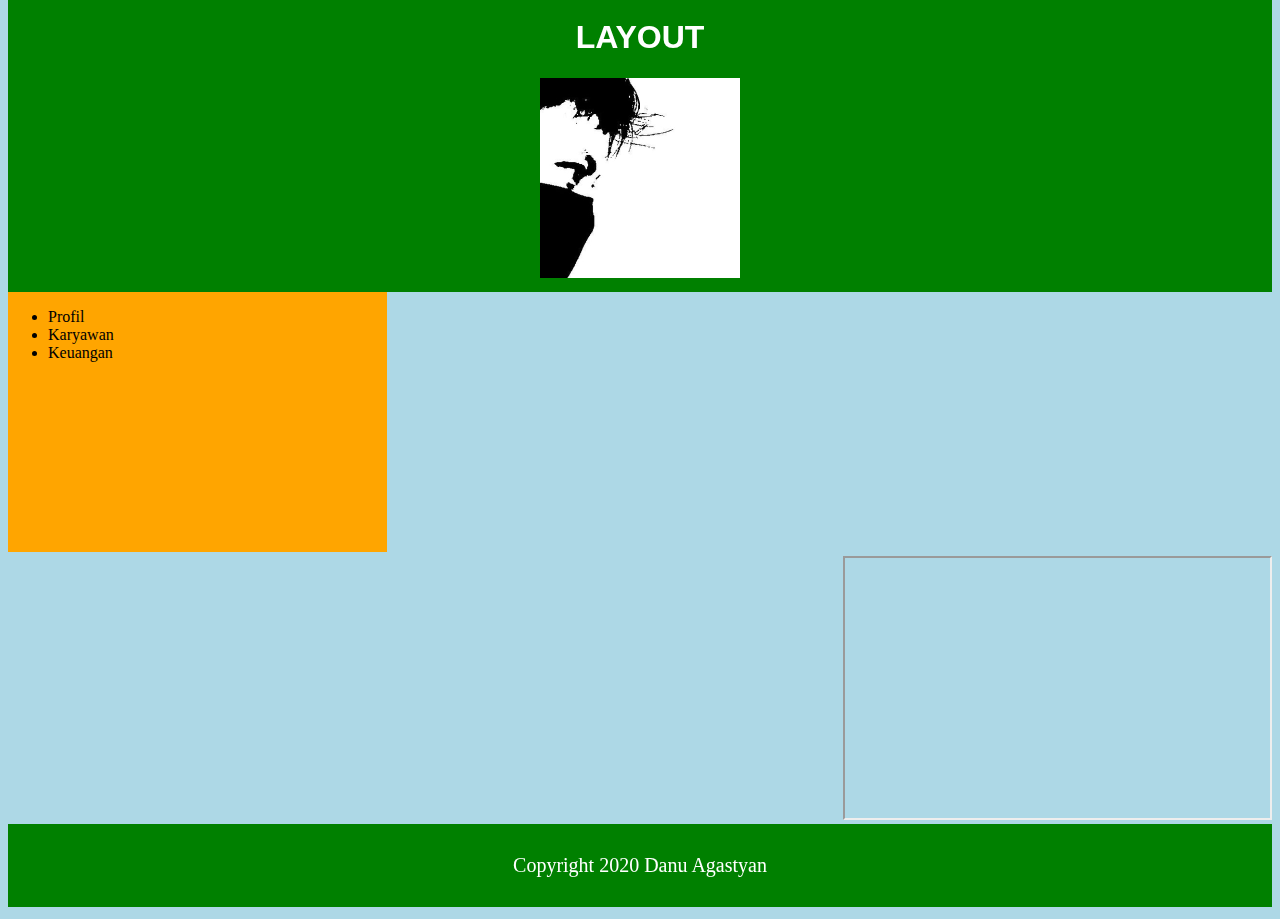
<file: New folder/index.html>
<!DOCTYPE html>
<html>
<head>
	<title>Latihan Layout</title>
	<link rel="stylesheet" href="style.css">
</head>
<body>

	<header>
		<h1>LAYOUT</h1>
		<img src="media/foto.jpg" width="200px" alt="">
	</header>

	<section>
		
		<div class="kiri">
			<ul type="a">
				<li>Profil</li>
				<li>Karyawan</li>
				<li>Keuangan</li>
			</ul>
		</div>

		<div class="tengah">
			<iframe src="https://www.google.com/maps/embed?pb=!1m18!1m12!1m3!1d7978.562448771283!2d100.38296466599387!3d-0.9401385995979433!2m3!1f0!2f0!3f0!3m2!1i1024!2i768!4f13.1!3m3!1m2!1s0x2fd4b911b7b4446b%3A0x2f96b767c4bbe753!2sMasjid%20Raya%20Andalas!5e0!3m2!1sid!2sid!4v1603036733537!5m2!1sid!2sid" width="500" height="260" frameborder="0" style="border:0;" allowfullscreen="" aria-hidden="false" tabindex="0"></iframe>
		</div>

		<div class="kanan">
			<iframe width="425" height="260"
			src="https://www.youtube.com/embed/tgbNymZ7vqY">
			</iframe>
		</div>

	</section>

	<footer>
		<p> Copyright 2020 Danu Agastyan</p>
	</footer>



</body>
</html>
</file>
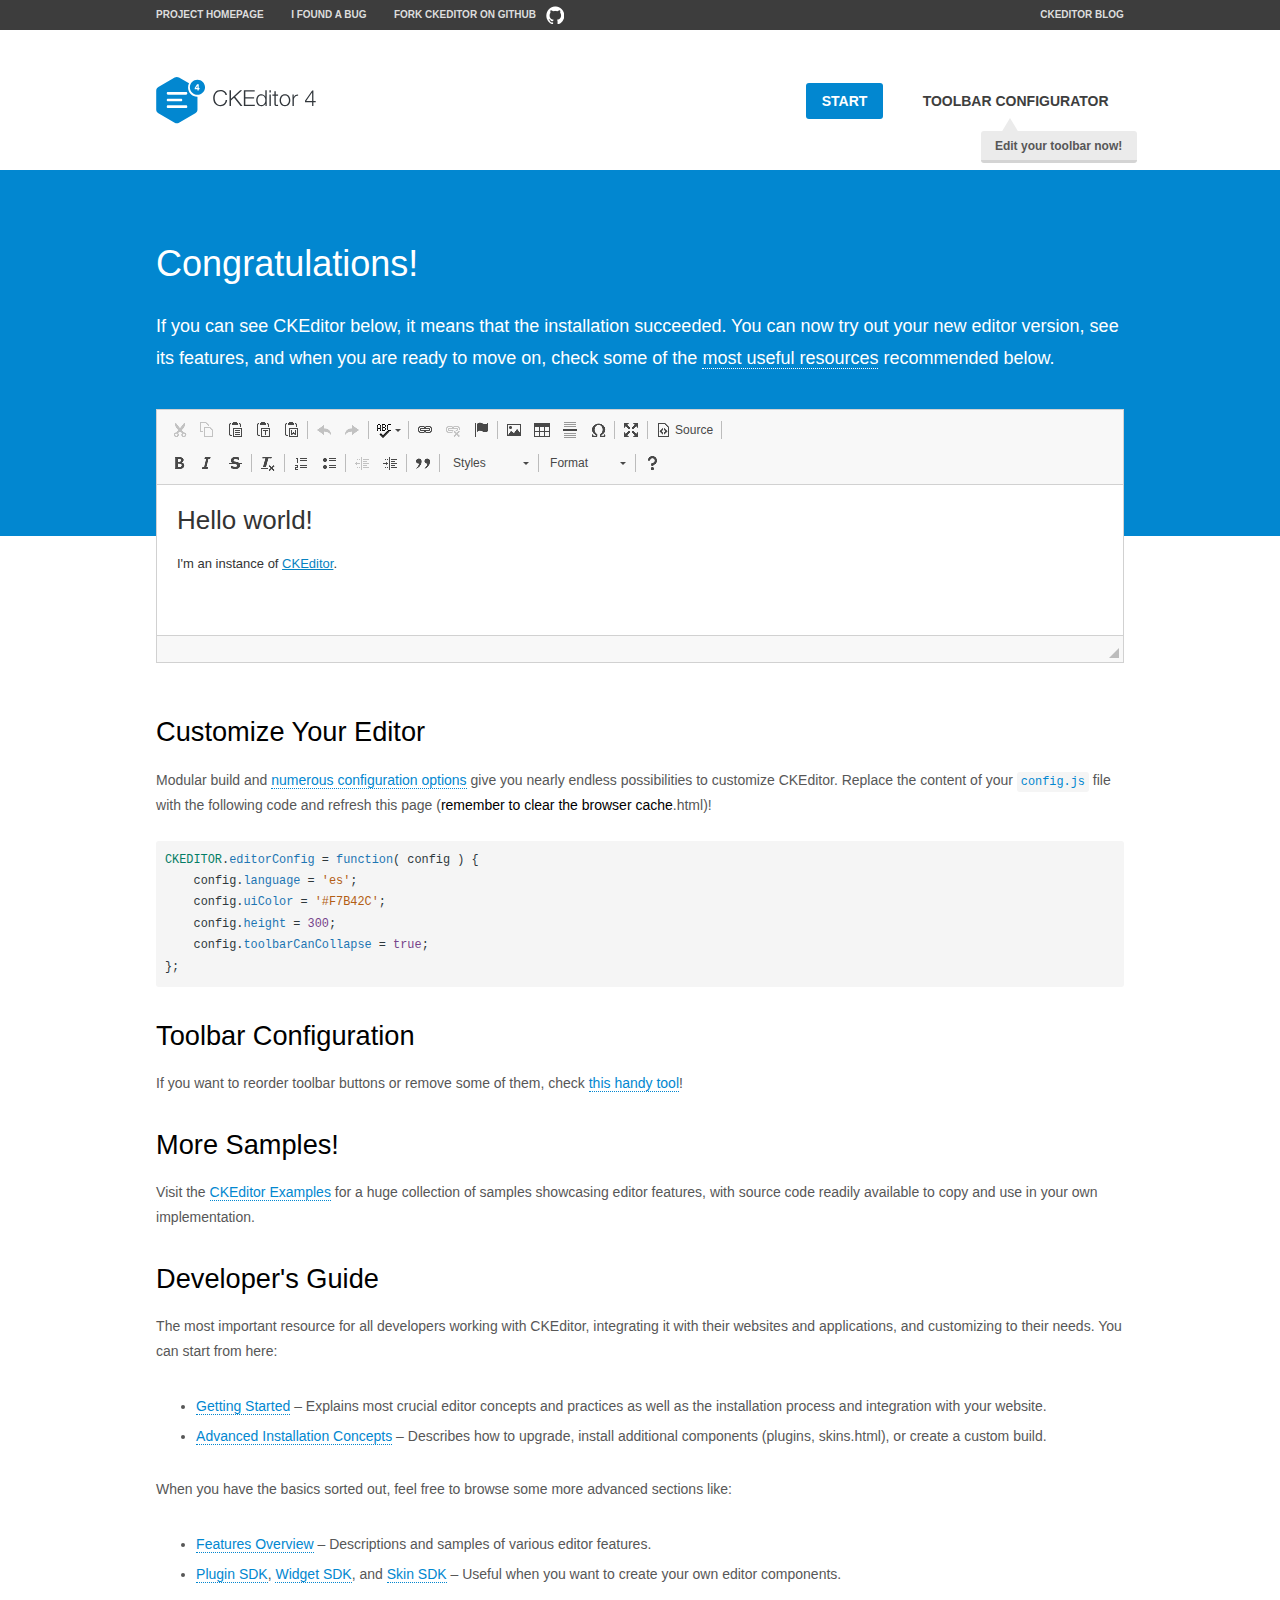
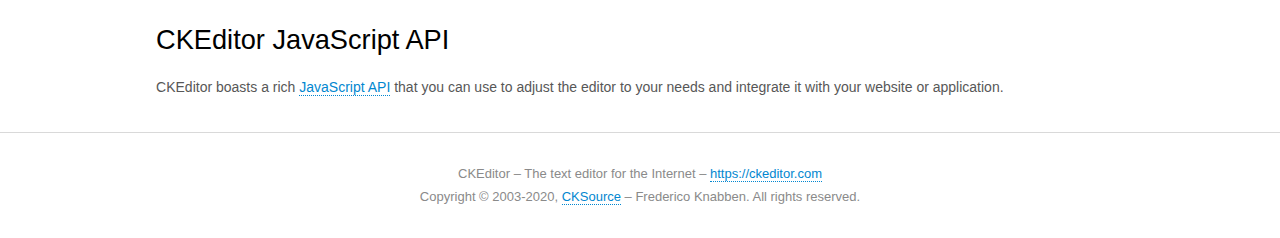
<file: Berita/admin/assets/ckeditor/samples/index.html>
<!DOCTYPE html>
<!--
Copyright (c) 2003-2020, CKSource - Frederico Knabben. All rights reserved.
For licensing, see LICENSE.md or https://ckeditor.com/legal/ckeditor-oss-license
-->
<html lang="en">
<head>
	<meta charset="utf-8">
	<title>CKEditor Sample</title>
	<script src="../ckeditor.js"></script>
	<script src="js/sample.js"></script>
	<link rel="stylesheet" href="css/samples.css">
	<link rel="stylesheet" href="toolbarconfigurator/lib/codemirror/neo.css">
	<meta name="viewport" content="width=device-width,initial-scale=1">
	<meta name="description" content="Try the latest sample of CKEditor 4 and learn more about customizing your WYSIWYG editor with endless possibilities.">
</head>
<body id="main">

<nav class="navigation-a">
	<div class="grid-container">
		<ul class="navigation-a-left grid-width-70">
			<li><a href="https://ckeditor.com/ckeditor-4/">Project Homepage</a></li>
			<li><a href="https://github.com/ckeditor/ckeditor4/issues">I found a bug</a></li>
			<li><a href="https://github.com/ckeditor/ckeditor4" class="icon-pos-right icon-navigation-a-github">Fork CKEditor on GitHub</a></li>
		</ul>
		<ul class="navigation-a-right grid-width-30">
			<li><a href="https://ckeditor.com/blog/">CKEditor Blog</a></li>
		</ul>
	</div>
</nav>

<header class="header-a">
	<div class="grid-container">
		<h1 class="header-a-logo grid-width-30">
			<a href="index.html"><img src="img/logo.svg" onerror="this.src='img/logo.png'; this.onerror=null;" alt="CKEditor Sample"></a>
		</h1>

		<nav class="navigation-b grid-width-70">
			<ul>
				<li><a href="index.html" class="button-a button-a-background">Start</a></li>
				<li><a href="toolbarconfigurator/index.html" class="button-a">Toolbar configurator <span class="balloon-a balloon-a-nw">Edit your toolbar now!</span></a></li>
			</ul>
		</nav>
	</div>
</header>

<main>
	<div class="adjoined-top">
		<div class="grid-container">
			<div class="content grid-width-100">
				<h1>Congratulations!</h1>
				<p>
					If you can see CKEditor below, it means that the installation succeeded.
					You can now try out your new editor version, see its features, and when you are ready to move on, check some of the <a href="#sample-customize">most useful resources</a> recommended below.
				</p>
			</div>
		</div>
	</div>
	<div class="adjoined-bottom">
		<div class="grid-container">
			<div class="grid-width-100">
				<div id="editor">
					<h1>Hello world!</h1>
					<p>I'm an instance of <a href="https://ckeditor.com">CKEditor</a>.</p>
				</div>
			</div>
		</div>
	</div>

	<div class="grid-container">
		<div class="content grid-width-100">
			<section id="sample-customize">
				<h2>Customize Your Editor</h2>
				<p>Modular build and <a href="https://ckeditor.com/docs/ckeditor4/latest/guide/dev_configuration.html">numerous configuration options</a> give you nearly endless possibilities to customize CKEditor. Replace the content of your <code><a href="../config.js">config.js</a></code> file with the following code and refresh this page (<strong>remember to clear the browser cache</strong>.html)!</p>
		<pre class="cm-s-neo CodeMirror"><code><span style="padding-right: 0.1px;"><span class="cm-variable">CKEDITOR</span>.<span class="cm-property">editorConfig</span> <span class="cm-operator">=</span> <span class="cm-keyword">function</span>( <span class="cm-def">config</span> ) {</span>
<span style="padding-right: 0.1px;"><span class="cm-tab">	</span><span class="cm-variable-2">config</span>.<span class="cm-property">language</span> <span class="cm-operator">=</span> <span class="cm-string">'es'</span>;</span>
<span style="padding-right: 0.1px;"><span class="cm-tab">	</span><span class="cm-variable-2">config</span>.<span class="cm-property">uiColor</span> <span class="cm-operator">=</span> <span class="cm-string">'#F7B42C'</span>;</span>
<span style="padding-right: 0.1px;"><span class="cm-tab">	</span><span class="cm-variable-2">config</span>.<span class="cm-property">height</span> <span class="cm-operator">=</span> <span class="cm-number">300</span>;</span>
<span style="padding-right: 0.1px;"><span class="cm-tab">	</span><span class="cm-variable-2">config</span>.<span class="cm-property">toolbarCanCollapse</span> <span class="cm-operator">=</span> <span class="cm-atom">true</span>;</span>
<span style="padding-right: 0.1px;">};</span></code></pre>
			</section>

			<section>
				<h2>Toolbar Configuration</h2>
				<p>If you want to reorder toolbar buttons or remove some of them, check <a href="toolbarconfigurator/index.html">this handy tool</a>!</p>
			</section>

			<section>
				<h2>More Samples!</h2>
				<p>Visit the <a href="https://ckeditor.com/docs/ckeditor4/latest/examples/index.html">CKEditor Examples</a> for a huge collection of samples showcasing editor features, with source code readily available to copy and use in your own implementation.</p>
			</section>

			<section>
				<h2>Developer's Guide</h2>
				<p>The most important resource for all developers working with CKEditor, integrating it with their websites and applications, and customizing to their needs. You can start from here:</p>
				<ul>
					<li><a href="https://ckeditor.com/docs/ckeditor4/latest/guide/dev_installation.html">Getting Started</a> &ndash; Explains most crucial editor concepts and practices as well as the installation process and integration with your website.</li>
					<li><a href="https://ckeditor.com/docs/ckeditor4/latest/guide/dev_advanced_installation.html">Advanced Installation Concepts</a> &ndash; Describes how to upgrade, install additional components (plugins, skins.html), or create a custom build.</li>
				</ul>
					<p>When you have the basics sorted out, feel free to browse some more advanced sections like:</p>
				<ul>
					<li><a href="https://ckeditor.com/docs/ckeditor4/latest/features/index.html">Features Overview</a> &ndash; Descriptions and samples of various editor features.</li>
					<li><a href="https://ckeditor.com/docs/ckeditor4/latest/guide/plugin_sdk_intro.html">Plugin SDK</a>, <a href="https://ckeditor.com/docs/ckeditor4/latest/guide/widget_sdk_intro.html">Widget SDK</a>, and <a href="https://ckeditor.com/docs/ckeditor4/latest/guide/skin_sdk_intro.html">Skin SDK</a> &ndash; Useful when you want to create your own editor components.</li>
				</ul>
			</section>

			<section>
				<h2>CKEditor JavaScript API</h2>
				<p>CKEditor boasts a rich <a href="https://ckeditor.com/docs/ckeditor4/latest/api/index.html">JavaScript API</a> that you can use to adjust the editor to your needs and integrate it with your website or application.</p>
			</section>
		</div>
	</div>
</main>

<footer class="footer-a grid-container">
	<div class="grid-container">
		<p class="grid-width-100">
			CKEditor &ndash; The text editor for the Internet &ndash; <a class="samples" href="https://ckeditor.com/">https://ckeditor.com</a>
		</p>
		<p class="grid-width-100" id="copy">
			Copyright &copy; 2003-2020, <a class="samples" href="https://cksource.com/">CKSource</a> &ndash; Frederico Knabben. All rights reserved.
		</p>
	</div>
</footer>
<script>
	initSample();
</script>

</body>
</html>
</file>
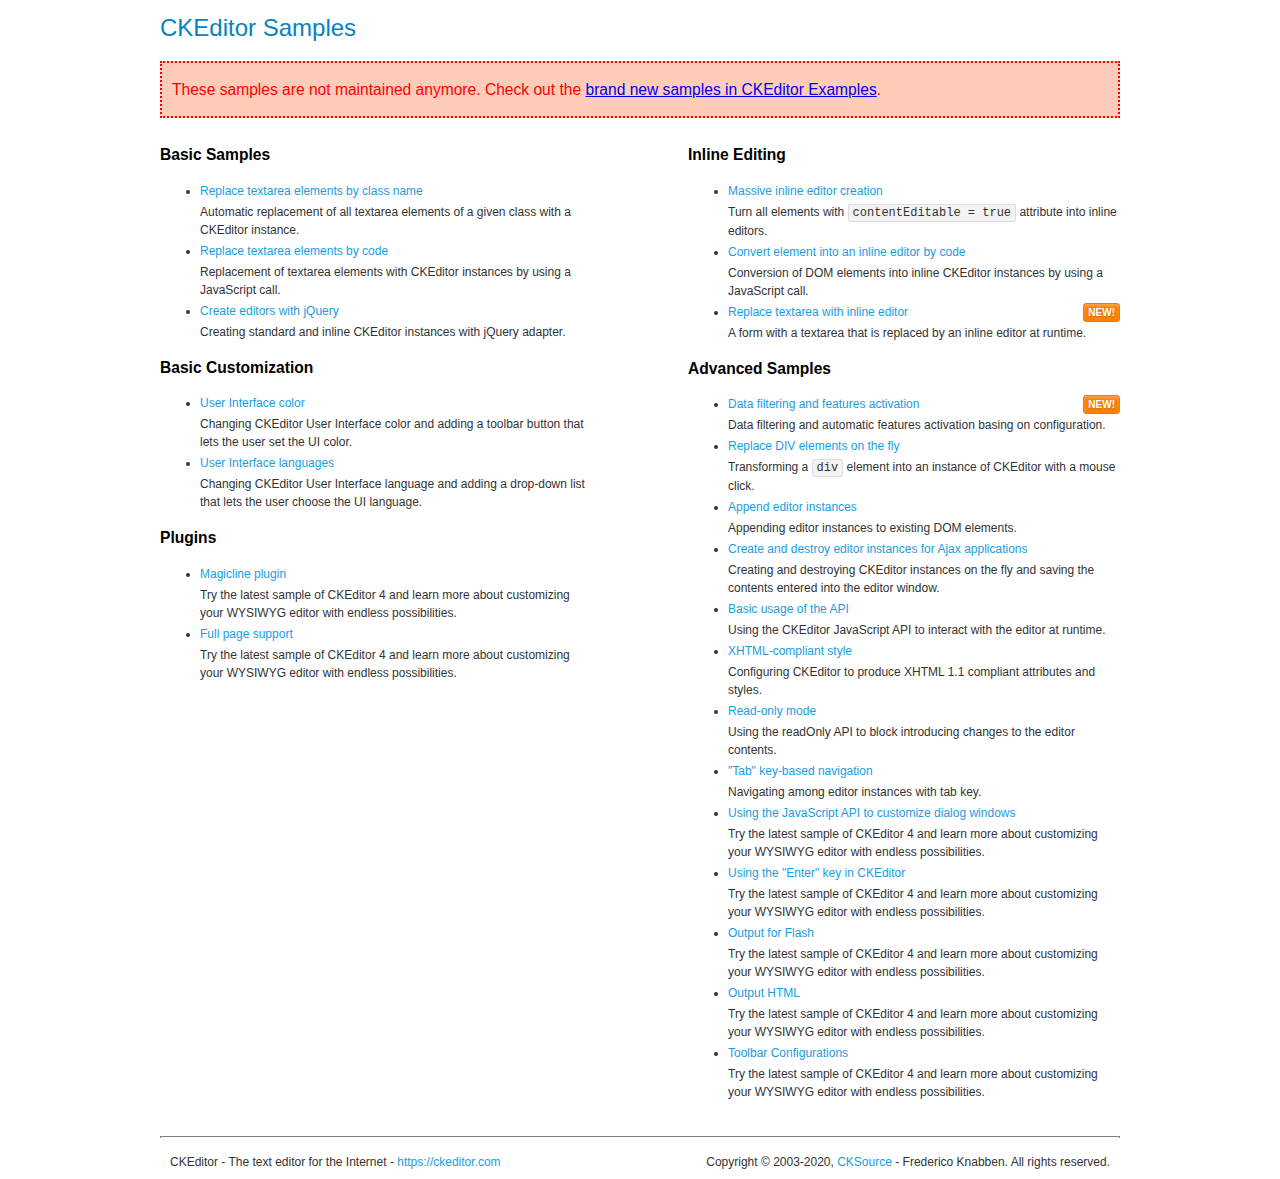
<file: Berita/admin/assets/ckeditor/samples/old/index.html>
<!DOCTYPE html>
<!--
Copyright (c) 2003-2020, CKSource - Frederico Knabben. All rights reserved.
For licensing, see LICENSE.md or https://ckeditor.com/legal/ckeditor-oss-license
-->
<html lang="en">
<head>
	<meta charset="utf-8">
	<title>CKEditor Samples</title>
	<link rel="stylesheet" href="sample.css">
	<meta name="description" content="Try the latest sample of CKEditor 4 and learn more about customizing your WYSIWYG editor with endless possibilities.">
</head>
<body>
	<h1 class="samples">
		CKEditor Samples
	</h1>
	<div class="warning deprecated">
		These samples are not maintained anymore. Check out the <a href="https://ckeditor.com/docs/ckeditor4/latest/examples/index.html">brand new samples in CKEditor Examples</a>.
	</div>
	<div class="twoColumns">
		<div class="twoColumnsLeft">
			<h2 class="samples">
				Basic Samples
			</h2>
			<dl class="samples">
				<dt><a class="samples" href="replacebyclass.html">Replace textarea elements by class name</a></dt>
				<dd>Automatic replacement of all textarea elements of a given class with a CKEditor instance.</dd>

				<dt><a class="samples" href="replacebycode.html">Replace textarea elements by code</a></dt>
				<dd>Replacement of textarea elements with CKEditor instances by using a JavaScript call.</dd>

				<dt><a class="samples" href="jquery.html">Create editors with jQuery</a></dt>
				<dd>Creating standard and inline CKEditor instances with jQuery adapter.</dd>
			</dl>

			<h2 class="samples">
				Basic Customization
			</h2>
			<dl class="samples">
				<dt><a class="samples" href="uicolor.html">User Interface color</a></dt>
				<dd>Changing CKEditor User Interface color and adding a toolbar button that lets the user set the UI color.</dd>

				<dt><a class="samples" href="uilanguages.html">User Interface languages</a></dt>
				<dd>Changing CKEditor User Interface language and adding a drop-down list that lets the user choose the UI language.</dd>
			</dl>


			<h2 class="samples">Plugins</h2>
<dl class="samples">
<dt><a class="samples" href="magicline/magicline.html">Magicline plugin</a></dt>
<dd>Try the latest sample of CKEditor 4 and learn more about customizing your WYSIWYG editor with endless possibilities.</dd>

<dt><a class="samples" href="wysiwygarea/fullpage.html">Full page support</a></dt>
<dd>Try the latest sample of CKEditor 4 and learn more about customizing your WYSIWYG editor with endless possibilities.</dd>
</dl>
		</div>
		<div class="twoColumnsRight">
			<h2 class="samples">
				Inline Editing
			</h2>
			<dl class="samples">
				<dt><a class="samples" href="inlineall.html">Massive inline editor creation</a></dt>
				<dd>Turn all elements with <code>contentEditable = true</code> attribute into inline editors.</dd>

				<dt><a class="samples" href="inlinebycode.html">Convert element into an inline editor by code</a></dt>
				<dd>Conversion of DOM elements into inline CKEditor instances by using a JavaScript call.</dd>

				<dt><a class="samples" href="inlinetextarea.html">Replace textarea with inline editor</a> <span class="new">New!</span></dt>
				<dd>A form with a textarea that is replaced by an inline editor at runtime.</dd>

				
			</dl>

			<h2 class="samples">
				Advanced Samples
			</h2>
			<dl class="samples">
				<dt><a class="samples" href="datafiltering.html">Data filtering and features activation</a> <span class="new">New!</span></dt>
				<dd>Data filtering and automatic features activation basing on configuration.</dd>

				<dt><a class="samples" href="divreplace.html">Replace DIV elements on the fly</a></dt>
				<dd>Transforming a <code>div</code> element into an instance of CKEditor with a mouse click.</dd>

				<dt><a class="samples" href="appendto.html">Append editor instances</a></dt>
				<dd>Appending editor instances to existing DOM elements.</dd>

				<dt><a class="samples" href="ajax.html">Create and destroy editor instances for Ajax applications</a></dt>
				<dd>Creating and destroying CKEditor instances on the fly and saving the contents entered into the editor window.</dd>

				<dt><a class="samples" href="api.html">Basic usage of the API</a></dt>
				<dd>Using the CKEditor JavaScript API to interact with the editor at runtime.</dd>

				<dt><a class="samples" href="xhtmlstyle.html">XHTML-compliant style</a></dt>
				<dd>Configuring CKEditor to produce XHTML 1.1 compliant attributes and styles.</dd>

				<dt><a class="samples" href="readonly.html">Read-only mode</a></dt>
				<dd>Using the readOnly API to block introducing changes to the editor contents.</dd>

				<dt><a class="samples" href="tabindex.html">"Tab" key-based navigation</a></dt>
				<dd>Navigating among editor instances with tab key.</dd>


				
<dt><a class="samples" href="dialog/dialog.html">Using the JavaScript API to customize dialog windows</a></dt>
<dd>Try the latest sample of CKEditor 4 and learn more about customizing your WYSIWYG editor with endless possibilities.</dd>

<dt><a class="samples" href="enterkey/enterkey.html">Using the &quot;Enter&quot; key in CKEditor</a></dt>
<dd>Try the latest sample of CKEditor 4 and learn more about customizing your WYSIWYG editor with endless possibilities.</dd>

<dt><a class="samples" href="htmlwriter/outputforflash.html">Output for Flash</a></dt>
<dd>Try the latest sample of CKEditor 4 and learn more about customizing your WYSIWYG editor with endless possibilities.</dd>

<dt><a class="samples" href="htmlwriter/outputhtml.html">Output HTML</a></dt>
<dd>Try the latest sample of CKEditor 4 and learn more about customizing your WYSIWYG editor with endless possibilities.</dd>

<dt><a class="samples" href="toolbar/toolbar.html">Toolbar Configurations</a></dt>
<dd>Try the latest sample of CKEditor 4 and learn more about customizing your WYSIWYG editor with endless possibilities.</dd>

			</dl>
		</div>
	</div>
	<div id="footer">
		<hr>
		<p>
			CKEditor - The text editor for the Internet - <a class="samples" href="https://ckeditor.com/">https://ckeditor.com</a>
		</p>
		<p id="copy">
			Copyright &copy; 2003-2020, <a class="samples" href="https://cksource.com/">CKSource</a> - Frederico Knabben. All rights reserved.
		</p>
	</div>
</body>
</html>
</file>
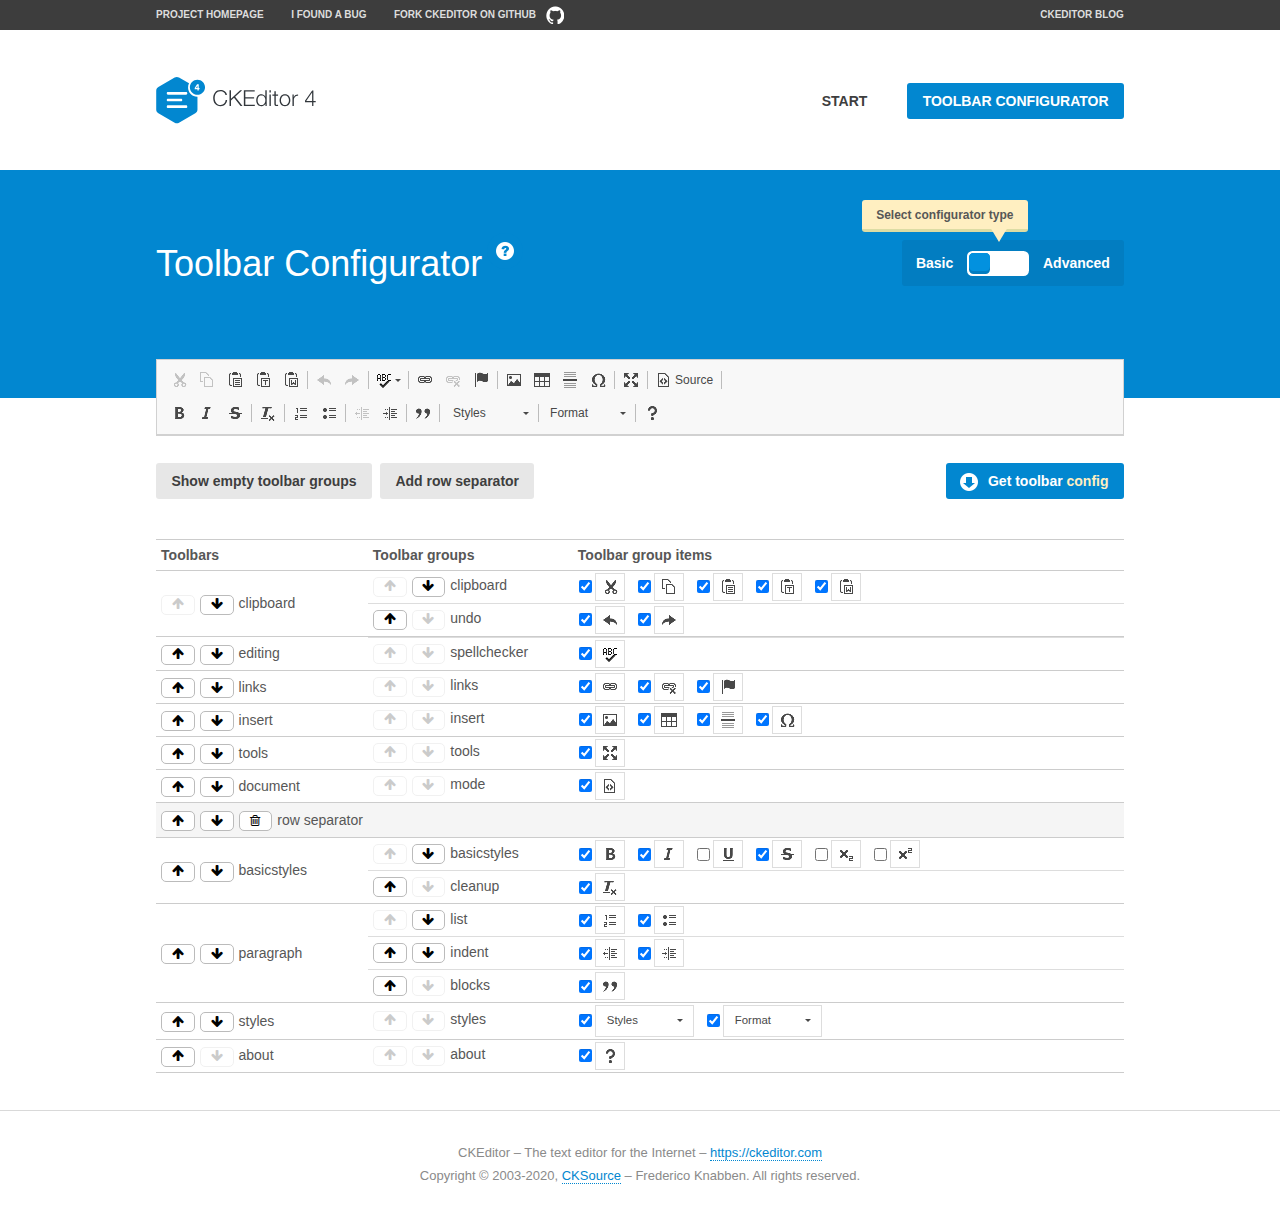
<file: Berita/admin/assets/ckeditor/samples/toolbarconfigurator/index.html>
<!DOCTYPE html>
<!--
Copyright (c) 2003-2020, CKSource - Frederico Knabben. All rights reserved.
For licensing, see LICENSE.md or https://ckeditor.com/legal/ckeditor-oss-license
-->
<!--[if IE 8]><html class="ie8"><![endif]-->
<!--[if gt IE 8]><html><![endif]-->
<!--[if !IE]><!--><html lang="en"><!--<![endif]-->
<head>
	<meta charset="utf-8">
	<title>Toolbar Configurator</title>
	<script src="../../ckeditor.js"></script>
	<script>
		if ( CKEDITOR.env.ie && CKEDITOR.env.version < 9 )
			CKEDITOR.tools.enableHtml5Elements( document );
	</script>
	<link rel="stylesheet" href="lib/codemirror/codemirror.css">
	<link rel="stylesheet" href="lib/codemirror/show-hint.css">
	<link rel="stylesheet" href="lib/codemirror/neo.css">
	<link rel="stylesheet" href="css/fontello.css">
	<link rel="stylesheet" href="../css/samples.css">
	<meta name="description" content="Try the latest sample of CKEditor 4 and learn more about customizing your WYSIWYG editor with endless possibilities.">
</head>
<body id="toolbar">

<nav class="navigation-a">
	<div class="grid-container">
		<ul class="navigation-a-left grid-width-70">
			<li><a href="https://ckeditor.com/ckeditor-4/">Project Homepage</a></li>
			<li><a href="https://github.com/ckeditor/ckeditor4/issues">I found a bug</a></li>
			<li><a href="https://github.com/ckeditor/ckeditor4" class="icon-pos-right icon-navigation-a-github">Fork CKEditor on GitHub</a></li>
		</ul>
		<ul class="navigation-a-right grid-width-30">
			<li><a href="https://ckeditor.com/blog/">CKEditor Blog</a></li>
		</ul>
	</div>
</nav>

<header class="header-a">
	<div class="grid-container">
		<h1 class="header-a-logo grid-width-30">
			<a href="../index.html"><img src="../img/logo.svg" onerror="this.src='../img/logo.png'; this.onerror=null;" alt="CKEditor Logo"></a>
		</h1>
		<nav class="navigation-b grid-width-70">
			<ul>
				<li><a href="../index.html"  class="button-a">Start</a></li>
				<li><a href="index.html"  class="button-a button-a-background">Toolbar configurator</a></li>
			</ul>
		</nav>
	</div>
</header>

<main>
	<div class="adjoined-top">
		<div class="grid-container">
			<div class="content grid-width-100">
				<div class="grid-container-nested">
					<h1 class="grid-width-60">
						Toolbar Configurator
						<a href="#help-content" type="button" title="Configurator help" id="help" class="button-a button-a-background button-a-no-text icon-pos-left icon-question-mark">Help</a>
					</h1>

					<div class="grid-width-40 grid-switch-magic">
						<div class="switch">
							<span class="balloon-a balloon-a-se">Select configurator type</span>
							<input type="radio" name="radio" data-num="1" id="radio-basic" />
							<input type="radio" name="radio" data-num="2" id="radio-advanced" />
							<label data-for="1" for="radio-basic">Basic</label>
							<span class="switch-inner">
								<span class="handler"></span>
							</span>
							<label data-for="2" for="radio-advanced">Advanced</label>
						</div>
					</div>
				</div>
			</div>
		</div>
	</div>
	<div class="adjoined-bottom">
		<div class="grid-container">
			<div class="grid-width-100">
				<div class="editors-container">
					<div id="editor-basic"></div>
					<div id="editor-advanced"></div>
				</div>
			</div>
		</div>
	</div>

	<div class="grid-container configurator">
		<div class="content grid-width-100">
			<div class="configurator">
				<div>
					<div id="toolbarModifierWrapper"></div>
				</div>
			</div>
		</div>
	</div>

	<div id="help-content">
		<div class="grid-container">
			<div class="grid-width-100">
				<h2>What Am I Doing Here?</h2>

				<div class="grid-container grid-container-nested">
					<div class="basic">
						<div class="grid-width-50">
							<p>Arrange <a href="https://ckeditor.com/docs/ckeditor4/latest/api/CKEDITOR_config.html#cfg-toolbarGroups">toolbar groups</a>, toggle <a href="https://ckeditor.com/docs/ckeditor4/latest/api/CKEDITOR_config.html#cfg-removeButtons">button visibility</a> according to your needs and get your toolbar configuration.</p>
							<p>You can replace the content of the <a href="../../config.js"><code>config.js</code></a> file with the generated configuration. If you already set some configuration options you will need to merge both configurations.</p>
						</div>
						<div class="grid-width-50">
							<p>Read more about different ways of <a href="https://ckeditor.com/docs/ckeditor4/latest/guide/dev_configuration.html">setting configuration</a> and do not forget about <strong>clearing browser cache</strong>.</p>
							<p>Arranging toolbar groups is the recommended way of configuring the toolbar, but if you need more freedom you can use the <a href="#advanced">advanced configurator</a>.</p>
						</div>
					</div>
					<div class="advanced" style="display: none;">
						<div class="grid-width-50">
							<p>With this code editor you can edit your <a href="https://ckeditor.com/docs/ckeditor4/latest/api/CKEDITOR_config.html#cfg-toolbar">toolbar configuration</a> live.</p>
							<p>You can replace the content of the <a href="../../config.js"><code>config.js</code></a> file with the generated configuration. If you already set some configuration options you will need to merge both configurations.</p>
						</div>
						<div class="grid-width-50">
							<p>Read more about different ways of <a href="https://ckeditor.com/docs/ckeditor4/latest/guide/dev_configuration.html">setting configuration</a> and do not forget about <strong>clearing browser cache</strong>.</p>
						</div>
					</div>
				</div>

				<p class="grid-container grid-container-nested">
					<button type="button" class="help-content-close grid-width-100 button-a button-a-background">Got it. Let's play!</button>
				</p>
			</div>
		</div>
	</div>
</main>

<footer class="footer-a grid-container">
	<p class="grid-width-100">
		CKEditor &ndash; The text editor for the Internet &ndash; <a class="samples" href="https://ckeditor.com/">https://ckeditor.com</a>
	</p>
	<p class="grid-width-100" id="copy">
		Copyright &copy; 2003-2020, <a class="samples" href="https://cksource.com/">CKSource</a> &ndash; Frederico Knabben. All rights reserved.
	</p>
</footer>

<script src="lib/codemirror/codemirror.js"></script>
<script src="lib/codemirror/javascript.js"></script>
<script src="lib/codemirror/show-hint.js"></script>

<script src="js/fulltoolbareditor.js"></script>
<script src="js/abstracttoolbarmodifier.js"></script>
<script src="js/toolbarmodifier.js"></script>
<script src="js/toolbartextmodifier.js"></script>
<script src="../js/sf.js"></script>

<script>
	( function() {
		'use strict';

		var mode = ( window.location.hash.substr( 1 ) === 'advanced' ) ? 'advanced' : 'basic',
			configuratorSection = CKEDITOR.document.findOne( 'main > .grid-container.configurator' ),
			basicInstruction = CKEDITOR.document.findOne( '#help-content .basic' ),
			advancedInstruction = CKEDITOR.document.findOne( '#help-content .advanced' ),

			// Configurator mode switcher.
			modeSwitchBasic = CKEDITOR.document.getById( 'radio-basic' ),
			modeSwitchAdvanced = CKEDITOR.document.getById( 'radio-advanced' );

		// Initial setup
		function updateSwitcher() {
			if ( mode === 'advanced' ) {
				modeSwitchAdvanced.$.checked = true;
			} else {
				modeSwitchBasic.$.checked = true;
			}
		}

		updateSwitcher();

		CKEDITOR.document.getWindow().on( 'hashchange', function( e ) {
			var hash = window.location.hash.substr( 1 );
			if ( !( hash === 'advanced' || hash === 'basic' ) ) {
				return;
			}
			mode = hash;
			onToolbarsDone( mode );
		} );

		CKEDITOR.document.getWindow().on( 'resize', function() {
			updateToolbar( ( mode === 'basic' ? toolbarModifier : toolbarTextModifier )[ 'editorInstance' ] );
		} );

		function onRefresh( modifier ) {
			modifier = modifier || this;

			if ( mode === 'basic' && modifier instanceof ToolbarConfigurator.ToolbarTextModifier ) {
				return;
			}

			// CodeMirror container becomes visible, so we need to refresh and to avoid rendering problems.
			if ( mode === 'advanced' && modifier instanceof ToolbarConfigurator.ToolbarTextModifier ) {
				modifier.codeContainer.refresh();
			}

			updateToolbar( modifier.editorInstance );
		}

		function updateToolbar( editor ) {
			var editorContainer = editor.container;

			// Not always editor is loaded.
			if ( !editorContainer ) {
				return;
			}

			var displayStyle = editorContainer.getStyle( 'display' );

			editorContainer.setStyle( 'display', 'block' );

			var newHeight = editorContainer.getSize( 'height' );

			var newMarginTop = parseInt( editorContainer.getComputedStyle( 'margin-top' ), 10 );
			newMarginTop = ( isNaN( newMarginTop ) ? 0 : Number( newMarginTop ) );

			var newMarginBottom = parseInt( editorContainer.getComputedStyle( 'margin-bottom' ), 10 );
			newMarginBottom = ( isNaN( newMarginBottom ) ? 0 : Number( newMarginBottom ) );

			var result = newHeight + newMarginTop + newMarginBottom;

			editorContainer.setStyle( 'display', displayStyle );

			editor.container.getAscendant( 'div' ).setStyle( 'height', result + 'px' );
		}

		var toolbarModifier = new ToolbarConfigurator.ToolbarModifier( 'editor-basic' );

		var done = 0;
		toolbarModifier.init( onToolbarInit );
		toolbarModifier.onRefresh = onRefresh;

		CKEDITOR.document.getById( 'toolbarModifierWrapper' ).append( toolbarModifier.mainContainer );

		var toolbarTextModifier = new ToolbarConfigurator.ToolbarTextModifier( 'editor-advanced' );
		toolbarTextModifier.init( onToolbarInit );
		toolbarTextModifier.onRefresh = onRefresh;

		function onToolbarInit() {
			if ( ++done === 2 ) {
				onToolbarsDone();

				positionSticky.watch( CKEDITOR.document.findOne( '.toolbar' ), function() {
					return mode === 'advanced';
				} );
			}
		}

		function onToolbarsDone() {
			if ( mode === 'basic' ) {
				toggleModeBasic( false );
			} else {
				toggleModeAdvanced( false );
			}

			updateSwitcher();

			setTimeout( function() {
				CKEDITOR.document.findOne( '.editors-container' ).addClass( 'active' );
				CKEDITOR.document.findOne( '#toolbarModifierWrapper' ).addClass( 'active' );
			}, 200 );
		}

		CKEDITOR.document.getById( 'toolbarModifierWrapper' ).append( toolbarTextModifier.mainContainer );

		function toogleModeSwitch( onElement, offElement, onModifier, offModifier ) {
			onElement.addClass( 'fancy-button-active' );
			offElement.removeClass( 'fancy-button-active' );

			onModifier.showUI();
			offModifier.hideUI();
		}

		function toggleModeBasic( callOnRefresh ) {
			callOnRefresh = ( callOnRefresh !== false );
			mode = 'basic';
			window.location.hash = '#basic';
			toogleModeSwitch( modeSwitchBasic, modeSwitchAdvanced, toolbarModifier, toolbarTextModifier );

			configuratorSection.removeClass( 'freed-width' );
			basicInstruction.show();
			advancedInstruction.hide();

			callOnRefresh && onRefresh( toolbarModifier );
		}

		function toggleModeAdvanced( callOnRefresh ) {
			callOnRefresh = ( callOnRefresh !== false );
			mode = 'advanced';
			window.location.hash = '#advanced';
			toogleModeSwitch( modeSwitchAdvanced, modeSwitchBasic, toolbarTextModifier, toolbarModifier );

			configuratorSection.addClass( 'freed-width' );
			advancedInstruction.show();
			basicInstruction.hide();

			callOnRefresh && onRefresh( toolbarTextModifier );
		}

		modeSwitchBasic.on( 'click', toggleModeBasic );
		modeSwitchAdvanced.on( 'click', toggleModeAdvanced );

		//
		// Position:sticky for the toolbar.
		//

		// Will make elements behave like they were styled with position:sticky.
		var positionSticky = {
			// Store object: {
			// 		element: CKEDITOR.dom.element, // Element which will float.
			// 		placeholder: CKEDITOR.dom.element, // Placeholder which is place to prevent page bounce.
			// 		isFixed: boolean // Whether element float now.
			// }
			watched: [],

			active: [],

			staticContainer: null,

			init: function() {
				var element = CKEDITOR.dom.element.createFromHtml(
					'<div class="staticContainer">' +
						'<div class="grid-container" >' +
							'<div class="grid-width-100">' +
								'<div class="inner"></div>' +
							'</div>' +
						'</div>' +
					'</div>' );

				this.staticContainer = element.findOne( '.inner' );

				CKEDITOR.document.getBody().append( element );
			},

			watch: function( element, preventFunc ) {
				this.watched.push( {
					element: element,
					placeholder: new CKEDITOR.dom.element( 'div' ),
					isFixed: false,
					preventFunc: preventFunc
				} );
			},

			checkAll: function() {
				for ( var i = 0; i < this.watched.length; i++ ) {
					this.check( this.watched[ i ] );
				}
			},

			check: function( element ) {
				var isFixed = element.isFixed;
				var shouldBeFixed = this.shouldBeFixed( element );

				// Nothing to be done.
				if ( isFixed === shouldBeFixed ) {
					return;
				}

				var placeholder = element.placeholder;

				if ( isFixed ) {
					// Unfixing.

					element.element.insertBefore( placeholder );
					placeholder.remove();

					element.element.removeStyle( 'margin' );

					this.active.splice( CKEDITOR.tools.indexOf( this.active, element ), 1 );

				} else {
					// Fixing.
					placeholder.setStyle( 'width', element.element.getSize( 'width' ) + 'px' );
					placeholder.setStyle( 'height', element.element.getSize( 'height' ) + 'px' );
					placeholder.setStyle( 'margin-bottom', element.element.getComputedStyle( 'margin-bottom' ) );
					placeholder.setStyle( 'display', element.element.getComputedStyle( 'display' ) );
					placeholder.insertAfter( element.element );

					this.staticContainer.append( element.element );

					this.active.push( element );
				}

				element.isFixed = !element.isFixed;
			},

			shouldBeFixed: function( element ) {
				if ( element.preventFunc && element.preventFunc() ) {
					return false;
				}

				// If element is already fixed we are checking it's placeholder.
				var related = ( element.isFixed ? element.placeholder : element.element ),
					clientRect = related.$.getBoundingClientRect(),
					staticHeight = this.staticContainer.getSize('height' ),
					elemHeight = element.element.getSize( 'height' );

				if ( element.isFixed ) {
					return ( clientRect.top + elemHeight < staticHeight );
				} else {
					return ( clientRect.top < staticHeight );
				}
			}
		};

		positionSticky.init();

		CKEDITOR.document.getWindow().on( 'scroll',
			CKEDITOR.tools.eventsBuffer( 100, positionSticky.checkAll, positionSticky ).input
		);

		// Make the toolbar sticky.
		positionSticky.watch( CKEDITOR.document.findOne( '.editors-container' ) );

		// Help button and help-content.
		( function() {
			var helpButton = CKEDITOR.document.getById( 'help' ),
				helpContent = CKEDITOR.document.getById( 'help-content' );

			// Don't show help button on IE8 because it's unsupported by Pico Modal.
			if ( CKEDITOR.env.ie && CKEDITOR.env.version == 8 ) {
				helpButton.hide();
			} else {
				// Display help modal when the button is clicked.
				helpButton.on( 'click', function( evt ) {
					SF.modal( {
						// Clone modal content from DOM.
						content: helpContent.getHtml(),

						afterCreate: function( modal ) {
							// Enable modal content button to close the modal.
							new CKEDITOR.dom.element( modal.modalElem() ).findOne( '.help-content-close' ).once( 'click', modal.close );
						}
					} ).show();
				} );
			}
		} )();
	} )();
</script>
</body>
</html>
</file>
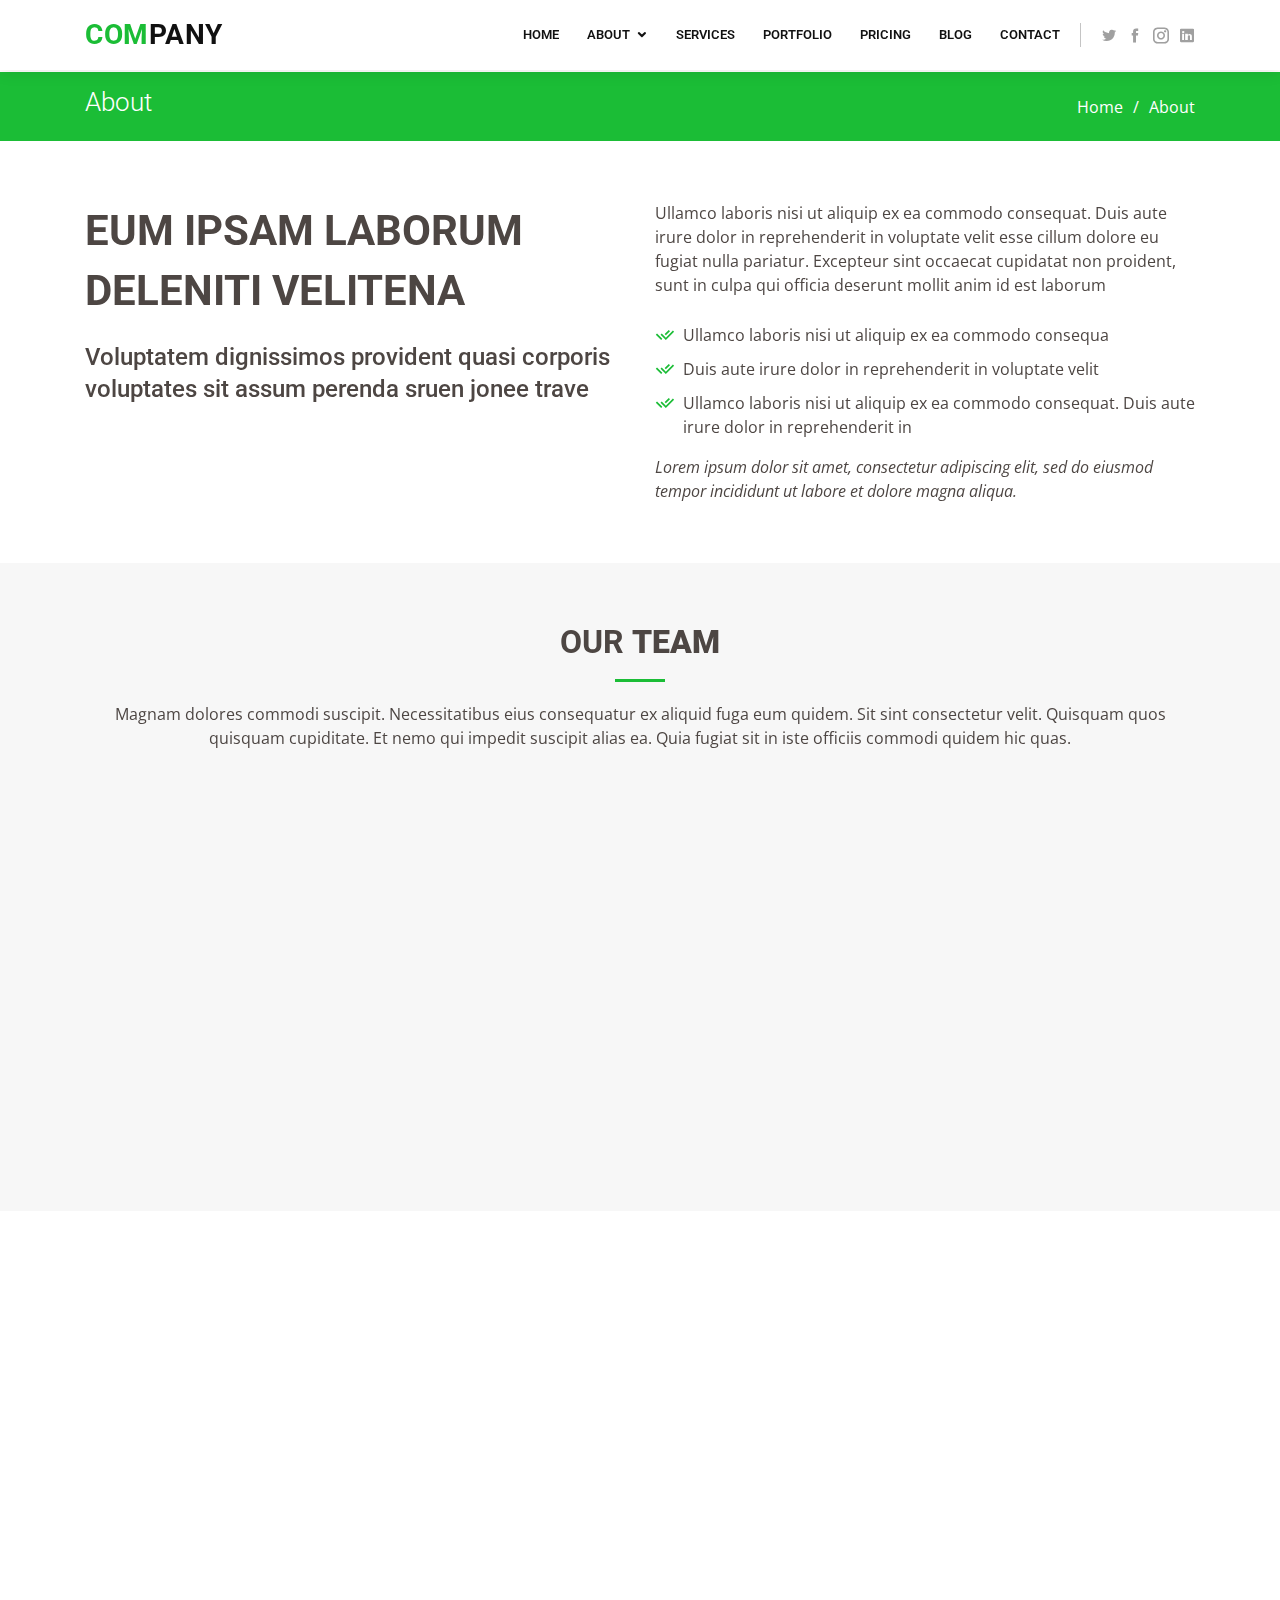
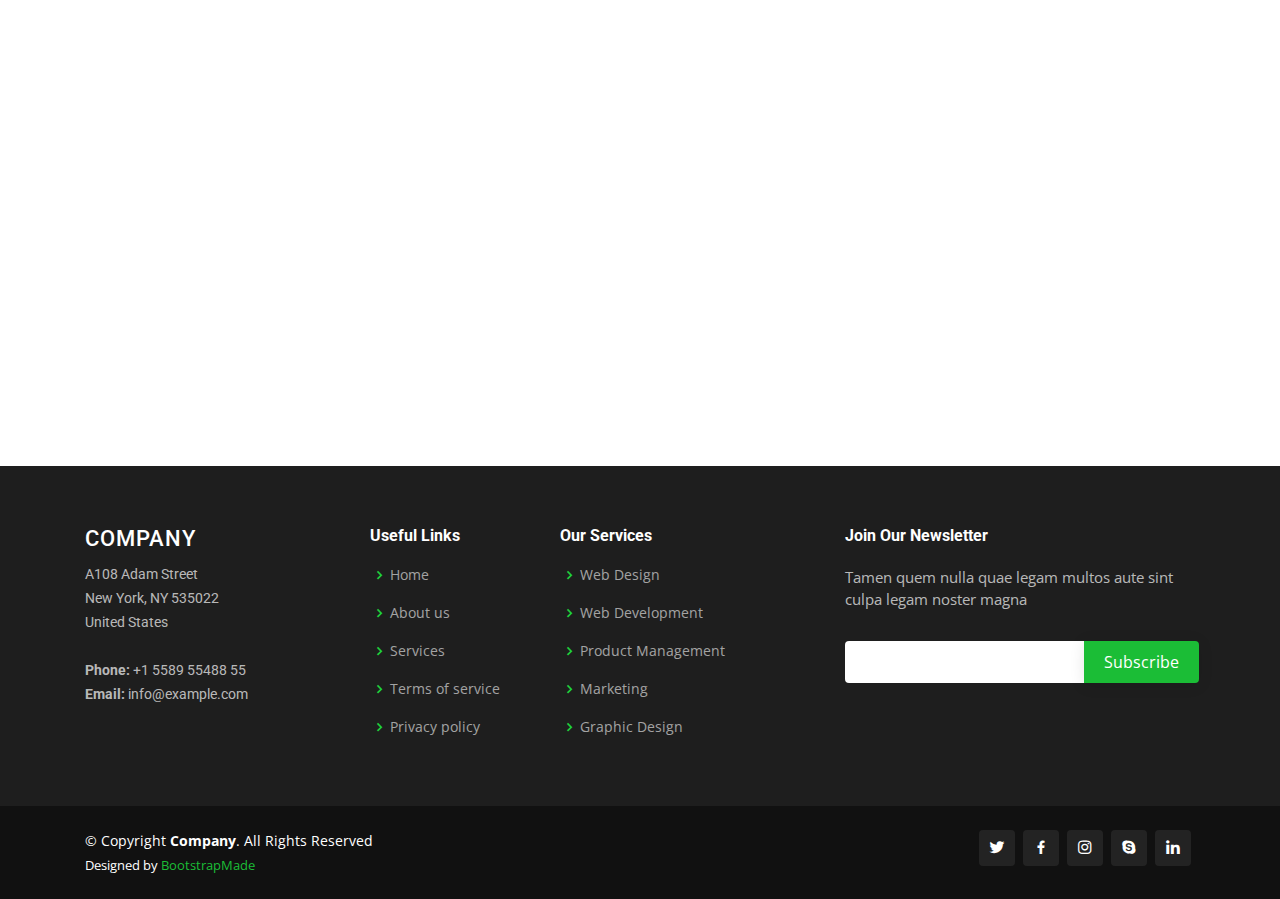
<file: Berita/about.html>
<!DOCTYPE html>
<html lang="en">

<head>
  <meta charset="utf-8">
  <meta content="width=device-width, initial-scale=1.0" name="viewport">

  <title>About - Company Bootstrap Template</title>
  <meta content="" name="descriptison">
  <meta content="" name="keywords">

  <!-- Favicons -->
  <link href="assets/img/favicon.png" rel="icon">
  <link href="assets/img/apple-touch-icon.png" rel="apple-touch-icon">

  <!-- Google Fonts -->
  <link href="https://fonts.googleapis.com/css?family=Open+Sans:300,300i,400,400i,600,600i,700,700i|Roboto:300,300i,400,400i,500,500i,600,600i,700,700i|Poppins:300,300i,400,400i,500,500i,600,600i,700,700i" rel="stylesheet">

  <!-- Vendor CSS Files -->
  <link href="assets/vendor/bootstrap/css/bootstrap.min.css" rel="stylesheet">
  <link href="assets/vendor/icofont/icofont.min.css" rel="stylesheet">
  <link href="assets/vendor/boxicons/css/boxicons.min.css" rel="stylesheet">
  <link href="assets/vendor/animate.css/animate.min.css" rel="stylesheet">
  <link href="assets/vendor/venobox/venobox.css" rel="stylesheet">
  <link href="assets/vendor/owl.carousel/assets/owl.carousel.min.css" rel="stylesheet">
  <link href="assets/vendor/aos/aos.css" rel="stylesheet">
  <link href="assets/vendor/remixicon/remixicon.css" rel="stylesheet">

  <!-- Template Main CSS File -->
  <link href="assets/css/style.css" rel="stylesheet">

  <!-- =======================================================
  * Template Name: Company - v2.1.0
  * Template URL: https://bootstrapmade.com/company-free-html-bootstrap-template/
  * Author: BootstrapMade.com
  * License: https://bootstrapmade.com/license/
  ======================================================== -->
</head>

<body>

  <!-- ======= Header ======= -->
  <header id="header" class="fixed-top">
    <div class="container d-flex align-items-center">

      <h1 class="logo mr-auto"><a href="index.html"><span>Com</span>pany</a></h1>
      <!-- Uncomment below if you prefer to use an image logo -->
      <!-- <a href="index.html" class="logo mr-auto"><img src="assets/img/logo.png" alt="" class="img-fluid"></a>-->

      <nav class="nav-menu d-none d-lg-block">
        <ul>
          <li><a href="index.html">Home</a></li>

          <li class="drop-down"><a href="">About</a>
            <ul>
              <li class="active"><a href="about.html">About Us</a></li>
              <li><a href="team.html">Team</a></li>
              <li><a href="testimonials.html">Testimonials</a></li>
              <li class="drop-down"><a href="#">Deep Drop Down</a>
                <ul>
                  <li><a href="#">Deep Drop Down 1</a></li>
                  <li><a href="#">Deep Drop Down 2</a></li>
                  <li><a href="#">Deep Drop Down 3</a></li>
                  <li><a href="#">Deep Drop Down 4</a></li>
                  <li><a href="#">Deep Drop Down 5</a></li>
                </ul>
              </li>
            </ul>
          </li>

          <li><a href="services.html">Services</a></li>
          <li><a href="portfolio.html">Portfolio</a></li>
          <li><a href="pricing.html">Pricing</a></li>
          <li><a href="blog.html">Blog</a></li>
          <li><a href="contact.html">Contact</a></li>

        </ul>
      </nav><!-- .nav-menu -->

      <div class="header-social-links">
        <a href="#" class="twitter"><i class="icofont-twitter"></i></a>
        <a href="#" class="facebook"><i class="icofont-facebook"></i></a>
        <a href="#" class="instagram"><i class="icofont-instagram"></i></a>
        <a href="#" class="linkedin"><i class="icofont-linkedin"></i></i></a>
      </div>

    </div>
  </header><!-- End Header -->

  <main id="main">

    <!-- ======= Breadcrumbs ======= -->
    <section id="breadcrumbs" class="breadcrumbs">
      <div class="container">

        <div class="d-flex justify-content-between align-items-center">
          <h2>About</h2>
          <ol>
            <li><a href="index.html">Home</a></li>
            <li>About</li>
          </ol>
        </div>

      </div>
    </section><!-- End Breadcrumbs -->

    <!-- ======= About Us Section ======= -->
    <section id="about-us" class="about-us">
      <div class="container" data-aos="fade-up">

        <div class="row content">
          <div class="col-lg-6" data-aos="fade-right">
            <h2>Eum ipsam laborum deleniti velitena</h2>
            <h3>Voluptatem dignissimos provident quasi corporis voluptates sit assum perenda sruen jonee trave</h3>
          </div>
          <div class="col-lg-6 pt-4 pt-lg-0" data-aos="fade-left">
            <p>
              Ullamco laboris nisi ut aliquip ex ea commodo consequat. Duis aute irure dolor in reprehenderit in voluptate
              velit esse cillum dolore eu fugiat nulla pariatur. Excepteur sint occaecat cupidatat non proident, sunt in
              culpa qui officia deserunt mollit anim id est laborum
            </p>
            <ul>
              <li><i class="ri-check-double-line"></i> Ullamco laboris nisi ut aliquip ex ea commodo consequa</li>
              <li><i class="ri-check-double-line"></i> Duis aute irure dolor in reprehenderit in voluptate velit</li>
              <li><i class="ri-check-double-line"></i> Ullamco laboris nisi ut aliquip ex ea commodo consequat. Duis aute irure dolor in reprehenderit in</li>
            </ul>
            <p class="font-italic">
              Lorem ipsum dolor sit amet, consectetur adipiscing elit, sed do eiusmod tempor incididunt ut labore et dolore
              magna aliqua.
            </p>
          </div>
        </div>

      </div>
    </section><!-- End About Us Section -->

    <!-- ======= Our Team Section ======= -->
    <section id="team" class="team section-bg">
      <div class="container">

        <div class="section-title" data-aos="fade-up">
          <h2>Our <strong>Team</strong></h2>
          <p>Magnam dolores commodi suscipit. Necessitatibus eius consequatur ex aliquid fuga eum quidem. Sit sint consectetur velit. Quisquam quos quisquam cupiditate. Et nemo qui impedit suscipit alias ea. Quia fugiat sit in iste officiis commodi quidem hic quas.</p>
        </div>

        <div class="row">

          <div class="col-lg-3 col-md-6 d-flex align-items-stretch">
            <div class="member" data-aos="fade-up">
              <div class="member-img">
                <img src="assets/img/team/team-1.jpg" class="img-fluid" alt="">
                <div class="social">
                  <a href=""><i class="icofont-twitter"></i></a>
                  <a href=""><i class="icofont-facebook"></i></a>
                  <a href=""><i class="icofont-instagram"></i></a>
                  <a href=""><i class="icofont-linkedin"></i></a>
                </div>
              </div>
              <div class="member-info">
                <h4>Walter White</h4>
                <span>Chief Executive Officer</span>
              </div>
            </div>
          </div>

          <div class="col-lg-3 col-md-6 d-flex align-items-stretch">
            <div class="member" data-aos="fade-up" data-aos-delay="100">
              <div class="member-img">
                <img src="assets/img/team/team-2.jpg" class="img-fluid" alt="">
                <div class="social">
                  <a href=""><i class="icofont-twitter"></i></a>
                  <a href=""><i class="icofont-facebook"></i></a>
                  <a href=""><i class="icofont-instagram"></i></a>
                  <a href=""><i class="icofont-linkedin"></i></a>
                </div>
              </div>
              <div class="member-info">
                <h4>Sarah Jhonson</h4>
                <span>Product Manager</span>
              </div>
            </div>
          </div>

          <div class="col-lg-3 col-md-6 d-flex align-items-stretch">
            <div class="member" data-aos="fade-up" data-aos-delay="200">
              <div class="member-img">
                <img src="assets/img/team/team-3.jpg" class="img-fluid" alt="">
                <div class="social">
                  <a href=""><i class="icofont-twitter"></i></a>
                  <a href=""><i class="icofont-facebook"></i></a>
                  <a href=""><i class="icofont-instagram"></i></a>
                  <a href=""><i class="icofont-linkedin"></i></a>
                </div>
              </div>
              <div class="member-info">
                <h4>William Anderson</h4>
                <span>CTO</span>
              </div>
            </div>
          </div>

          <div class="col-lg-3 col-md-6 d-flex align-items-stretch">
            <div class="member" data-aos="fade-up" data-aos-delay="300">
              <div class="member-img">
                <img src="assets/img/team/team-4.jpg" class="img-fluid" alt="">
                <div class="social">
                  <a href=""><i class="icofont-twitter"></i></a>
                  <a href=""><i class="icofont-facebook"></i></a>
                  <a href=""><i class="icofont-instagram"></i></a>
                  <a href=""><i class="icofont-linkedin"></i></a>
                </div>
              </div>
              <div class="member-info">
                <h4>Amanda Jepson</h4>
                <span>Accountant</span>
              </div>
            </div>
          </div>

        </div>

      </div>
    </section><!-- End Our Team Section -->

    <!-- ======= Our Skills Section ======= -->
    <section id="skills" class="skills">
      <div class="container">

        <div class="section-title" data-aos="fade-up">
          <h2>Our <strong>Skills</strong></h2>
          <p>Magnam dolores commodi suscipit. Necessitatibus eius consequatur ex aliquid fuga eum quidem. Sit sint consectetur velit. Quisquam quos quisquam cupiditate. Et nemo qui impedit suscipit alias ea. Quia fugiat sit in iste officiis commodi quidem hic quas.</p>
        </div>

        <div class="row skills-content">

          <div class="col-lg-6" data-aos="fade-up">

            <div class="progress">
              <span class="skill">HTML <i class="val">100%</i></span>
              <div class="progress-bar-wrap">
                <div class="progress-bar" role="progressbar" aria-valuenow="100" aria-valuemin="0" aria-valuemax="100"></div>
              </div>
            </div>

            <div class="progress">
              <span class="skill">CSS <i class="val">90%</i></span>
              <div class="progress-bar-wrap">
                <div class="progress-bar" role="progressbar" aria-valuenow="90" aria-valuemin="0" aria-valuemax="100"></div>
              </div>
            </div>

            <div class="progress">
              <span class="skill">JavaScript <i class="val">75%</i></span>
              <div class="progress-bar-wrap">
                <div class="progress-bar" role="progressbar" aria-valuenow="75" aria-valuemin="0" aria-valuemax="100"></div>
              </div>
            </div>

          </div>

          <div class="col-lg-6" data-aos="fade-up" data-aos-delay="100">

            <div class="progress">
              <span class="skill">PHP <i class="val">80%</i></span>
              <div class="progress-bar-wrap">
                <div class="progress-bar" role="progressbar" aria-valuenow="80" aria-valuemin="0" aria-valuemax="100"></div>
              </div>
            </div>

            <div class="progress">
              <span class="skill">WordPress/CMS <i class="val">90%</i></span>
              <div class="progress-bar-wrap">
                <div class="progress-bar" role="progressbar" aria-valuenow="90" aria-valuemin="0" aria-valuemax="100"></div>
              </div>
            </div>

            <div class="progress">
              <span class="skill">Photoshop <i class="val">55%</i></span>
              <div class="progress-bar-wrap">
                <div class="progress-bar" role="progressbar" aria-valuenow="55" aria-valuemin="0" aria-valuemax="100"></div>
              </div>
            </div>

          </div>

        </div>

      </div>
    </section><!-- End Our Skills Section -->

    <!-- ======= Our Clients Section ======= -->
    <section id="clients" class="clients">
      <div class="container" data-aos="fade-up">

        <div class="section-title">
          <h2>Clients</h2>
        </div>

        <div class="row no-gutters clients-wrap clearfix" data-aos="fade-up">

          <div class="col-lg-3 col-md-4 col-6">
            <div class="client-logo">
              <img src="assets/img/clients/client-1.png" class="img-fluid" alt="">
            </div>
          </div>

          <div class="col-lg-3 col-md-4 col-6">
            <div class="client-logo">
              <img src="assets/img/clients/client-2.png" class="img-fluid" alt="">
            </div>
          </div>

          <div class="col-lg-3 col-md-4 col-6">
            <div class="client-logo">
              <img src="assets/img/clients/client-3.png" class="img-fluid" alt="">
            </div>
          </div>

          <div class="col-lg-3 col-md-4 col-6">
            <div class="client-logo">
              <img src="assets/img/clients/client-4.png" class="img-fluid" alt="">
            </div>
          </div>

          <div class="col-lg-3 col-md-4 col-6">
            <div class="client-logo">
              <img src="assets/img/clients/client-5.png" class="img-fluid" alt="">
            </div>
          </div>

          <div class="col-lg-3 col-md-4 col-6">
            <div class="client-logo">
              <img src="assets/img/clients/client-6.png" class="img-fluid" alt="">
            </div>
          </div>

          <div class="col-lg-3 col-md-4 col-6">
            <div class="client-logo">
              <img src="assets/img/clients/client-7.png" class="img-fluid" alt="">
            </div>
          </div>

          <div class="col-lg-3 col-md-4 col-6">
            <div class="client-logo">
              <img src="assets/img/clients/client-8.png" class="img-fluid" alt="">
            </div>
          </div>

        </div>

      </div>
    </section><!-- End Our Clients Section -->

  </main><!-- End #main -->

  <!-- ======= Footer ======= -->
  <footer id="footer">

    <div class="footer-top">
      <div class="container">
        <div class="row">

          <div class="col-lg-3 col-md-6 footer-contact">
            <h3>Company</h3>
            <p>
              A108 Adam Street <br>
              New York, NY 535022<br>
              United States <br><br>
              <strong>Phone:</strong> +1 5589 55488 55<br>
              <strong>Email:</strong> info@example.com<br>
            </p>
          </div>

          <div class="col-lg-2 col-md-6 footer-links">
            <h4>Useful Links</h4>
            <ul>
              <li><i class="bx bx-chevron-right"></i> <a href="#">Home</a></li>
              <li><i class="bx bx-chevron-right"></i> <a href="#">About us</a></li>
              <li><i class="bx bx-chevron-right"></i> <a href="#">Services</a></li>
              <li><i class="bx bx-chevron-right"></i> <a href="#">Terms of service</a></li>
              <li><i class="bx bx-chevron-right"></i> <a href="#">Privacy policy</a></li>
            </ul>
          </div>

          <div class="col-lg-3 col-md-6 footer-links">
            <h4>Our Services</h4>
            <ul>
              <li><i class="bx bx-chevron-right"></i> <a href="#">Web Design</a></li>
              <li><i class="bx bx-chevron-right"></i> <a href="#">Web Development</a></li>
              <li><i class="bx bx-chevron-right"></i> <a href="#">Product Management</a></li>
              <li><i class="bx bx-chevron-right"></i> <a href="#">Marketing</a></li>
              <li><i class="bx bx-chevron-right"></i> <a href="#">Graphic Design</a></li>
            </ul>
          </div>

          <div class="col-lg-4 col-md-6 footer-newsletter">
            <h4>Join Our Newsletter</h4>
            <p>Tamen quem nulla quae legam multos aute sint culpa legam noster magna</p>
            <form action="" method="post">
              <input type="email" name="email"><input type="submit" value="Subscribe">
            </form>
          </div>

        </div>
      </div>
    </div>

    <div class="container d-md-flex py-4">

      <div class="mr-md-auto text-center text-md-left">
        <div class="copyright">
          &copy; Copyright <strong><span>Company</span></strong>. All Rights Reserved
        </div>
        <div class="credits">
          <!-- All the links in the footer should remain intact. -->
          <!-- You can delete the links only if you purchased the pro version. -->
          <!-- Licensing information: https://bootstrapmade.com/license/ -->
          <!-- Purchase the pro version with working PHP/AJAX contact form: https://bootstrapmade.com/company-free-html-bootstrap-template/ -->
          Designed by <a href="https://bootstrapmade.com/">BootstrapMade</a>
        </div>
      </div>
      <div class="social-links text-center text-md-right pt-3 pt-md-0">
        <a href="#" class="twitter"><i class="bx bxl-twitter"></i></a>
        <a href="#" class="facebook"><i class="bx bxl-facebook"></i></a>
        <a href="#" class="instagram"><i class="bx bxl-instagram"></i></a>
        <a href="#" class="google-plus"><i class="bx bxl-skype"></i></a>
        <a href="#" class="linkedin"><i class="bx bxl-linkedin"></i></a>
      </div>
    </div>
  </footer><!-- End Footer -->

  <a href="#" class="back-to-top"><i class="icofont-simple-up"></i></a>

  <!-- Vendor JS Files -->
  <script src="assets/vendor/jquery/jquery.min.js"></script>
  <script src="assets/vendor/bootstrap/js/bootstrap.bundle.min.js"></script>
  <script src="assets/vendor/jquery.easing/jquery.easing.min.js"></script>
  <script src="assets/vendor/php-email-form/validate.js"></script>
  <script src="assets/vendor/jquery-sticky/jquery.sticky.js"></script>
  <script src="assets/vendor/isotope-layout/isotope.pkgd.min.js"></script>
  <script src="assets/vendor/venobox/venobox.min.js"></script>
  <script src="assets/vendor/waypoints/jquery.waypoints.min.js"></script>
  <script src="assets/vendor/owl.carousel/owl.carousel.min.js"></script>
  <script src="assets/vendor/aos/aos.js"></script>

  <!-- Template Main JS File -->
  <script src="assets/js/main.js"></script>

</body>

</html>
</file>
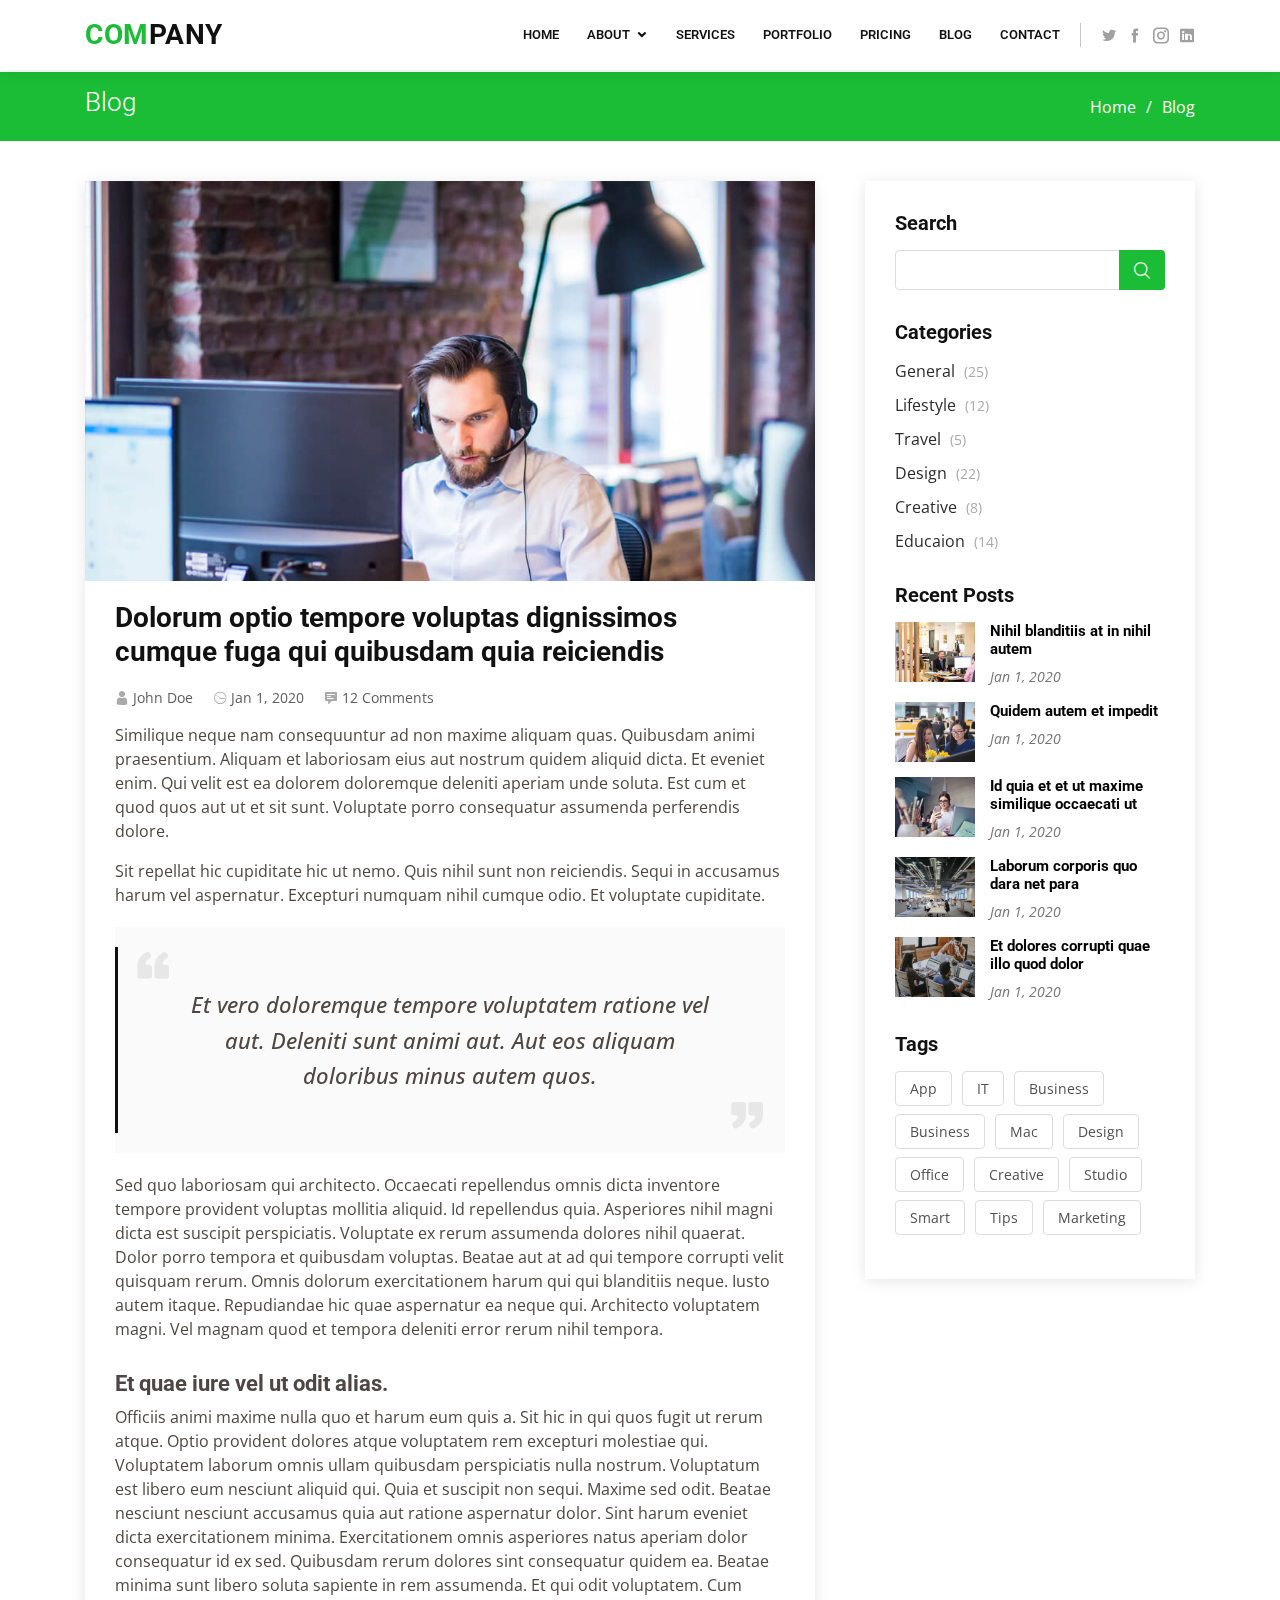
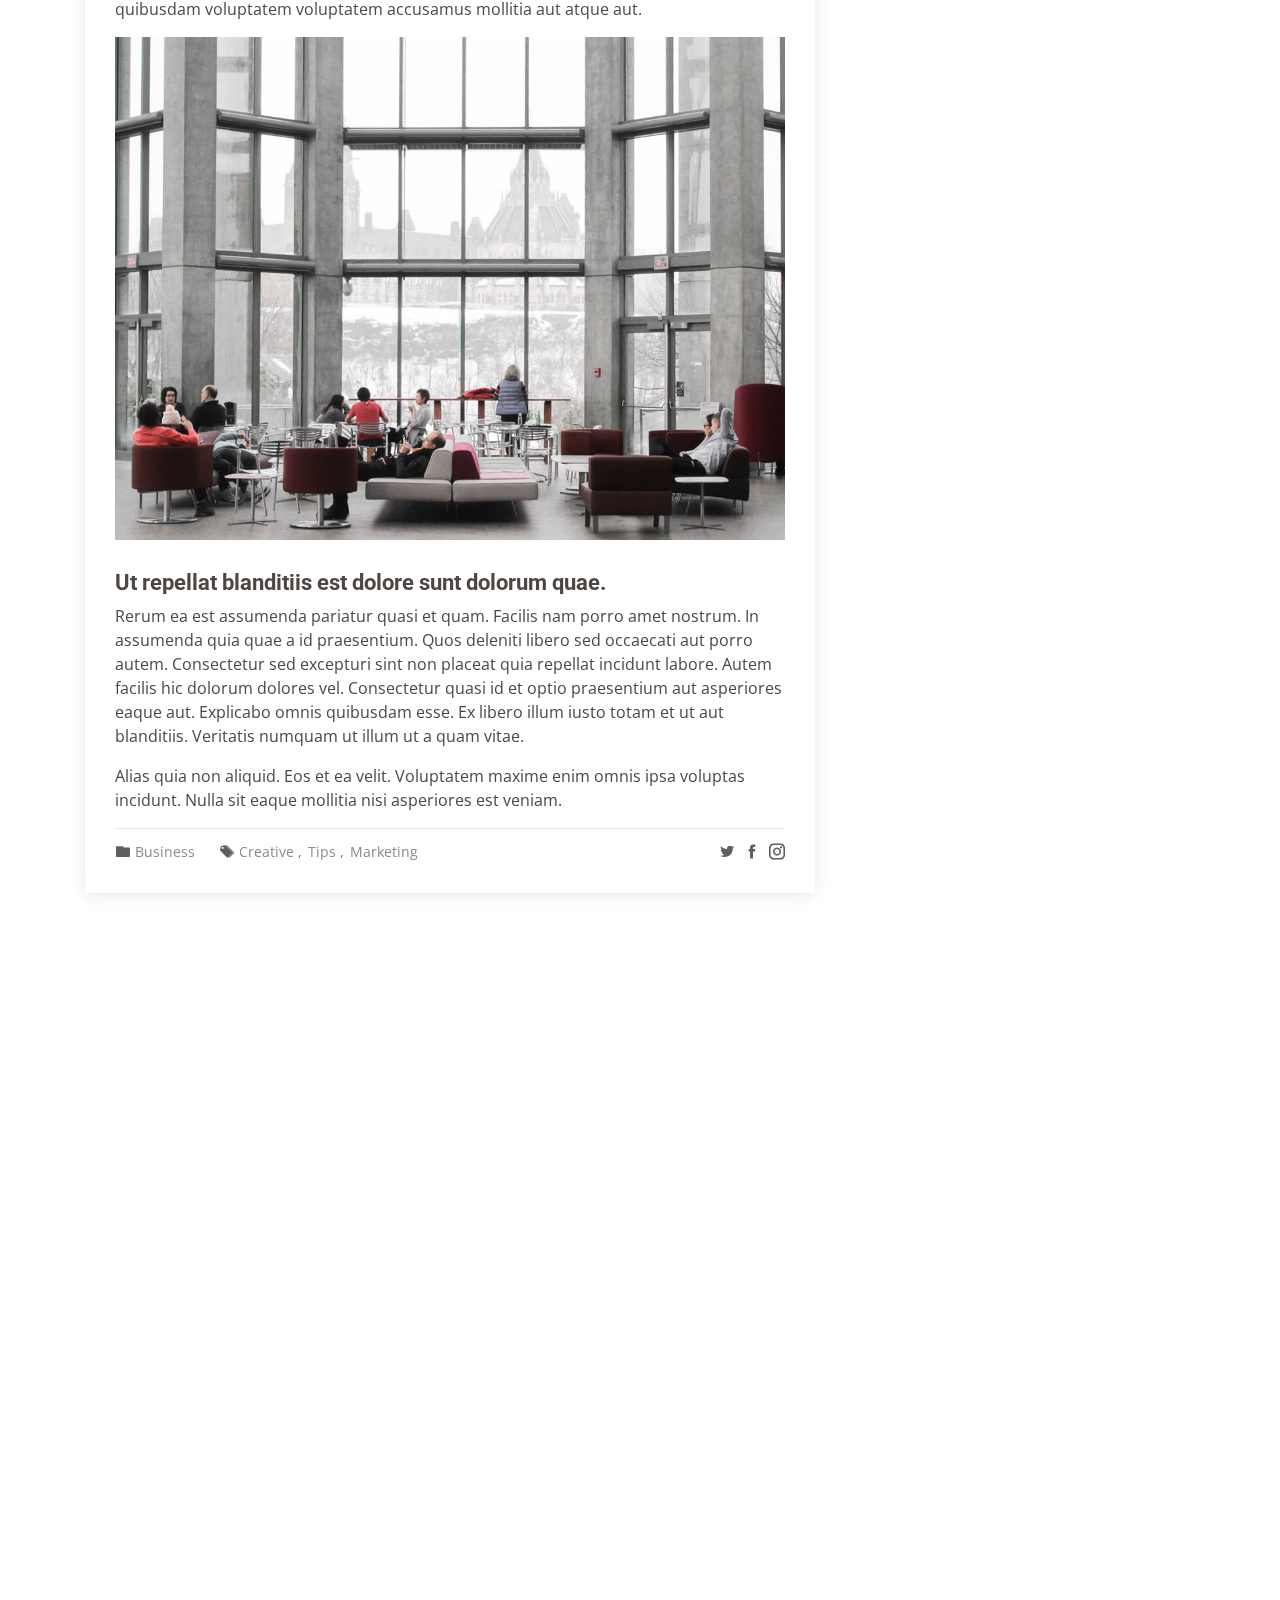
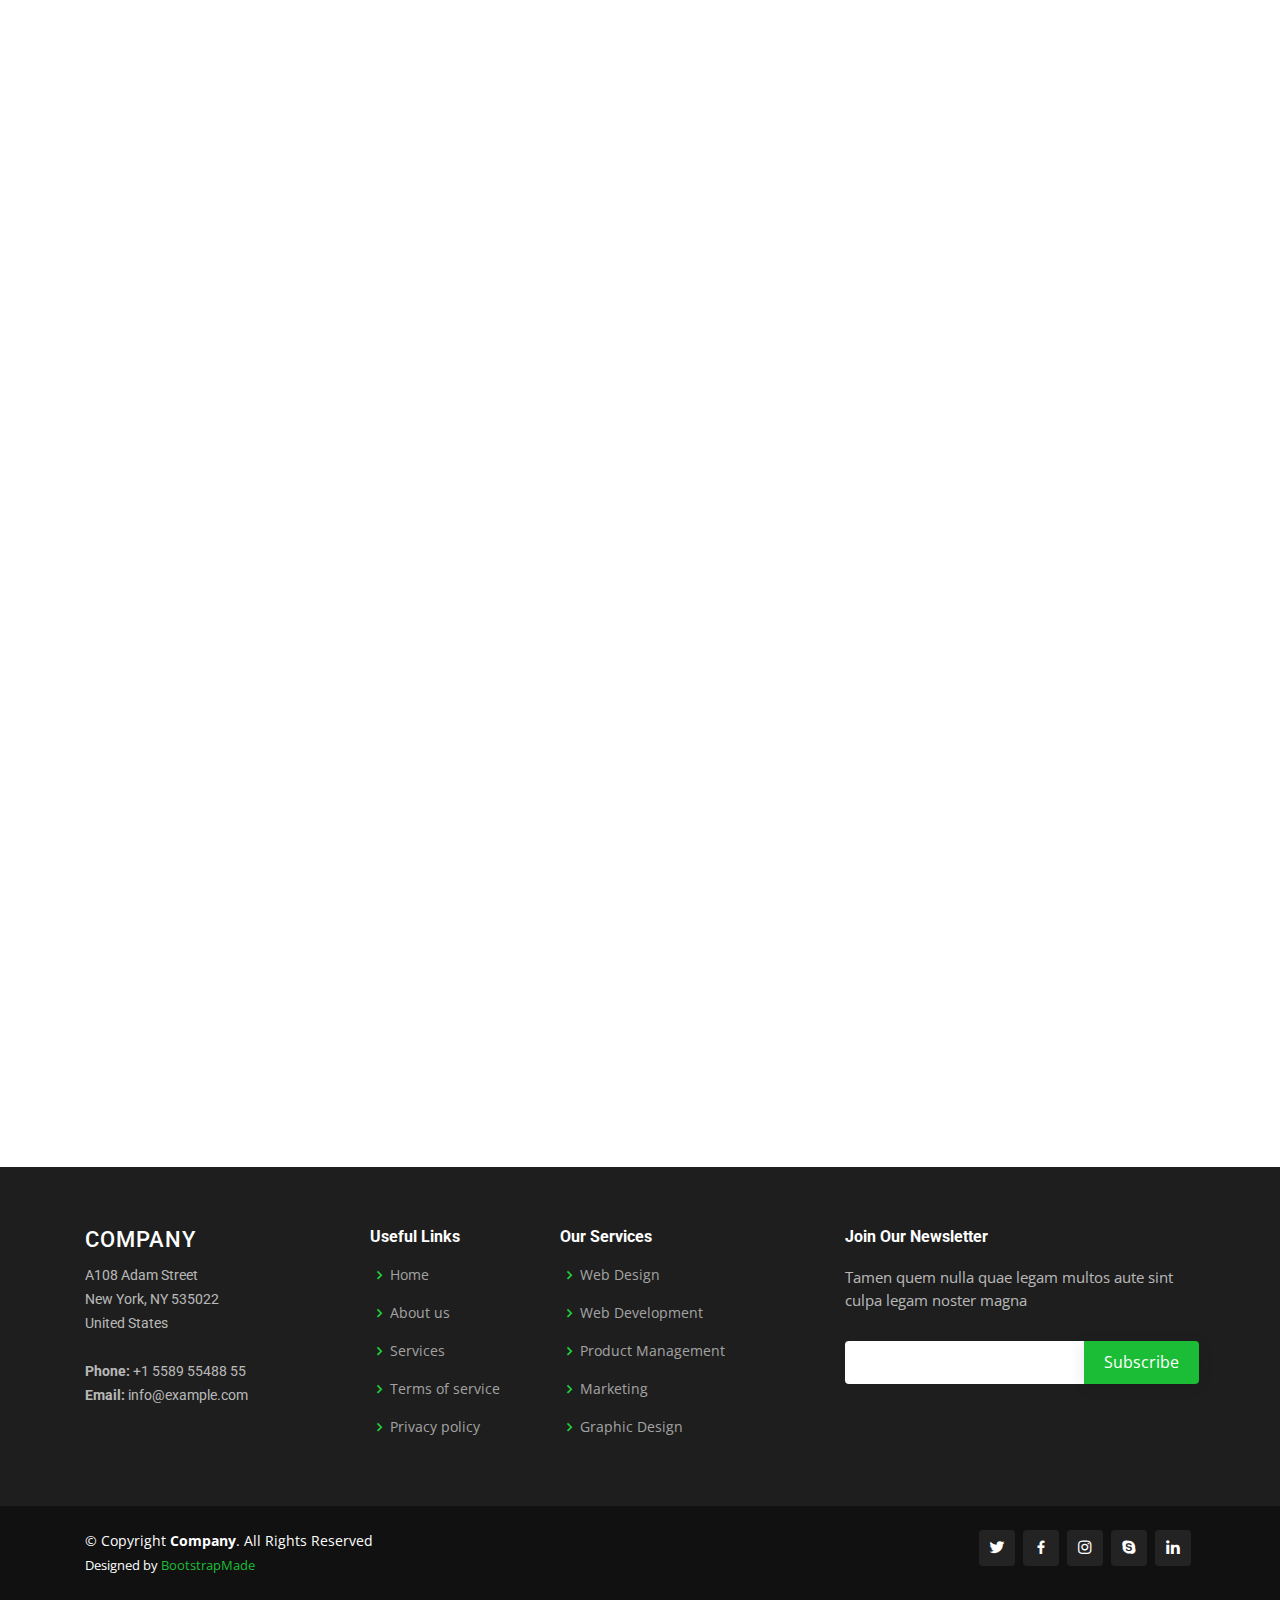
<file: Berita/blog-single.html>
<!DOCTYPE html>
<html lang="en">

<head>
  <meta charset="utf-8">
  <meta content="width=device-width, initial-scale=1.0" name="viewport">

  <title>Blog Single - Company Bootstrap Template</title>
  <meta content="" name="descriptison">
  <meta content="" name="keywords">

  <!-- Favicons -->
  <link href="assets/img/favicon.png" rel="icon">
  <link href="assets/img/apple-touch-icon.png" rel="apple-touch-icon">

  <!-- Google Fonts -->
  <link href="https://fonts.googleapis.com/css?family=Open+Sans:300,300i,400,400i,600,600i,700,700i|Roboto:300,300i,400,400i,500,500i,600,600i,700,700i|Poppins:300,300i,400,400i,500,500i,600,600i,700,700i" rel="stylesheet">

  <!-- Vendor CSS Files -->
  <link href="assets/vendor/bootstrap/css/bootstrap.min.css" rel="stylesheet">
  <link href="assets/vendor/icofont/icofont.min.css" rel="stylesheet">
  <link href="assets/vendor/boxicons/css/boxicons.min.css" rel="stylesheet">
  <link href="assets/vendor/animate.css/animate.min.css" rel="stylesheet">
  <link href="assets/vendor/venobox/venobox.css" rel="stylesheet">
  <link href="assets/vendor/owl.carousel/assets/owl.carousel.min.css" rel="stylesheet">
  <link href="assets/vendor/aos/aos.css" rel="stylesheet">
  <link href="assets/vendor/remixicon/remixicon.css" rel="stylesheet">

  <!-- Template Main CSS File -->
  <link href="assets/css/style.css" rel="stylesheet">

  <!-- =======================================================
  * Template Name: Company - v2.1.0
  * Template URL: https://bootstrapmade.com/company-free-html-bootstrap-template/
  * Author: BootstrapMade.com
  * License: https://bootstrapmade.com/license/
  ======================================================== -->
</head>

<body>

  <!-- ======= Header ======= -->
  <header id="header" class="fixed-top">
    <div class="container d-flex align-items-center">

      <h1 class="logo mr-auto"><a href="index.html"><span>Com</span>pany</a></h1>
      <!-- Uncomment below if you prefer to use an image logo -->
      <!-- <a href="index.html" class="logo mr-auto"><img src="assets/img/logo.png" alt="" class="img-fluid"></a>-->

      <nav class="nav-menu d-none d-lg-block">
        <ul>
          <li><a href="index.html">Home</a></li>

          <li class="drop-down"><a href="">About</a>
            <ul>
              <li><a href="about.html">About Us</a></li>
              <li><a href="team.html">Team</a></li>
              <li><a href="testimonials.html">Testimonials</a></li>
              <li class="drop-down"><a href="#">Deep Drop Down</a>
                <ul>
                  <li><a href="#">Deep Drop Down 1</a></li>
                  <li><a href="#">Deep Drop Down 2</a></li>
                  <li><a href="#">Deep Drop Down 3</a></li>
                  <li><a href="#">Deep Drop Down 4</a></li>
                  <li><a href="#">Deep Drop Down 5</a></li>
                </ul>
              </li>
            </ul>
          </li>

          <li><a href="services.html">Services</a></li>
          <li><a href="portfolio.html">Portfolio</a></li>
          <li><a href="pricing.html">Pricing</a></li>
          <li><a href="blog.html">Blog</a></li>
          <li><a href="contact.html">Contact</a></li>

        </ul>
      </nav><!-- .nav-menu -->

      <div class="header-social-links">
        <a href="#" class="twitter"><i class="icofont-twitter"></i></a>
        <a href="#" class="facebook"><i class="icofont-facebook"></i></a>
        <a href="#" class="instagram"><i class="icofont-instagram"></i></a>
        <a href="#" class="linkedin"><i class="icofont-linkedin"></i></i></a>
      </div>

    </div>
  </header><!-- End Header -->

  <main id="main">

    <!-- ======= Breadcrumbs ======= -->
    <section id="breadcrumbs" class="breadcrumbs">
      <div class="container">

        <div class="d-flex justify-content-between align-items-center">
          <h2>Blog</h2>
          <ol>
            <li><a href="index.html">Home</a></li>
            <li>Blog</li>
          </ol>
        </div>

      </div>
    </section><!-- End Breadcrumbs -->

    <!-- ======= Blog Section ======= -->
    <section id="blog" class="blog">
      <div class="container">

        <div class="row">

          <div class="col-lg-8 entries">

            <article class="entry entry-single" data-aos="fade-up">

              <div class="entry-img">
                <img src="assets/img/blog-1.jpg" alt="" class="img-fluid">
              </div>

              <h2 class="entry-title">
                <a href="blog-single.html">Dolorum optio tempore voluptas dignissimos cumque fuga qui quibusdam quia reiciendis</a>
              </h2>

              <div class="entry-meta">
                <ul>
                  <li class="d-flex align-items-center"><i class="icofont-user"></i> <a href="blog-single.html">John Doe</a></li>
                  <li class="d-flex align-items-center"><i class="icofont-wall-clock"></i> <a href="blog-single.html"><time datetime="2020-01-01">Jan 1, 2020</time></a></li>
                  <li class="d-flex align-items-center"><i class="icofont-comment"></i> <a href="blog-single.html">12 Comments</a></li>
                </ul>
              </div>

              <div class="entry-content">
                <p>
                  Similique neque nam consequuntur ad non maxime aliquam quas. Quibusdam animi praesentium. Aliquam et laboriosam eius aut nostrum quidem aliquid dicta.
                  Et eveniet enim. Qui velit est ea dolorem doloremque deleniti aperiam unde soluta. Est cum et quod quos aut ut et sit sunt. Voluptate porro consequatur assumenda perferendis dolore.
                </p>

                <p>
                  Sit repellat hic cupiditate hic ut nemo. Quis nihil sunt non reiciendis. Sequi in accusamus harum vel aspernatur. Excepturi numquam nihil cumque odio. Et voluptate cupiditate.
                </p>

                <blockquote>
                  <i class="icofont-quote-left quote-left"></i>
                  <p>
                    Et vero doloremque tempore voluptatem ratione vel aut. Deleniti sunt animi aut. Aut eos aliquam doloribus minus autem quos.
                  </p>
                  <i class="las la-quote-right quote-right"></i>
                  <i class="icofont-quote-right quote-right"></i>
                </blockquote>

                <p>
                  Sed quo laboriosam qui architecto. Occaecati repellendus omnis dicta inventore tempore provident voluptas mollitia aliquid. Id repellendus quia. Asperiores nihil magni dicta est suscipit perspiciatis. Voluptate ex rerum assumenda dolores nihil quaerat.
                  Dolor porro tempora et quibusdam voluptas. Beatae aut at ad qui tempore corrupti velit quisquam rerum. Omnis dolorum exercitationem harum qui qui blanditiis neque.
                  Iusto autem itaque. Repudiandae hic quae aspernatur ea neque qui. Architecto voluptatem magni. Vel magnam quod et tempora deleniti error rerum nihil tempora.
                </p>

                <h3>Et quae iure vel ut odit alias.</h3>
                <p>
                  Officiis animi maxime nulla quo et harum eum quis a. Sit hic in qui quos fugit ut rerum atque. Optio provident dolores atque voluptatem rem excepturi molestiae qui. Voluptatem laborum omnis ullam quibusdam perspiciatis nulla nostrum. Voluptatum est libero eum nesciunt aliquid qui.
                  Quia et suscipit non sequi. Maxime sed odit. Beatae nesciunt nesciunt accusamus quia aut ratione aspernatur dolor. Sint harum eveniet dicta exercitationem minima. Exercitationem omnis asperiores natus aperiam dolor consequatur id ex sed. Quibusdam rerum dolores sint consequatur quidem ea.
                  Beatae minima sunt libero soluta sapiente in rem assumenda. Et qui odit voluptatem. Cum quibusdam voluptatem voluptatem accusamus mollitia aut atque aut.
                </p>
                <img src="assets/img/blog-5.jpg" class="img-fluid" alt="">

                <h3>Ut repellat blanditiis est dolore sunt dolorum quae.</h3>
                <p>
                  Rerum ea est assumenda pariatur quasi et quam. Facilis nam porro amet nostrum. In assumenda quia quae a id praesentium. Quos deleniti libero sed occaecati aut porro autem. Consectetur sed excepturi sint non placeat quia repellat incidunt labore. Autem facilis hic dolorum dolores vel.
                  Consectetur quasi id et optio praesentium aut asperiores eaque aut. Explicabo omnis quibusdam esse. Ex libero illum iusto totam et ut aut blanditiis. Veritatis numquam ut illum ut a quam vitae.
                </p>
                <p>
                  Alias quia non aliquid. Eos et ea velit. Voluptatem maxime enim omnis ipsa voluptas incidunt. Nulla sit eaque mollitia nisi asperiores est veniam.
                </p>

              </div>

              <div class="entry-footer clearfix">
                <div class="float-left">
                  <i class="icofont-folder"></i>
                  <ul class="cats">
                    <li><a href="#">Business</a></li>
                  </ul>

                  <i class="icofont-tags"></i>
                  <ul class="tags">
                    <li><a href="#">Creative</a></li>
                    <li><a href="#">Tips</a></li>
                    <li><a href="#">Marketing</a></li>
                  </ul>
                </div>

                <div class="float-right share">
                  <a href="" title="Share on Twitter"><i class="icofont-twitter"></i></a>
                  <a href="" title="Share on Facebook"><i class="icofont-facebook"></i></a>
                  <a href="" title="Share on Instagram"><i class="icofont-instagram"></i></a>
                </div>

              </div>

            </article><!-- End blog entry -->

            <div class="blog-author clearfix" data-aos="fade-up">
              <img src="assets/img/blog-author.jpg" class="rounded-circle float-left" alt="">
              <h4>Jane Smith</h4>
              <div class="social-links">
                <a href="https://twitters.com/#"><i class="icofont-twitter"></i></a>
                <a href="https://facebook.com/#"><i class="icofont-facebook"></i></a>
                <a href="https://instagram.com/#"><i class="icofont-instagram"></i></a>
              </div>
              <p>
                Itaque quidem optio quia voluptatibus dolorem dolor. Modi eum sed possimus accusantium. Quas repellat voluptatem officia numquam sint aspernatur voluptas. Esse et accusantium ut unde voluptas.
              </p>
            </div><!-- End blog author bio -->

            <div class="blog-comments" data-aos="fade-up">

              <h4 class="comments-count">8 Comments</h4>

              <div id="comment-1" class="comment clearfix">
                <img src="assets/img/comments-1.jpg" class="comment-img  float-left" alt="">
                <h5><a href="">Georgia Reader</a> <a href="#" class="reply"><i class="icofont-reply"></i> Reply</a></h5>
                <time datetime="2020-01-01">01 Jan, 2020</time>
                <p>
                  Et rerum totam nisi. Molestiae vel quam dolorum vel voluptatem et et. Est ad aut sapiente quis molestiae est qui cum soluta.
                  Vero aut rerum vel. Rerum quos laboriosam placeat ex qui. Sint qui facilis et.
                </p>

              </div><!-- End comment #1 -->

              <div id="comment-2" class="comment clearfix">
                <img src="assets/img/comments-2.jpg" class="comment-img  float-left" alt="">
                <h5><a href="">Aron Alvarado</a> <a href="#" class="reply"><i class="icofont-reply"></i> Reply</a></h5>
                <time datetime="2020-01-01">01 Jan, 2020</time>
                <p>
                  Ipsam tempora sequi voluptatem quis sapiente non. Autem itaque eveniet saepe. Officiis illo ut beatae.
                </p>

                <div id="comment-reply-1" class="comment comment-reply clearfix">
                  <img src="assets/img/comments-3.jpg" class="comment-img  float-left" alt="">
                  <h5><a href="">Lynda Small</a> <a href="#" class="reply"><i class="icofont-reply"></i> Reply</a></h5>
                  <time datetime="2020-01-01">01 Jan, 2020</time>
                  <p>
                    Enim ipsa eum fugiat fuga repellat. Commodi quo quo dicta. Est ullam aspernatur ut vitae quia mollitia id non. Qui ad quas nostrum rerum sed necessitatibus aut est. Eum officiis sed repellat maxime vero nisi natus. Amet nesciunt nesciunt qui illum omnis est et dolor recusandae.

                    Recusandae sit ad aut impedit et. Ipsa labore dolor impedit et natus in porro aut. Magnam qui cum. Illo similique occaecati nihil modi eligendi. Pariatur distinctio labore omnis incidunt et illum. Expedita et dignissimos distinctio laborum minima fugiat.

                    Libero corporis qui. Nam illo odio beatae enim ducimus. Harum reiciendis error dolorum non autem quisquam vero rerum neque.
                  </p>

                  <div id="comment-reply-2" class="comment comment-reply clearfix">
                    <img src="assets/img/comments-4.jpg" class="comment-img  float-left" alt="">
                    <h5><a href="">Sianna Ramsay</a> <a href="#" class="reply"><i class="icofont-reply"></i> Reply</a></h5>
                    <time datetime="2020-01-01">01 Jan, 2020</time>
                    <p>
                      Et dignissimos impedit nulla et quo distinctio ex nemo. Omnis quia dolores cupiditate et. Ut unde qui eligendi sapiente omnis ullam. Placeat porro est commodi est officiis voluptas repellat quisquam possimus. Perferendis id consectetur necessitatibus.
                    </p>

                  </div><!-- End comment reply #2-->

                </div><!-- End comment reply #1-->

              </div><!-- End comment #2-->

              <div id="comment-3" class="comment clearfix">
                <img src="assets/img/comments-5.jpg" class="comment-img  float-left" alt="">
                <h5><a href="">Nolan Davidson</a> <a href="#" class="reply"><i class="icofont-reply"></i> Reply</a></h5>
                <time datetime="2020-01-01">01 Jan, 2020</time>
                <p>
                  Distinctio nesciunt rerum reprehenderit sed. Iste omnis eius repellendus quia nihil ut accusantium tempore. Nesciunt expedita id dolor exercitationem aspernatur aut quam ut. Voluptatem est accusamus iste at.
                  Non aut et et esse qui sit modi neque. Exercitationem et eos aspernatur. Ea est consequuntur officia beatae ea aut eos soluta. Non qui dolorum voluptatibus et optio veniam. Quam officia sit nostrum dolorem.
                </p>

              </div><!-- End comment #3 -->

              <div id="comment-4" class="comment clearfix">
                <img src="assets/img/comments-6.jpg" class="comment-img  float-left" alt="">
                <h5><a href="">Kay Duggan</a> <a href="#" class="reply"><i class="icofont-reply"></i> Reply</a></h5>
                <time datetime="2020-01-01">01 Jan, 2020</time>
                <p>
                  Dolorem atque aut. Omnis doloremque blanditiis quia eum porro quis ut velit tempore. Cumque sed quia ut maxime. Est ad aut cum. Ut exercitationem non in fugiat.
                </p>

              </div><!-- End comment #4 -->

              <div class="reply-form">
                <h4>Leave a Reply</h4>
                <p>Your email address will not be published. Required fields are marked * </p>
                <form action="">
                  <div class="row">
                    <div class="col-md-6 form-group">
                      <input name="name" type="text" class="form-control" placeholder="Your Name*">
                    </div>
                    <div class="col-md-6 form-group">
                      <input name="email" type="text" class="form-control" placeholder="Your Email*">
                    </div>
                  </div>
                  <div class="row">
                    <div class="col form-group">
                      <input name="website" type="text" class="form-control" placeholder="Your Website">
                    </div>
                  </div>
                  <div class="row">
                    <div class="col form-group">
                      <textarea name="comment" class="form-control" placeholder="Your Comment*"></textarea>
                    </div>
                  </div>
                  <button type="submit" class="btn btn-primary">Post Comment</button>

                </form>

              </div>

            </div><!-- End blog comments -->

          </div><!-- End blog entries list -->

          <div class="col-lg-4">

            <div class="sidebar" data-aos="fade-left">

              <h3 class="sidebar-title">Search</h3>
              <div class="sidebar-item search-form">
                <form action="">
                  <input type="text">
                  <button type="submit"><i class="icofont-search"></i></button>
                </form>

              </div><!-- End sidebar search formn-->

              <h3 class="sidebar-title">Categories</h3>
              <div class="sidebar-item categories">
                <ul>
                  <li><a href="#">General <span>(25)</span></a></li>
                  <li><a href="#">Lifestyle <span>(12)</span></a></li>
                  <li><a href="#">Travel <span>(5)</span></a></li>
                  <li><a href="#">Design <span>(22)</span></a></li>
                  <li><a href="#">Creative <span>(8)</span></a></li>
                  <li><a href="#">Educaion <span>(14)</span></a></li>
                </ul>

              </div><!-- End sidebar categories-->

              <h3 class="sidebar-title">Recent Posts</h3>
              <div class="sidebar-item recent-posts">
                <div class="post-item clearfix">
                  <img src="assets/img/blog-recent-posts-1.jpg" alt="">
                  <h4><a href="blog-single.html">Nihil blanditiis at in nihil autem</a></h4>
                  <time datetime="2020-01-01">Jan 1, 2020</time>
                </div>

                <div class="post-item clearfix">
                  <img src="assets/img/blog-recent-posts-2.jpg" alt="">
                  <h4><a href="blog-single.html">Quidem autem et impedit</a></h4>
                  <time datetime="2020-01-01">Jan 1, 2020</time>
                </div>

                <div class="post-item clearfix">
                  <img src="assets/img/blog-recent-posts-3.jpg" alt="">
                  <h4><a href="blog-single.html">Id quia et et ut maxime similique occaecati ut</a></h4>
                  <time datetime="2020-01-01">Jan 1, 2020</time>
                </div>

                <div class="post-item clearfix">
                  <img src="assets/img/blog-recent-posts-4.jpg" alt="">
                  <h4><a href="blog-single.html">Laborum corporis quo dara net para</a></h4>
                  <time datetime="2020-01-01">Jan 1, 2020</time>
                </div>

                <div class="post-item clearfix">
                  <img src="assets/img/blog-recent-posts-5.jpg" alt="">
                  <h4><a href="blog-single.html">Et dolores corrupti quae illo quod dolor</a></h4>
                  <time datetime="2020-01-01">Jan 1, 2020</time>
                </div>

              </div><!-- End sidebar recent posts-->

              <h3 class="sidebar-title">Tags</h3>
              <div class="sidebar-item tags">
                <ul>
                  <li><a href="#">App</a></li>
                  <li><a href="#">IT</a></li>
                  <li><a href="#">Business</a></li>
                  <li><a href="#">Business</a></li>
                  <li><a href="#">Mac</a></li>
                  <li><a href="#">Design</a></li>
                  <li><a href="#">Office</a></li>
                  <li><a href="#">Creative</a></li>
                  <li><a href="#">Studio</a></li>
                  <li><a href="#">Smart</a></li>
                  <li><a href="#">Tips</a></li>
                  <li><a href="#">Marketing</a></li>
                </ul>

              </div><!-- End sidebar tags-->

            </div><!-- End sidebar -->

          </div><!-- End blog sidebar -->

        </div>

      </div>
    </section><!-- End Blog Section -->

  </main><!-- End #main -->

  <!-- ======= Footer ======= -->
  <footer id="footer">

    <div class="footer-top">
      <div class="container">
        <div class="row">

          <div class="col-lg-3 col-md-6 footer-contact">
            <h3>Company</h3>
            <p>
              A108 Adam Street <br>
              New York, NY 535022<br>
              United States <br><br>
              <strong>Phone:</strong> +1 5589 55488 55<br>
              <strong>Email:</strong> info@example.com<br>
            </p>
          </div>

          <div class="col-lg-2 col-md-6 footer-links">
            <h4>Useful Links</h4>
            <ul>
              <li><i class="bx bx-chevron-right"></i> <a href="#">Home</a></li>
              <li><i class="bx bx-chevron-right"></i> <a href="#">About us</a></li>
              <li><i class="bx bx-chevron-right"></i> <a href="#">Services</a></li>
              <li><i class="bx bx-chevron-right"></i> <a href="#">Terms of service</a></li>
              <li><i class="bx bx-chevron-right"></i> <a href="#">Privacy policy</a></li>
            </ul>
          </div>

          <div class="col-lg-3 col-md-6 footer-links">
            <h4>Our Services</h4>
            <ul>
              <li><i class="bx bx-chevron-right"></i> <a href="#">Web Design</a></li>
              <li><i class="bx bx-chevron-right"></i> <a href="#">Web Development</a></li>
              <li><i class="bx bx-chevron-right"></i> <a href="#">Product Management</a></li>
              <li><i class="bx bx-chevron-right"></i> <a href="#">Marketing</a></li>
              <li><i class="bx bx-chevron-right"></i> <a href="#">Graphic Design</a></li>
            </ul>
          </div>

          <div class="col-lg-4 col-md-6 footer-newsletter">
            <h4>Join Our Newsletter</h4>
            <p>Tamen quem nulla quae legam multos aute sint culpa legam noster magna</p>
            <form action="" method="post">
              <input type="email" name="email"><input type="submit" value="Subscribe">
            </form>
          </div>

        </div>
      </div>
    </div>

    <div class="container d-md-flex py-4">

      <div class="mr-md-auto text-center text-md-left">
        <div class="copyright">
          &copy; Copyright <strong><span>Company</span></strong>. All Rights Reserved
        </div>
        <div class="credits">
          <!-- All the links in the footer should remain intact. -->
          <!-- You can delete the links only if you purchased the pro version. -->
          <!-- Licensing information: https://bootstrapmade.com/license/ -->
          <!-- Purchase the pro version with working PHP/AJAX contact form: https://bootstrapmade.com/company-free-html-bootstrap-template/ -->
          Designed by <a href="https://bootstrapmade.com/">BootstrapMade</a>
        </div>
      </div>
      <div class="social-links text-center text-md-right pt-3 pt-md-0">
        <a href="#" class="twitter"><i class="bx bxl-twitter"></i></a>
        <a href="#" class="facebook"><i class="bx bxl-facebook"></i></a>
        <a href="#" class="instagram"><i class="bx bxl-instagram"></i></a>
        <a href="#" class="google-plus"><i class="bx bxl-skype"></i></a>
        <a href="#" class="linkedin"><i class="bx bxl-linkedin"></i></a>
      </div>
    </div>
  </footer><!-- End Footer -->

  <a href="#" class="back-to-top"><i class="icofont-simple-up"></i></a>

  <!-- Vendor JS Files -->
  <script src="assets/vendor/jquery/jquery.min.js"></script>
  <script src="assets/vendor/bootstrap/js/bootstrap.bundle.min.js"></script>
  <script src="assets/vendor/jquery.easing/jquery.easing.min.js"></script>
  <script src="assets/vendor/php-email-form/validate.js"></script>
  <script src="assets/vendor/jquery-sticky/jquery.sticky.js"></script>
  <script src="assets/vendor/isotope-layout/isotope.pkgd.min.js"></script>
  <script src="assets/vendor/venobox/venobox.min.js"></script>
  <script src="assets/vendor/waypoints/jquery.waypoints.min.js"></script>
  <script src="assets/vendor/owl.carousel/owl.carousel.min.js"></script>
  <script src="assets/vendor/aos/aos.js"></script>

  <!-- Template Main JS File -->
  <script src="assets/js/main.js"></script>

</body>

</html>
</file>
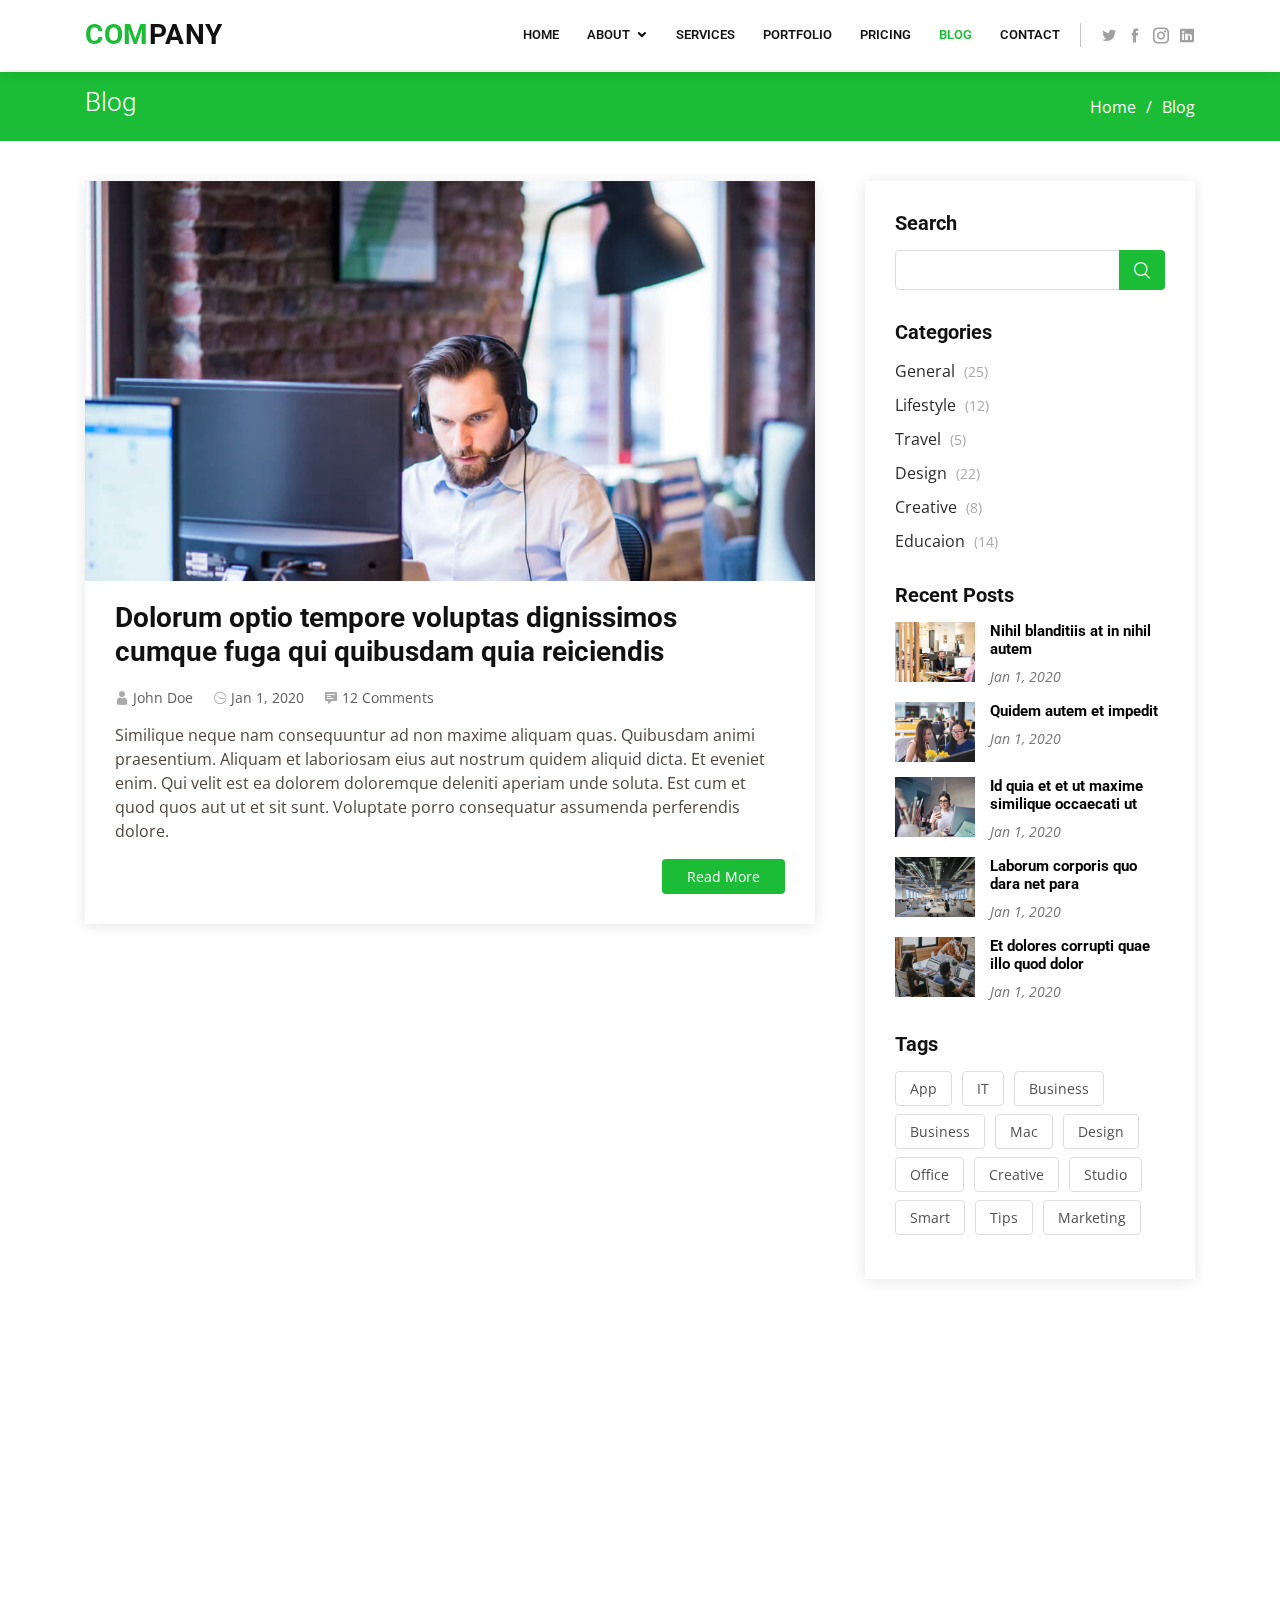
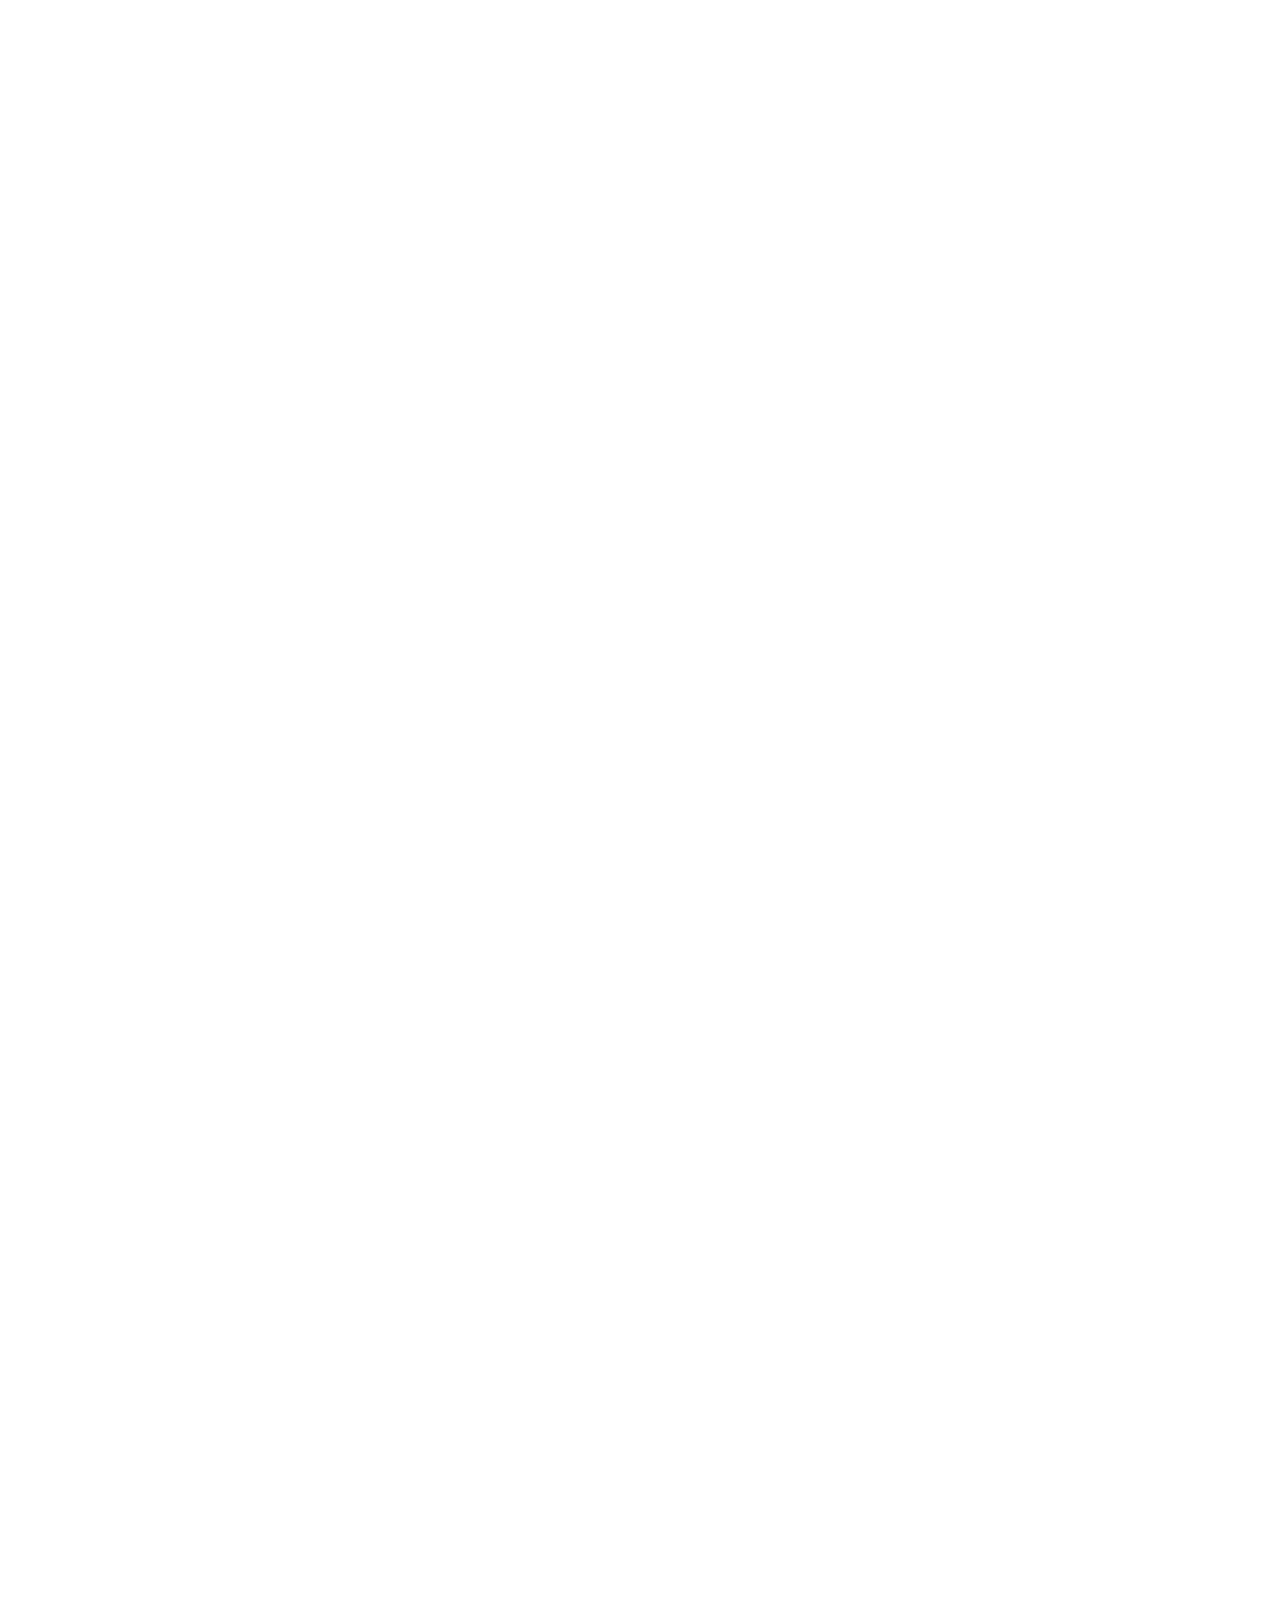
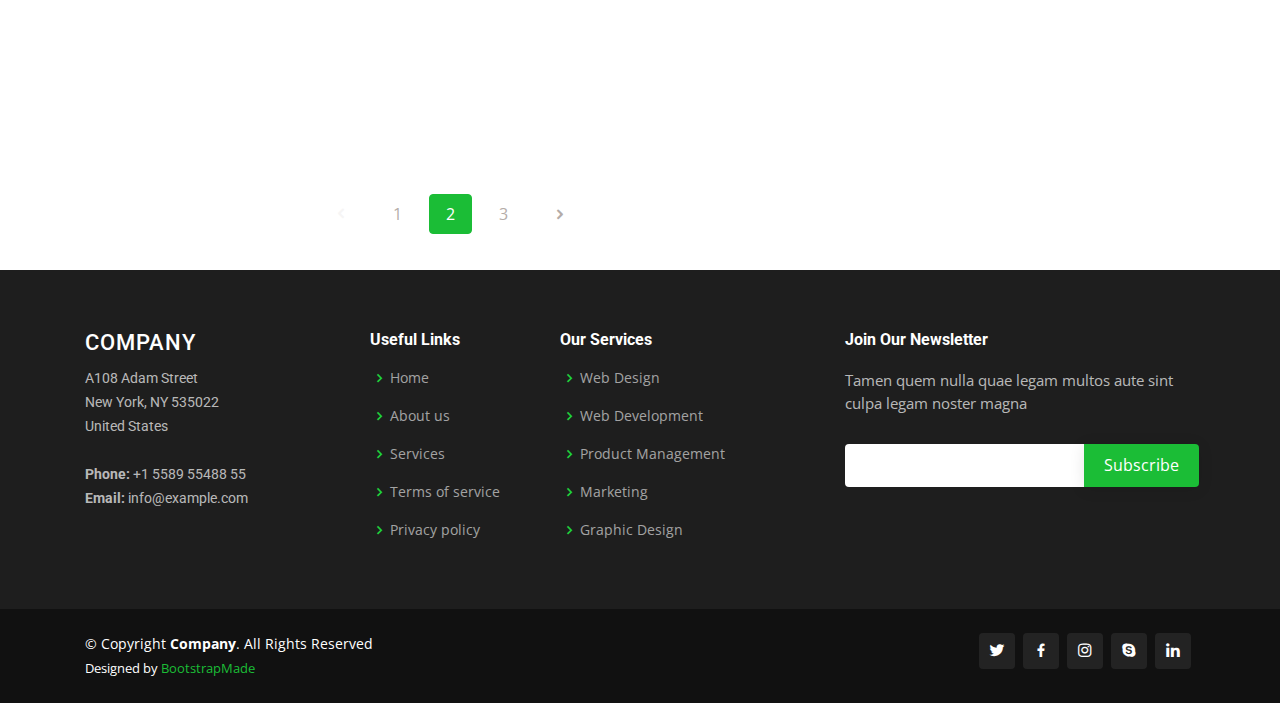
<file: Berita/blog.html>
<!DOCTYPE html>
<html lang="en">

<head>
  <meta charset="utf-8">
  <meta content="width=device-width, initial-scale=1.0" name="viewport">

  <title>Blog - Company Bootstrap Template</title>
  <meta content="" name="descriptison">
  <meta content="" name="keywords">

  <!-- Favicons -->
  <link href="assets/img/favicon.png" rel="icon">
  <link href="assets/img/apple-touch-icon.png" rel="apple-touch-icon">

  <!-- Google Fonts -->
  <link href="https://fonts.googleapis.com/css?family=Open+Sans:300,300i,400,400i,600,600i,700,700i|Roboto:300,300i,400,400i,500,500i,600,600i,700,700i|Poppins:300,300i,400,400i,500,500i,600,600i,700,700i" rel="stylesheet">

  <!-- Vendor CSS Files -->
  <link href="assets/vendor/bootstrap/css/bootstrap.min.css" rel="stylesheet">
  <link href="assets/vendor/icofont/icofont.min.css" rel="stylesheet">
  <link href="assets/vendor/boxicons/css/boxicons.min.css" rel="stylesheet">
  <link href="assets/vendor/animate.css/animate.min.css" rel="stylesheet">
  <link href="assets/vendor/venobox/venobox.css" rel="stylesheet">
  <link href="assets/vendor/owl.carousel/assets/owl.carousel.min.css" rel="stylesheet">
  <link href="assets/vendor/aos/aos.css" rel="stylesheet">
  <link href="assets/vendor/remixicon/remixicon.css" rel="stylesheet">

  <!-- Template Main CSS File -->
  <link href="assets/css/style.css" rel="stylesheet">

  <!-- =======================================================
  * Template Name: Company - v2.1.0
  * Template URL: https://bootstrapmade.com/company-free-html-bootstrap-template/
  * Author: BootstrapMade.com
  * License: https://bootstrapmade.com/license/
  ======================================================== -->
</head>

<body>

  <!-- ======= Header ======= -->
  <header id="header" class="fixed-top">
    <div class="container d-flex align-items-center">

      <h1 class="logo mr-auto"><a href="index.html"><span>Com</span>pany</a></h1>
      <!-- Uncomment below if you prefer to use an image logo -->
      <!-- <a href="index.html" class="logo mr-auto"><img src="assets/img/logo.png" alt="" class="img-fluid"></a>-->

      <nav class="nav-menu d-none d-lg-block">
        <ul>
          <li><a href="index.html">Home</a></li>

          <li class="drop-down"><a href="">About</a>
            <ul>
              <li><a href="about.html">About Us</a></li>
              <li><a href="team.html">Team</a></li>
              <li><a href="testimonials.html">Testimonials</a></li>
              <li class="drop-down"><a href="#">Deep Drop Down</a>
                <ul>
                  <li><a href="#">Deep Drop Down 1</a></li>
                  <li><a href="#">Deep Drop Down 2</a></li>
                  <li><a href="#">Deep Drop Down 3</a></li>
                  <li><a href="#">Deep Drop Down 4</a></li>
                  <li><a href="#">Deep Drop Down 5</a></li>
                </ul>
              </li>
            </ul>
          </li>

          <li><a href="services.html">Services</a></li>
          <li><a href="portfolio.html">Portfolio</a></li>
          <li><a href="pricing.html">Pricing</a></li>
          <li class="active"><a href="blog.html">Blog</a></li>
          <li><a href="contact.html">Contact</a></li>

        </ul>
      </nav><!-- .nav-menu -->

      <div class="header-social-links">
        <a href="#" class="twitter"><i class="icofont-twitter"></i></a>
        <a href="#" class="facebook"><i class="icofont-facebook"></i></a>
        <a href="#" class="instagram"><i class="icofont-instagram"></i></a>
        <a href="#" class="linkedin"><i class="icofont-linkedin"></i></i></a>
      </div>

    </div>
  </header><!-- End Header -->

  <main id="main">

    <!-- ======= Breadcrumbs ======= -->
    <section id="breadcrumbs" class="breadcrumbs">
      <div class="container">

        <div class="d-flex justify-content-between align-items-center">
          <h2>Blog</h2>
          <ol>
            <li><a href="index.html">Home</a></li>
            <li>Blog</li>
          </ol>
        </div>

      </div>
    </section><!-- End Breadcrumbs -->

    <!-- ======= Blog Section ======= -->
    <section id="blog" class="blog">
      <div class="container">

        <div class="row">

          <div class="col-lg-8 entries">

            <article class="entry" data-aos="fade-up">

              <div class="entry-img">
                <img src="assets/img/blog-1.jpg" alt="" class="img-fluid">
              </div>

              <h2 class="entry-title">
                <a href="blog-single.html">Dolorum optio tempore voluptas dignissimos cumque fuga qui quibusdam quia reiciendis</a>
              </h2>

              <div class="entry-meta">
                <ul>
                  <li class="d-flex align-items-center"><i class="icofont-user"></i> <a href="blog-single.html">John Doe</a></li>
                  <li class="d-flex align-items-center"><i class="icofont-wall-clock"></i> <a href="blog-single.html"><time datetime="2020-01-01">Jan 1, 2020</time></a></li>
                  <li class="d-flex align-items-center"><i class="icofont-comment"></i> <a href="blog-single.html">12 Comments</a></li>
                </ul>
              </div>

              <div class="entry-content">
                <p>
                  Similique neque nam consequuntur ad non maxime aliquam quas. Quibusdam animi praesentium. Aliquam et laboriosam eius aut nostrum quidem aliquid dicta.
                  Et eveniet enim. Qui velit est ea dolorem doloremque deleniti aperiam unde soluta. Est cum et quod quos aut ut et sit sunt. Voluptate porro consequatur assumenda perferendis dolore.
                </p>
                <div class="read-more">
                  <a href="blog-single.html">Read More</a>
                </div>
              </div>

            </article><!-- End blog entry -->

            <article class="entry" data-aos="fade-up">

              <div class="entry-img">
                <img src="assets/img/blog-2.jpg" alt="" class="img-fluid">
              </div>

              <h2 class="entry-title">
                <a href="blog-single.html">Nisi magni odit consequatur autem nulla dolorem</a>
              </h2>

              <div class="entry-meta">
                <ul>
                  <li class="d-flex align-items-center"><i class="icofont-user"></i> <a href="blog-single.html">John Doe</a></li>
                  <li class="d-flex align-items-center"><i class="icofont-wall-clock"></i> <a href="blog-single.html"><time datetime="2020-01-01">Jan 1, 2020</time></a></li>
                  <li class="d-flex align-items-center"><i class="icofont-comment"></i> <a href="blog-single.html">12 Comments</a></li>
                </ul>
              </div>

              <div class="entry-content">
                <p>
                  Incidunt voluptate sit temporibus aperiam. Quia vitae aut sint ullam quis illum voluptatum et. Quo libero rerum voluptatem pariatur nam.
                  Ad impedit qui officiis est in non aliquid veniam laborum. Id ipsum qui aut. Sit aliquam et quia molestias laboriosam. Tempora nam odit omnis eum corrupti qui aliquid excepturi molestiae. Facilis et sint quos sed voluptas. Maxime sed tempore enim omnis non alias odio quos distinctio.
                </p>
                <div class="read-more">
                  <a href="blog-single.html">Read More</a>
                </div>
              </div>

            </article><!-- End blog entry -->

            <article class="entry" data-aos="fade-up">

              <div class="entry-img">
                <img src="assets/img/blog-3.jpg" alt="" class="img-fluid">
              </div>

              <h2 class="entry-title">
                <a href="blog-single.html">Possimus soluta ut id suscipit ea ut. In quo quia et soluta libero sit sint.</a>
              </h2>

              <div class="entry-meta">
                <ul>
                  <li class="d-flex align-items-center"><i class="icofont-user"></i> <a href="blog-single.html">John Doe</a></li>
                  <li class="d-flex align-items-center"><i class="icofont-wall-clock"></i> <a href="blog-single.html"><time datetime="2020-01-01">Jan 1, 2020</time></a></li>
                  <li class="d-flex align-items-center"><i class="icofont-comment"></i> <a href="blog-single.html">12 Comments</a></li>
                </ul>
              </div>

              <div class="entry-content">
                <p>
                  Aut iste neque ut illum qui perspiciatis similique recusandae non. Fugit autem dolorem labore omnis et. Eum temporibus fugiat voluptate enim tenetur sunt omnis.
                  Doloremque est saepe laborum aut. Ipsa cupiditate ex harum at recusandae nesciunt. Ut dolores velit.
                </p>
                <div class="read-more">
                  <a href="blog-single.html">Read More</a>
                </div>
              </div>

            </article><!-- End blog entry -->

            <article class="entry" data-aos="fade-up">

              <div class="entry-img">
                <img src="assets/img/blog-4.jpg" alt="" class="img-fluid">
              </div>

              <h2 class="entry-title">
                <a href="blog-single.html">Non rem rerum nam cum quo minus. Dolor distinctio deleniti explicabo eius exercitationem. Veniam eius velit ab ipsa quidem rem.</a>
              </h2>

              <div class="entry-meta">
                <ul>
                  <li class="d-flex align-items-center"><i class="icofont-user"></i> <a href="blog-single.html">John Doe</a></li>
                  <li class="d-flex align-items-center"><i class="icofont-wall-clock"></i> <a href="blog-single.html"><time datetime="2020-01-01">Jan 1, 2020</time></a></li>
                  <li class="d-flex align-items-center"><i class="icofont-comment"></i> <a href="blog-single.html">12 Comments</a></li>
                </ul>
              </div>

              <div class="entry-content">
                <p>
                  Aspernatur rerum perferendis et sint. Voluptates cupiditate voluptas atque quae. Rem veritatis rerum enim et autem. Saepe atque cum eligendi eaque iste omnis a qui.
                  Quia sed sunt. Ea asperiores expedita et et delectus voluptates rerum. Id saepe ut itaque quod qui voluptas nobis porro rerum. Quam quia nesciunt qui aut est non omnis. Inventore occaecati et quaerat magni itaque nam voluptas. Voluptatem ducimus sint id earum ut nesciunt sed corrupti nemo.
                </p>
                <div class="read-more">
                  <a href="blog-single.html">Read More</a>
                </div>
              </div>

            </article><!-- End blog entry -->

            <div class="blog-pagination">
              <ul class="justify-content-center">
                <li class="disabled"><i class="icofont-rounded-left"></i></li>
                <li><a href="#">1</a></li>
                <li class="active"><a href="#">2</a></li>
                <li><a href="#">3</a></li>
                <li><a href="#"><i class="icofont-rounded-right"></i></a></li>
              </ul>
            </div>

          </div><!-- End blog entries list -->

          <div class="col-lg-4">

            <div class="sidebar" data-aos="fade-left">

              <h3 class="sidebar-title">Search</h3>
              <div class="sidebar-item search-form">
                <form action="">
                  <input type="text">
                  <button type="submit"><i class="icofont-search"></i></button>
                </form>

              </div><!-- End sidebar search formn-->

              <h3 class="sidebar-title">Categories</h3>
              <div class="sidebar-item categories">
                <ul>
                  <li><a href="#">General <span>(25)</span></a></li>
                  <li><a href="#">Lifestyle <span>(12)</span></a></li>
                  <li><a href="#">Travel <span>(5)</span></a></li>
                  <li><a href="#">Design <span>(22)</span></a></li>
                  <li><a href="#">Creative <span>(8)</span></a></li>
                  <li><a href="#">Educaion <span>(14)</span></a></li>
                </ul>

              </div><!-- End sidebar categories-->

              <h3 class="sidebar-title">Recent Posts</h3>
              <div class="sidebar-item recent-posts">
                <div class="post-item clearfix">
                  <img src="assets/img/blog-recent-posts-1.jpg" alt="">
                  <h4><a href="blog-single.html">Nihil blanditiis at in nihil autem</a></h4>
                  <time datetime="2020-01-01">Jan 1, 2020</time>
                </div>

                <div class="post-item clearfix">
                  <img src="assets/img/blog-recent-posts-2.jpg" alt="">
                  <h4><a href="blog-single.html">Quidem autem et impedit</a></h4>
                  <time datetime="2020-01-01">Jan 1, 2020</time>
                </div>

                <div class="post-item clearfix">
                  <img src="assets/img/blog-recent-posts-3.jpg" alt="">
                  <h4><a href="blog-single.html">Id quia et et ut maxime similique occaecati ut</a></h4>
                  <time datetime="2020-01-01">Jan 1, 2020</time>
                </div>

                <div class="post-item clearfix">
                  <img src="assets/img/blog-recent-posts-4.jpg" alt="">
                  <h4><a href="blog-single.html">Laborum corporis quo dara net para</a></h4>
                  <time datetime="2020-01-01">Jan 1, 2020</time>
                </div>

                <div class="post-item clearfix">
                  <img src="assets/img/blog-recent-posts-5.jpg" alt="">
                  <h4><a href="blog-single.html">Et dolores corrupti quae illo quod dolor</a></h4>
                  <time datetime="2020-01-01">Jan 1, 2020</time>
                </div>

              </div><!-- End sidebar recent posts-->

              <h3 class="sidebar-title">Tags</h3>
              <div class="sidebar-item tags">
                <ul>
                  <li><a href="#">App</a></li>
                  <li><a href="#">IT</a></li>
                  <li><a href="#">Business</a></li>
                  <li><a href="#">Business</a></li>
                  <li><a href="#">Mac</a></li>
                  <li><a href="#">Design</a></li>
                  <li><a href="#">Office</a></li>
                  <li><a href="#">Creative</a></li>
                  <li><a href="#">Studio</a></li>
                  <li><a href="#">Smart</a></li>
                  <li><a href="#">Tips</a></li>
                  <li><a href="#">Marketing</a></li>
                </ul>

              </div><!-- End sidebar tags-->

            </div><!-- End sidebar -->

          </div><!-- End blog sidebar -->

        </div>

      </div>
    </section><!-- End Blog Section -->

  </main><!-- End #main -->

  <!-- ======= Footer ======= -->
  <footer id="footer">

    <div class="footer-top">
      <div class="container">
        <div class="row">

          <div class="col-lg-3 col-md-6 footer-contact">
            <h3>Company</h3>
            <p>
              A108 Adam Street <br>
              New York, NY 535022<br>
              United States <br><br>
              <strong>Phone:</strong> +1 5589 55488 55<br>
              <strong>Email:</strong> info@example.com<br>
            </p>
          </div>

          <div class="col-lg-2 col-md-6 footer-links">
            <h4>Useful Links</h4>
            <ul>
              <li><i class="bx bx-chevron-right"></i> <a href="#">Home</a></li>
              <li><i class="bx bx-chevron-right"></i> <a href="#">About us</a></li>
              <li><i class="bx bx-chevron-right"></i> <a href="#">Services</a></li>
              <li><i class="bx bx-chevron-right"></i> <a href="#">Terms of service</a></li>
              <li><i class="bx bx-chevron-right"></i> <a href="#">Privacy policy</a></li>
            </ul>
          </div>

          <div class="col-lg-3 col-md-6 footer-links">
            <h4>Our Services</h4>
            <ul>
              <li><i class="bx bx-chevron-right"></i> <a href="#">Web Design</a></li>
              <li><i class="bx bx-chevron-right"></i> <a href="#">Web Development</a></li>
              <li><i class="bx bx-chevron-right"></i> <a href="#">Product Management</a></li>
              <li><i class="bx bx-chevron-right"></i> <a href="#">Marketing</a></li>
              <li><i class="bx bx-chevron-right"></i> <a href="#">Graphic Design</a></li>
            </ul>
          </div>

          <div class="col-lg-4 col-md-6 footer-newsletter">
            <h4>Join Our Newsletter</h4>
            <p>Tamen quem nulla quae legam multos aute sint culpa legam noster magna</p>
            <form action="" method="post">
              <input type="email" name="email"><input type="submit" value="Subscribe">
            </form>
          </div>

        </div>
      </div>
    </div>

    <div class="container d-md-flex py-4">

      <div class="mr-md-auto text-center text-md-left">
        <div class="copyright">
          &copy; Copyright <strong><span>Company</span></strong>. All Rights Reserved
        </div>
        <div class="credits">
          <!-- All the links in the footer should remain intact. -->
          <!-- You can delete the links only if you purchased the pro version. -->
          <!-- Licensing information: https://bootstrapmade.com/license/ -->
          <!-- Purchase the pro version with working PHP/AJAX contact form: https://bootstrapmade.com/company-free-html-bootstrap-template/ -->
          Designed by <a href="https://bootstrapmade.com/">BootstrapMade</a>
        </div>
      </div>
      <div class="social-links text-center text-md-right pt-3 pt-md-0">
        <a href="#" class="twitter"><i class="bx bxl-twitter"></i></a>
        <a href="#" class="facebook"><i class="bx bxl-facebook"></i></a>
        <a href="#" class="instagram"><i class="bx bxl-instagram"></i></a>
        <a href="#" class="google-plus"><i class="bx bxl-skype"></i></a>
        <a href="#" class="linkedin"><i class="bx bxl-linkedin"></i></a>
      </div>
    </div>
  </footer><!-- End Footer -->

  <a href="#" class="back-to-top"><i class="icofont-simple-up"></i></a>

  <!-- Vendor JS Files -->
  <script src="assets/vendor/jquery/jquery.min.js"></script>
  <script src="assets/vendor/bootstrap/js/bootstrap.bundle.min.js"></script>
  <script src="assets/vendor/jquery.easing/jquery.easing.min.js"></script>
  <script src="assets/vendor/php-email-form/validate.js"></script>
  <script src="assets/vendor/jquery-sticky/jquery.sticky.js"></script>
  <script src="assets/vendor/isotope-layout/isotope.pkgd.min.js"></script>
  <script src="assets/vendor/venobox/venobox.min.js"></script>
  <script src="assets/vendor/waypoints/jquery.waypoints.min.js"></script>
  <script src="assets/vendor/owl.carousel/owl.carousel.min.js"></script>
  <script src="assets/vendor/aos/aos.js"></script>

  <!-- Template Main JS File -->
  <script src="assets/js/main.js"></script>

</body>

</html>
</file>
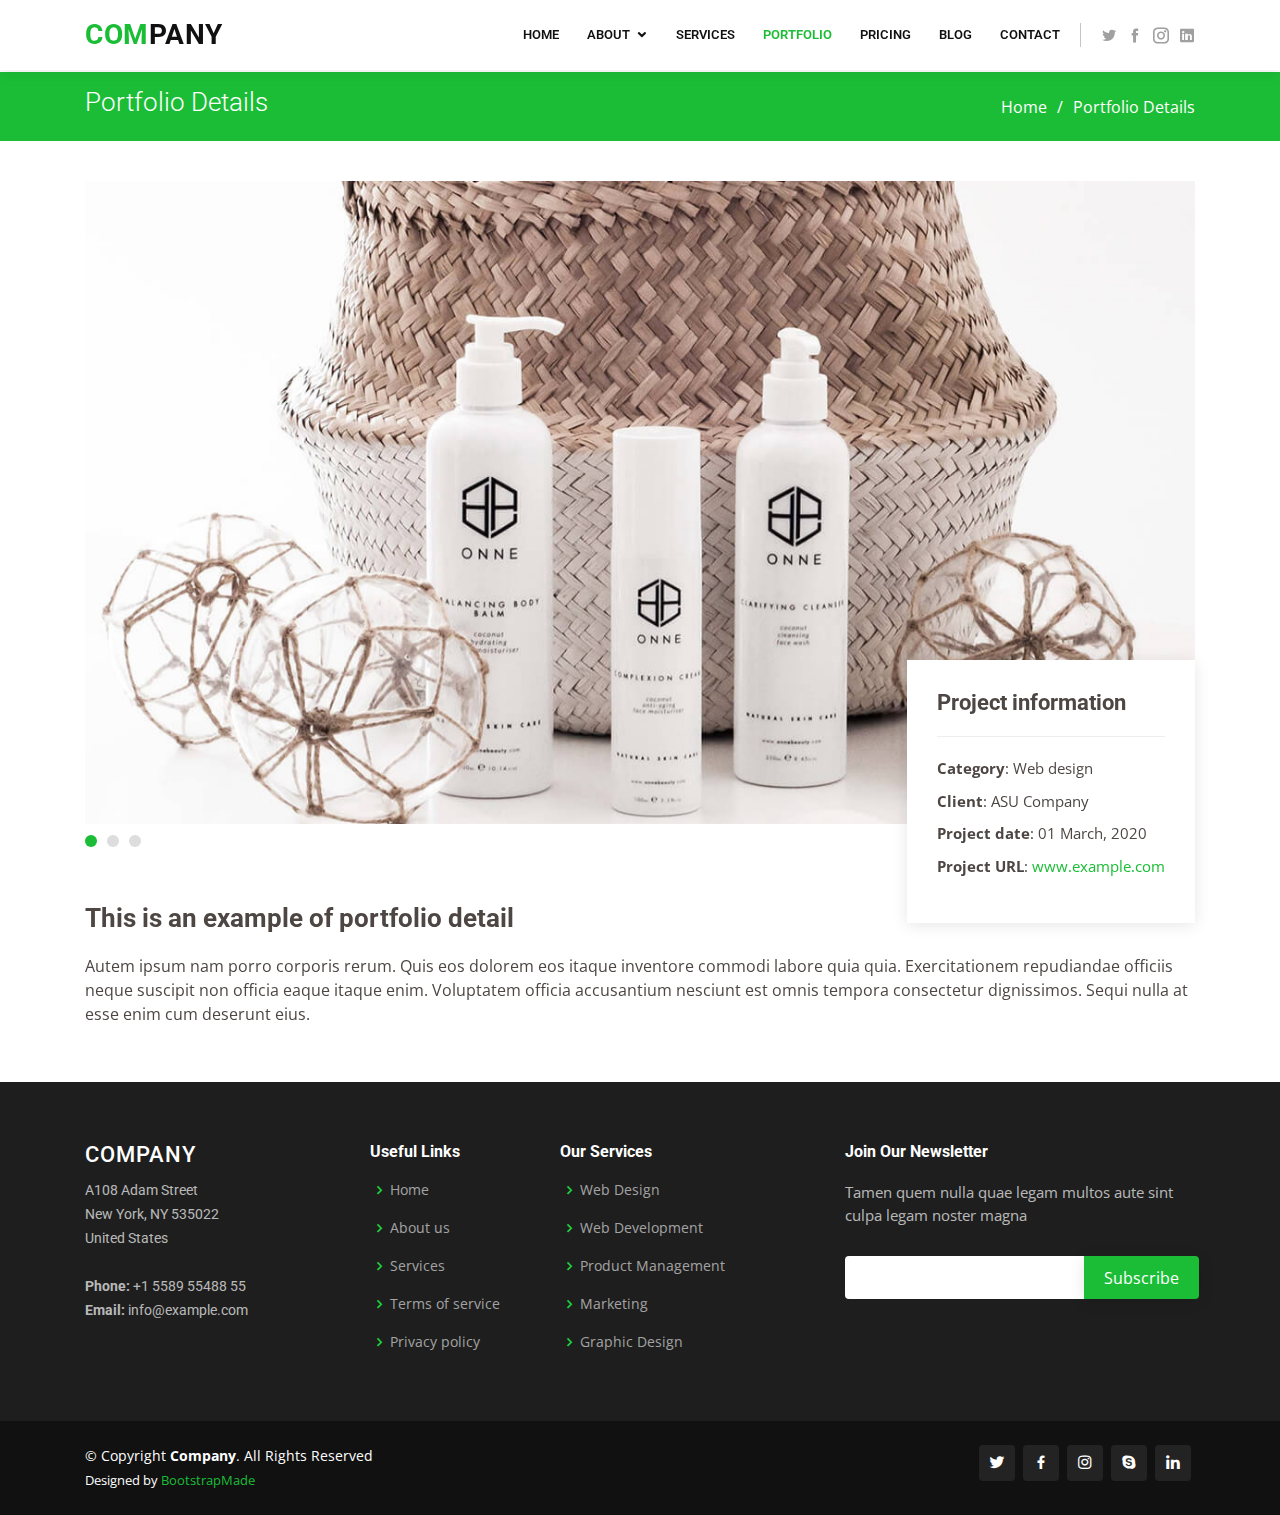
<file: Berita/portfolio-details.html>
<!DOCTYPE html>
<html lang="en">

<head>
  <meta charset="utf-8">
  <meta content="width=device-width, initial-scale=1.0" name="viewport">

  <title>Portfolio Details - Company Bootstrap Template</title>
  <meta content="" name="descriptison">
  <meta content="" name="keywords">

  <!-- Favicons -->
  <link href="assets/img/favicon.png" rel="icon">
  <link href="assets/img/apple-touch-icon.png" rel="apple-touch-icon">

  <!-- Google Fonts -->
  <link href="https://fonts.googleapis.com/css?family=Open+Sans:300,300i,400,400i,600,600i,700,700i|Roboto:300,300i,400,400i,500,500i,600,600i,700,700i|Poppins:300,300i,400,400i,500,500i,600,600i,700,700i" rel="stylesheet">

  <!-- Vendor CSS Files -->
  <link href="assets/vendor/bootstrap/css/bootstrap.min.css" rel="stylesheet">
  <link href="assets/vendor/icofont/icofont.min.css" rel="stylesheet">
  <link href="assets/vendor/boxicons/css/boxicons.min.css" rel="stylesheet">
  <link href="assets/vendor/animate.css/animate.min.css" rel="stylesheet">
  <link href="assets/vendor/venobox/venobox.css" rel="stylesheet">
  <link href="assets/vendor/owl.carousel/assets/owl.carousel.min.css" rel="stylesheet">
  <link href="assets/vendor/aos/aos.css" rel="stylesheet">
  <link href="assets/vendor/remixicon/remixicon.css" rel="stylesheet">

  <!-- Template Main CSS File -->
  <link href="assets/css/style.css" rel="stylesheet">

  <!-- =======================================================
  * Template Name: Company - v2.1.0
  * Template URL: https://bootstrapmade.com/company-free-html-bootstrap-template/
  * Author: BootstrapMade.com
  * License: https://bootstrapmade.com/license/
  ======================================================== -->
</head>

<body>

  <!-- ======= Header ======= -->
  <header id="header" class="fixed-top">
    <div class="container d-flex align-items-center">

      <h1 class="logo mr-auto"><a href="index.html"><span>Com</span>pany</a></h1>
      <!-- Uncomment below if you prefer to use an image logo -->
      <!-- <a href="index.html" class="logo mr-auto"><img src="assets/img/logo.png" alt="" class="img-fluid"></a>-->

      <nav class="nav-menu d-none d-lg-block">
        <ul>
          <li><a href="index.html">Home</a></li>

          <li class="drop-down"><a href="">About</a>
            <ul>
              <li><a href="about.html">About Us</a></li>
              <li><a href="team.html">Team</a></li>
              <li><a href="testimonials.html">Testimonials</a></li>
              <li class="drop-down"><a href="#">Deep Drop Down</a>
                <ul>
                  <li><a href="#">Deep Drop Down 1</a></li>
                  <li><a href="#">Deep Drop Down 2</a></li>
                  <li><a href="#">Deep Drop Down 3</a></li>
                  <li><a href="#">Deep Drop Down 4</a></li>
                  <li><a href="#">Deep Drop Down 5</a></li>
                </ul>
              </li>
            </ul>
          </li>

          <li><a href="services.html">Services</a></li>
          <li class="active"><a href="portfolio.html">Portfolio</a></li>
          <li><a href="pricing.html">Pricing</a></li>
          <li><a href="blog.html">Blog</a></li>
          <li><a href="contact.html">Contact</a></li>

        </ul>
      </nav><!-- .nav-menu -->

      <div class="header-social-links">
        <a href="#" class="twitter"><i class="icofont-twitter"></i></a>
        <a href="#" class="facebook"><i class="icofont-facebook"></i></a>
        <a href="#" class="instagram"><i class="icofont-instagram"></i></a>
        <a href="#" class="linkedin"><i class="icofont-linkedin"></i></i></a>
      </div>

    </div>
  </header><!-- End Header -->

  <main id="main">

    <!-- ======= Breadcrumbs ======= -->
    <section id="breadcrumbs" class="breadcrumbs">
      <div class="container">

        <div class="d-flex justify-content-between align-items-center">
          <h2>Portfolio Details</h2>
          <ol>
            <li><a href="index.html">Home</a></li>
            <li>Portfolio Details</li>
          </ol>
        </div>

      </div>
    </section><!-- End Breadcrumbs -->

    <!-- ======= Portfolio Details Section ======= -->
    <section id="portfolio-details" class="portfolio-details">
      <div class="container" data-aos="fade-up">
        <div class="portfolio-details-container">

          <div class="owl-carousel portfolio-details-carousel">
            <img src="assets/img/portfolio/portfolio-details-1.jpg" class="img-fluid" alt="">
            <img src="assets/img/portfolio/portfolio-details-2.jpg" class="img-fluid" alt="">
            <img src="assets/img/portfolio/portfolio-details-3.jpg" class="img-fluid" alt="">
          </div>

          <div class="portfolio-info">
            <h3>Project information</h3>
            <ul>
              <li><strong>Category</strong>: Web design</li>
              <li><strong>Client</strong>: ASU Company</li>
              <li><strong>Project date</strong>: 01 March, 2020</li>
              <li><strong>Project URL</strong>: <a href="#">www.example.com</a></li>
            </ul>
          </div>

        </div>

        <div class="portfolio-description">
          <h2>This is an example of portfolio detail</h2>
          <p>
            Autem ipsum nam porro corporis rerum. Quis eos dolorem eos itaque inventore commodi labore quia quia. Exercitationem repudiandae officiis neque suscipit non officia eaque itaque enim. Voluptatem officia accusantium nesciunt est omnis tempora consectetur dignissimos. Sequi nulla at esse enim cum deserunt eius.
          </p>
        </div>

      </div>
    </section><!-- End Portfolio Details Section -->

  </main><!-- End #main -->

  <!-- ======= Footer ======= -->
  <footer id="footer">

    <div class="footer-top">
      <div class="container">
        <div class="row">

          <div class="col-lg-3 col-md-6 footer-contact">
            <h3>Company</h3>
            <p>
              A108 Adam Street <br>
              New York, NY 535022<br>
              United States <br><br>
              <strong>Phone:</strong> +1 5589 55488 55<br>
              <strong>Email:</strong> info@example.com<br>
            </p>
          </div>

          <div class="col-lg-2 col-md-6 footer-links">
            <h4>Useful Links</h4>
            <ul>
              <li><i class="bx bx-chevron-right"></i> <a href="#">Home</a></li>
              <li><i class="bx bx-chevron-right"></i> <a href="#">About us</a></li>
              <li><i class="bx bx-chevron-right"></i> <a href="#">Services</a></li>
              <li><i class="bx bx-chevron-right"></i> <a href="#">Terms of service</a></li>
              <li><i class="bx bx-chevron-right"></i> <a href="#">Privacy policy</a></li>
            </ul>
          </div>

          <div class="col-lg-3 col-md-6 footer-links">
            <h4>Our Services</h4>
            <ul>
              <li><i class="bx bx-chevron-right"></i> <a href="#">Web Design</a></li>
              <li><i class="bx bx-chevron-right"></i> <a href="#">Web Development</a></li>
              <li><i class="bx bx-chevron-right"></i> <a href="#">Product Management</a></li>
              <li><i class="bx bx-chevron-right"></i> <a href="#">Marketing</a></li>
              <li><i class="bx bx-chevron-right"></i> <a href="#">Graphic Design</a></li>
            </ul>
          </div>

          <div class="col-lg-4 col-md-6 footer-newsletter">
            <h4>Join Our Newsletter</h4>
            <p>Tamen quem nulla quae legam multos aute sint culpa legam noster magna</p>
            <form action="" method="post">
              <input type="email" name="email"><input type="submit" value="Subscribe">
            </form>
          </div>

        </div>
      </div>
    </div>

    <div class="container d-md-flex py-4">

      <div class="mr-md-auto text-center text-md-left">
        <div class="copyright">
          &copy; Copyright <strong><span>Company</span></strong>. All Rights Reserved
        </div>
        <div class="credits">
          <!-- All the links in the footer should remain intact. -->
          <!-- You can delete the links only if you purchased the pro version. -->
          <!-- Licensing information: https://bootstrapmade.com/license/ -->
          <!-- Purchase the pro version with working PHP/AJAX contact form: https://bootstrapmade.com/company-free-html-bootstrap-template/ -->
          Designed by <a href="https://bootstrapmade.com/">BootstrapMade</a>
        </div>
      </div>
      <div class="social-links text-center text-md-right pt-3 pt-md-0">
        <a href="#" class="twitter"><i class="bx bxl-twitter"></i></a>
        <a href="#" class="facebook"><i class="bx bxl-facebook"></i></a>
        <a href="#" class="instagram"><i class="bx bxl-instagram"></i></a>
        <a href="#" class="google-plus"><i class="bx bxl-skype"></i></a>
        <a href="#" class="linkedin"><i class="bx bxl-linkedin"></i></a>
      </div>
    </div>
  </footer><!-- End Footer -->

  <a href="#" class="back-to-top"><i class="icofont-simple-up"></i></a>

  <!-- Vendor JS Files -->
  <script src="assets/vendor/jquery/jquery.min.js"></script>
  <script src="assets/vendor/bootstrap/js/bootstrap.bundle.min.js"></script>
  <script src="assets/vendor/jquery.easing/jquery.easing.min.js"></script>
  <script src="assets/vendor/php-email-form/validate.js"></script>
  <script src="assets/vendor/jquery-sticky/jquery.sticky.js"></script>
  <script src="assets/vendor/isotope-layout/isotope.pkgd.min.js"></script>
  <script src="assets/vendor/venobox/venobox.min.js"></script>
  <script src="assets/vendor/waypoints/jquery.waypoints.min.js"></script>
  <script src="assets/vendor/owl.carousel/owl.carousel.min.js"></script>
  <script src="assets/vendor/aos/aos.js"></script>

  <!-- Template Main JS File -->
  <script src="assets/js/main.js"></script>

</body>

</html>
</file>
<file: New folder/style.css>
body {
	background: lightblue;
}

header	{
	background-color: green;
	margin-top: -20px;
	padding: 10px;
	text-align: center;
	color: white;
	font-family: sans-serif;
}

.kiri	{
	width: 30%;
	height: 260px;
	background-color: orange;
	float: left;
}

.tengah	{
	float: left;
}

.kanan	{
	float: right;
}

footer {
	text-align: center;
	color: white;
	font-size: 20px;
	background: green;
	clear: both;
	padding: 10px;	
}
</file>
<file: Berita/admin/assets/ckeditor/samples/css/samples.css>
/**
 * @license Copyright (c) 2003-2020, CKSource - Frederico Knabben. All rights reserved.
 * For licensing, see LICENSE.md or https://ckeditor.com/legal/ckeditor-oss-license
 */
@media (max-width: 900px) {
  .global-is-mobile-hidden {
    display: none !important;
  }
}
article,
aside,
details,
figcaption,
figure,
footer,
header,
hgroup,
main,
menu,
nav,
section {
  display: block;
}
body,
html {
  margin: 0;
  padding: 0;
  font: 16px / 1.8 Arial, 'Helvetica Neue', Helvetica, sans-serif;
  font-weight: 300;
  color: #575757;
}
.grid-width-10 {
  width: 10%;
}
.grid-width-20 {
  width: 20%;
}
.grid-width-30 {
  width: 30%;
}
.grid-width-40 {
  width: 40%;
}
.grid-width-50 {
  width: 50%;
}
.grid-width-60 {
  width: 60%;
}
.grid-width-70 {
  width: 70%;
}
.grid-width-80 {
  width: 80%;
}
.grid-width-90 {
  width: 90%;
}
.grid-width-100 {
  width: 100%;
}
@media (max-width: 900px) {
  .grid-width-10,
  .grid-width-20,
  .grid-width-30,
  .grid-width-40,
  .grid-width-50,
  .grid-width-60,
  .grid-width-70,
  .grid-width-80,
  .grid-width-90,
  .grid-width-100 {
    width: 100%;
  }
}
*[class*="grid-width"] {
  -webkit-box-sizing: border-box;
  -moz-box-sizing: border-box;
  box-sizing: border-box;
  padding-left: 4%;
  padding-right: 4%;
  float: left;
}
*[class*="grid-width"]:after,
.grid-container:after,
*[class*="grid-width"]:before,
.grid-container:before {
  content: '';
  display: block;
  overflow: hidden;
  visibility: hidden;
  font-size: 0;
  line-height: 0;
  width: 0;
  height: 0;
}
*[class*="grid-width"]:after,
.grid-container:after {
  clear: both;
}
.grid-container {
  -webkit-box-sizing: border-box;
  -moz-box-sizing: border-box;
  box-sizing: border-box;
  margin-left: auto;
  margin-right: auto;
}
.grid-container-nested *[class*="grid-width"]:first-child {
  padding-left: 0;
}
.grid-container-nested *[class*="grid-width"]:last-child {
  padding-right: 0;
}
@media (max-width: 900px) {
  .grid-container-nested *[class*="grid-width"]:first-child {
    padding-left: 4%;
  }
  .grid-container-nested *[class*="grid-width"]:last-child {
    padding-right: 4%;
  }
}
.header-a {
  min-height: 140px;
  overflow: hidden;
}
.header-a .header-a-logo {
  margin: 40px 0 0;
}
@media (max-width: 900px) {
  .header-a .header-a-logo {
    text-align: center;
  }
}
.header-a .header-a-logo img {
  border: transparent;
}
.navigation-a {
  height: 30px;
  background: #3D3D3D;
  position: absolute;
  left: 0;
  right: 0;
  top: 0;
  padding: 0;
  overflow: hidden;
}
@media (max-width: 900px) {
  .navigation-a {
    text-align: center;
  }
}
.navigation-a ul {
  list-style: none;
  margin: 0;
  overflow: hidden;
}
.navigation-a ul li,
.navigation-a ul li a {
  display: inline-block;
}
@media (max-width: 900px) {
  .navigation-a ul {
    width: auto;
    text-overflow: ellipsis;
    white-space: nowrap;
    display: inline-block;
    float: none;
  }
  .navigation-a ul:before,
  .navigation-a ul:after {
    display: none;
  }
}
.navigation-a ul.navigation-a-left {
  text-align: left;
}
@media (max-width: 900px) {
  .navigation-a ul.navigation-a-left {
    padding-right: 0;
  }
}
.navigation-a ul.navigation-a-right {
  text-align: right;
}
@media (max-width: 900px) {
  .navigation-a ul.navigation-a-right {
    padding-left: 23px;
  }
}
.navigation-a ul li + li {
  margin-left: 23px;
}
.navigation-a ul li a {
  font-size: 10px;
  font-size: 0.625rem;
  line-height: 18px;
  line-height: 1.13rem;
  line-height: 30px;
  float: left;
  color: #ddd;
  font-weight: bold;
  text-decoration: none;
  text-transform: uppercase;
}
.navigation-a ul li a:hover {
  cursor: pointer;
  color: #fff;
}
.icon-navigation-a-github:before,
.icon-navigation-a-github:after {
  background-image: url("[data-uri]");
}
.navigation-b {
  text-align: right;
  margin: 52px 0 0;
  overflow: visible;
}
@media (max-width: 900px) {
  .navigation-b {
    text-align: center;
    margin-top: 20px;
    padding: 0;
  }
}
.navigation-b ul {
  padding: 0;
  list-style: none;
  margin: 0;
  overflow: visible;
}
.navigation-b ul li,
.navigation-b ul li a {
  display: inline-block;
}
@media (max-width: 900px) {
  .navigation-b ul {
    display: table;
    width: 100%;
    padding-bottom: 1.5em;
  }
}
@media (max-width: 900px) {
  .navigation-b ul li {
    display: table-row;
  }
}
.navigation-b ul li + li {
  margin-left: 20px;
}
@media (max-width: 900px) {
  .navigation-b ul li + li {
    margin-left: 0;
  }
}
.navigation-b ul li a {
  -webkit-box-sizing: border-box;
  -moz-box-sizing: border-box;
  box-sizing: border-box;
  text-transform: uppercase;
  text-decoration: none;
  outline: none;
}
@media (max-width: 900px) {
  .navigation-b ul li a {
    width: 100%;
    -webkit-border-radius: 0;
    -webkit-background-clip: padding-box;
    -moz-border-radius: 0;
    -moz-background-clip: padding;
    border-radius: 0;
    background-clip: padding-box;
  }
}
.footer-a {
  font-size: 13px;
  font-size: 0.8125rem;
  line-height: 23.4px;
  line-height: 1.46rem;
  padding-top: 2.25em;
  padding-bottom: 2.25em;
  overflow: hidden;
  color: #8a8a8a;
}
.footer-a a {
  color: #0287D0;
  text-decoration: none;
  border-bottom: 1px dotted #0287D0;
}
.footer-a a:hover {
  color: #0277b7;
}
.footer-a p {
  margin: 0;
  display: inline-block;
  text-align: center;
}
.content {
  font-size: 14px;
  font-size: 0.875rem;
  line-height: 25.2px;
  line-height: 1.57rem;
  overflow: hidden;
  padding-top: 1.5em;
  padding-bottom: 1.5em;
}
.content p {
  margin: 0.75em 0;
}
.content ul,
.content ol,
.content pre,
.content blockquote,
.content textarea:not([class^="cke"]),
.content .cke {
  margin: 1.875em 0;
}
.content code,
.content kbd {
  -webkit-border-radius: 3px;
  -webkit-background-clip: padding-box;
  -moz-border-radius: 3px;
  -moz-background-clip: padding;
  border-radius: 3px;
  background-clip: padding-box;
  padding: 3px 4px;
}
.content pre,
.content code,
.content kbd,
.content blockquote {
  background: #f5f5f5;
}
.content blockquote,
.content pre {
  background: none;
  border-left: 4px solid #0287D0;
  padding: 1.5em 2.25em;
}
.content p a,
.content ul a,
.content ol a,
.content blockquote a,
.content h1 a,
.content h2 a,
.content h3 a,
.content h4 a,
.content h5 a {
  color: #0287D0;
  text-decoration: none;
  border-bottom: 1px dotted #0287D0;
}
.content p a:hover,
.content ul a:hover,
.content ol a:hover,
.content blockquote a:hover,
.content h1 a:hover,
.content h2 a:hover,
.content h3 a:hover,
.content h4 a:hover,
.content h5 a:hover {
  color: #0277b7;
}
.content h1,
.content h2,
.content h3,
.content h4,
.content h5 {
  color: #000;
  font-weight: 100;
}
.content h1 code,
.content h2 code,
.content h3 code,
.content h4 code,
.content h5 code,
.content h1 kbd,
.content h2 kbd,
.content h3 kbd,
.content h4 kbd,
.content h5 kbd {
  font-size: inherit;
}
.content h1 a.content-heading-anchor,
.content h2 a.content-heading-anchor,
.content h3 a.content-heading-anchor,
.content h4 a.content-heading-anchor,
.content h5 a.content-heading-anchor {
  font-weight: 100;
  vertical-align: middle;
  opacity: 0;
  border: 0;
}
.content h1:hover a.content-heading-anchor,
.content h2:hover a.content-heading-anchor,
.content h3:hover a.content-heading-anchor,
.content h4:hover a.content-heading-anchor,
.content h5:hover a.content-heading-anchor {
  opacity: 1;
}
.content h1:target a,
.content h2:target a,
.content h3:target a,
.content h4:target a,
.content h5:target a {
  -webkit-animation: targetLinkOpacity 0.5s linear alternate;
  -moz-animation: targetLinkOpacity 0.5s linear alternate;
  -o-animation: targetLinkOpacity 0.5s linear alternate;
  animation: targetLinkOpacity 0.5s linear alternate;
  opacity: 1;
}
.content input,
.content select,
.content textarea:not([class^="cke"]) {
  -webkit-border-radius: 3px;
  -webkit-background-clip: padding-box;
  -moz-border-radius: 3px;
  -moz-background-clip: padding;
  border-radius: 3px;
  background-clip: padding-box;
  -webkit-box-shadow: inset 0 1px 1px rgba(0, 0, 0, 0.08);
  -moz-box-shadow: inset 0 1px 1px rgba(0, 0, 0, 0.08);
  box-shadow: inset 0 1px 1px rgba(0, 0, 0, 0.08);
  font: inherit;
  color: inherit;
  border: 1px solid #D9D9D9;
  padding: .2em .5em;
}
.content input:focus,
.content select:focus,
.content textarea:not([class^="cke"]):focus {
  border-color: #66afe9;
  outline: 0;
  -webkit-box-shadow: inset 0 1px 1px rgba(0, 0, 0, 0.08), 0 0 8px #93c6ef;
  -moz-box-shadow: inset 0 1px 1px rgba(0, 0, 0, 0.08), 0 0 8px #93c6ef;
  box-shadow: inset 0 1px 1px rgba(0, 0, 0, 0.08), 0 0 8px #93c6ef;
}
.content abbr {
  border-bottom: 1px dotted #666;
  cursor: pointer;
}
.content blockquote {
  font-style: italic;
  font-family: Georgia, Times, "Times New Roman", serif;
  font-size: 16px;
  font-size: 1rem;
  line-height: 28.8px;
  line-height: 1.8rem;
}
.content em {
  font-style: italic;
}
.content h1 {
  font-size: 36px;
  font-size: 2.25rem;
  line-height: 64.8px;
  line-height: 4.05rem;
  margin: 1.125em 0 0;
}
.content h2 {
  font-size: 27.2px;
  font-size: 1.7rem;
  line-height: 48.96px;
  line-height: 3.06rem;
  margin: 0.9em 0 0;
}
.content h3 {
  font-size: 24px;
  font-size: 1.5rem;
  line-height: 43.2px;
  line-height: 2.7rem;
  font-weight: 500;
  margin: 0.75em 0 0;
}
.content h4 {
  font-size: 19.2px;
  font-size: 1.2rem;
  line-height: 34.56px;
  line-height: 2.16rem;
  font-weight: 500;
  margin: 0.75em 0 0;
}
.content h5 {
  font-size: 17.6px;
  font-size: 1.1rem;
  line-height: 31.68px;
  line-height: 1.98rem;
  font-weight: 500;
  margin: 0.75em 0 0;
}
.content hr {
  border: 0;
  border-top: 4px solid #D9D9D9;
  margin: 1.5em 0;
}
.content input[type="text"] {
  height: 1.8em;
  line-height: 1.8em;
}
.content input[type="button"] {
  -webkit-appearance: button;
  -moz-appearance: button;
  appearance: button;
}
.content kbd {
  font-size: 12px;
  font-size: 0.75rem;
  line-height: 21.6px;
  line-height: 1.35rem;
  font-family: Arial, 'Helvetica Neue', Helvetica, sans-serif;
  padding: 2px 6px;
  -webkit-box-shadow: 0 0 4px #fff inset, 0 2px 0 #D9D9D9;
  -moz-box-shadow: 0 0 4px #fff inset, 0 2px 0 #D9D9D9;
  box-shadow: 0 0 4px #fff inset, 0 2px 0 #D9D9D9;
}
.content p img {
  vertical-align: middle;
}
.content p pre {
  padding: 1.5em;
}
.content pre {
  padding: 0;
  border: 0;
  tab-size: 4;
  -o-tab-size: 4;
  -moz-tab-size: 4;
}
.content pre,
.content code {
  font-size: 11.89px;
  font-size: 0.743rem;
  line-height: 21.4px;
  line-height: 1.34rem;
  font-family: Consolas, Menlo, Monaco, Lucida Console, Liberation Mono, DejaVu Sans Mono, Bitstream Vera Sans Mono, Courier New, monospace, serif;
}
.content pre a,
.content code a {
  border: 0;
}
.content pre code {
  padding: 0.75em;
  display: block;
}
.content strong {
  color: #000;
}
.content ul ul,
.content ol ul,
.content ul ol,
.content ol ol {
  margin: 0.75em 0;
}
.content ul li,
.content ol li {
  font-size: 14px;
  font-size: 0.875rem;
  line-height: 30.24px;
  line-height: 1.89rem;
}
.content textarea:not([class^="cke"]) {
  width: 100%;
}
.content div.todo {
  border: 2px dotted #444;
  padding: 10px;
  margin: 60px 0 10px 0;
  /* Remove me some day */
}
.content div.todo:before {
  content: "TODO";
  font-weight: bold;
}
body a.button-a,
body button.button-a,
body input.button-a {
  -webkit-border-radius: 3px;
  -webkit-background-clip: padding-box;
  -moz-border-radius: 3px;
  -moz-background-clip: padding;
  border-radius: 3px;
  background-clip: padding-box;
  font-size: 14px;
  font-size: 0.875rem;
  line-height: 25.2px;
  line-height: 1.57rem;
  height: 36px;
  line-height: 36px;
  padding: 0 1.1em;
  font-weight: 700;
  color: #3e3e3e;
  white-space: nowrap;
  text-decoration: none;
  display: inline-block;
  cursor: pointer;
  border: 0;
  vertical-align: middle;
  margin: 1px 0;
  background: transparent;
}
body a.button-a.icon-pos-left,
body button.button-a.icon-pos-left,
body input.button-a.icon-pos-left {
  padding-left: .8em;
}
body a.button-a.icon-pos-right,
body button.button-a.icon-pos-right,
body input.button-a.icon-pos-right {
  padding-right: .8em;
}
body a.button-a.button-a-no-text,
body button.button-a.button-a-no-text,
body input.button-a.button-a-no-text {
  -webkit-border-radius: 100px;
  -webkit-background-clip: padding-box;
  -moz-border-radius: 100px;
  -moz-background-clip: padding;
  border-radius: 100px;
  background-clip: padding-box;
  width: 36px;
  padding: 0;
  text-indent: -999px;
  overflow: hidden;
  position: relative;
  text-align: center;
}
body a.button-a.button-a-no-text:before,
body button.button-a.button-a-no-text:before,
body input.button-a.button-a-no-text:before {
  position: absolute;
  left: 50%;
  top: 50%;
  margin: -9px 0 0 -9px;
}
@media (max-width: 900px) {
  body a.button-a.button-a-mobile-collapsed,
  body button.button-a.button-a-mobile-collapsed,
  body input.button-a.button-a-mobile-collapsed {
    -webkit-border-radius: 100px;
    -webkit-background-clip: padding-box;
    -moz-border-radius: 100px;
    -moz-background-clip: padding;
    border-radius: 100px;
    background-clip: padding-box;
    width: 36px;
    padding: 0;
    text-indent: -999px;
    overflow: hidden;
    position: relative;
    text-align: center;
  }
  body a.button-a.button-a-mobile-collapsed:before,
  body button.button-a.button-a-mobile-collapsed:before,
  body input.button-a.button-a-mobile-collapsed:before {
    position: absolute;
    left: 50%;
    top: 50%;
    margin: -9px 0 0 -9px;
  }
  body a.button-a.button-a-mobile-collapsed:before,
  body button.button-a.button-a-mobile-collapsed:before,
  body input.button-a.button-a-mobile-collapsed:before {
    position: absolute;
    left: 50%;
    top: 50%;
    margin: -9px 0 0 -9px;
  }
}
body a.button-a:active,
body button.button-a:active,
body input.button-a:active,
body a.button-a:hover,
body button.button-a:hover,
body input.button-a:hover {
  color: #fff;
  background: #0277b7;
}
body a.button-a:focus,
body button.button-a:focus,
body input.button-a:focus {
  border-color: #66afe9;
  outline: 0;
  -webkit-box-shadow: inset 0 1px 1px rgba(0, 0, 0, 0.075), 0 0 8px #93c6ef;
  -moz-box-shadow: inset 0 1px 1px rgba(0, 0, 0, 0.075), 0 0 8px #93c6ef;
  box-shadow: inset 0 1px 1px rgba(0, 0, 0, 0.075), 0 0 8px #93c6ef;
}
body a.button-a-soft,
body button.button-a-soft,
body input.button-a-soft {
  background: #e7e7e7;
}
body a.button-a-soft:active,
body button.button-a-soft:active,
body input.button-a-soft:active,
body a.button-a-soft:hover,
body button.button-a-soft:hover,
body input.button-a-soft:hover {
  color: #3e3e3e;
  background: #cecece;
}
body a.button-a-background,
body button.button-a-background,
body input.button-a-background,
body a.navigation-b ul li a:hover,
body button.navigation-b ul li a:hover,
body input.navigation-b ul li a:hover {
  color: #fff;
  background: #0287D0;
}
body a.button-a-background:active,
body button.button-a-background:active,
body input.button-a-background:active,
body a.button-a-background:hover,
body button.button-a-background:hover,
body input.button-a-background:hover,
body a.navigation-b ul li a:hover:active,
body button.navigation-b ul li a:hover:active,
body input.navigation-b ul li a:hover:active,
body a.navigation-b ul li a:hover:hover,
body button.navigation-b ul li a:hover:hover,
body input.navigation-b ul li a:hover:hover {
  color: #fff;
  background: #0277b7;
}
.balloon-a {
  font-size: 12px;
  font-size: 0.75rem;
  line-height: 21.6px;
  line-height: 1.35rem;
  -webkit-border-radius: 3px;
  -webkit-background-clip: padding-box;
  -moz-border-radius: 3px;
  -moz-background-clip: padding;
  border-radius: 3px;
  background-clip: padding-box;
  border-bottom: 3px solid #d4d4d4;
  background: #ebebeb;
  display: inline-block;
  white-space: nowrap;
  padding: .4em 1.2em .2em;
  font-weight: 700;
  position: relative;
  z-index: 1000;
  text-transform: none;
  color: #575757;
}
.balloon-a:hover {
  color: #575757;
}
.balloon-a:before {
  content: '';
  width: 0;
  height: 0;
  border-style: solid;
  position: absolute;
}
.balloon-a-ne:before,
.balloon-a-nw:before {
  top: -13px;
  border-width: 0 9px 15.6px 9px;
  border-color: transparent transparent #ebebeb transparent;
}
.balloon-a-se:before,
.balloon-a-sw:before {
  bottom: -13px;
  border-width: 15.6px 9px 0 9px;
  border-color: #ebebeb transparent transparent transparent;
}
.balloon-a-nw:before,
.balloon-a-sw:before {
  left: 20px;
}
.balloon-a-ne:before,
.balloon-a-se:before {
  right: 20px;
}
.icon-pos-left:before,
.icon-pos-right:after {
  content: '';
  display: inline-block;
  width: 18px;
  height: 18px;
  vertical-align: middle;
  background-repeat: no-repeat;
}
.icon-pos-left:before {
  margin-right: 10px;
}
.icon-pos-right:after {
  margin-left: 10px;
}
.icon-download:before,
.icon-download:after {
  background-image: url("[data-uri]");
}
.icon-question-mark:before,
.icon-question-mark:after {
  background-image: url("[data-uri]");
}
.icon-close:before,
.icon-close:after {
  background-image: url("[data-uri]");
}
.ie8 .switch > * {
  vertical-align: middle;
}
.ie8 .switch input[type="radio"] {
  margin: 0 0.25em;
  display: inline-block;
}
.ie8 .switch label {
  margin-left: 0 !important;
  margin-right: 0 !important;
}
.ie8 .switch label[data-for="1"] {
  float: left;
}
.ie8 .switch label[data-for="2"] {
  float: right;
}
.ie8 .switch .switch-inner {
  display: none;
}
.switch {
  font-size: 14px;
  font-size: 0.875rem;
  line-height: 25.2px;
  line-height: 1.57rem;
  font-weight: bold;
  background-color: #0287D0;
  overflow: hidden;
  display: inline-block;
  padding: 0.75em 0.25em;
  color: #fff;
  -webkit-border-radius: 3px;
  -webkit-background-clip: padding-box;
  -moz-border-radius: 3px;
  -moz-background-clip: padding;
  border-radius: 3px;
  background-clip: padding-box;
  position: relative;
}
.switch input[type="radio"] {
  display: none;
}
.switch label {
  position: relative;
  z-index: 2;
  float: left;
  cursor: pointer;
  padding: 0 0.75em;
}
.switch label:hover {
  text-decoration: underline;
}
.switch .switch-inner {
  float: left;
  background-color: #FFF;
  height: 1.5em;
  width: 4.125em;
  padding: 2px;
  margin: 0 0.25em;
  -webkit-border-radius: 5.5px;
  -webkit-background-clip: padding-box;
  -moz-border-radius: 5.5px;
  -moz-background-clip: padding;
  border-radius: 5.5px;
  background-clip: padding-box;
}
.switch .switch-inner .handler {
  overflow: hidden;
  position: relative;
  display: block;
  height: 1.5em;
  width: 1.5em;
  background: #027dc1;
  -webkit-border-radius: 4.5px;
  -webkit-background-clip: padding-box;
  -moz-border-radius: 4.5px;
  -moz-background-clip: padding;
  border-radius: 4.5px;
  background-clip: padding-box;
}
.switch .switch-inner .handler:before {
  content: '';
  display: block;
  position: absolute;
  top: 0;
  right: 0;
  bottom: 3px;
  left: 0;
  background-color: #0291df;
  -webkit-border-bottom-left-radius: 4.5px;
  -moz-border-radius-bottomleft: 4.5px;
  border-bottom-left-radius: 4.5px;
  -webkit-border-bottom-right-radius: 4.5px;
  -webkit-background-clip: padding-box;
  -moz-border-radius-bottomright: 4.5px;
  -moz-background-clip: padding;
  border-bottom-right-radius: 4.5px;
  background-clip: padding-box;
}
.switch:hover .switch-inner .handler:before {
  background: #029ef3;
}
.switch input[data-num="2"]:checked ~ .switch-inner > .handler {
  margin-left: auto;
}
.switch input[data-num="2"]:checked ~ label[data-for="1"] {
  padding-right: 5.125em;
  margin-right: -4.375em;
}
.switch input[data-num="1"]:checked ~ label[data-for="2"] {
  padding-left: 5.125em;
  margin-left: -4.375em;
}
.toggler {
  -webkit-user-select: none;
  -moz-user-select: none;
  -ms-user-select: none;
  user-select: none;
}
.toggler label {
  cursor: pointer;
}
.toggler [data-collapse] {
  display: inherit;
}
.toggler [data-expand] {
  display: none;
}
.toggler.collapsed [data-collapse] {
  display: none;
}
.toggler.collapsed [data-expand] {
  display: inherit;
}
.toggler-container {
  overflow: hidden;
}
.toggler-container.collapsed {
  height: 0;
}
.icon-toggler-expanded:before,
.icon-toggler-collapsed:before,
.icon-toggler-expanded:after,
.icon-toggler-collapsed:after {
  background-image: url("[data-uri]");
}
.icon-toggler-expanded.icon-light:before,
.icon-toggler-collapsed.icon-light:before,
.icon-toggler-expanded.icon-light:after,
.icon-toggler-collapsed.icon-light:after {
  background-image: url("[data-uri]");
}
.icon-toggler-expanded:before,
.icon-toggler-expanded:after {
  background-position: top left;
}
.icon-toggler-collapsed:before,
.icon-toggler-collapsed:after {
  background-position: bottom left;
}
.modal {
  padding: 20px;
  border-radius: 3px;
  background-color: white;
  max-width: 700px;
  -webkit-box-sizing: border-box;
  -moz-box-sizing: border-box;
  box-sizing: border-box;
  width: 80% !important;
  top: 50% !important;
  -webkit-transform: translate(-50%, -50%) !important;
  -moz-transform: translate(-50%, -50%) !important;
  -ms-transform: translate(-50%, -50%) !important;
  -o-transform: translate(-50%, -50%) !important;
  transform: translate(-50%, -50%) !important;
}
.modal-close {
  -webkit-border-radius: 100px;
  -webkit-background-clip: padding-box;
  -moz-border-radius: 100px;
  -moz-background-clip: padding;
  border-radius: 100px;
  background-clip: padding-box;
  cursor: pointer;
  height: 18px;
  width: 18px;
  position: absolute;
  top: 10px;
  right: 10px;
  font-size: 17px;
  text-align: center;
  line-height: 19px;
  background: #cccccc;
}
main .grid-container,
header .grid-container,
.navigation-a > div,
footer > div {
  max-width: 968px;
}
.header-a {
  margin-top: 30px;
}
.footer-a {
  border-top: 1px solid #D9D9D9;
}
.adjoined-top {
  background-color: #0287D0;
  color: #fff;
}
.adjoined-top .content h1,
.adjoined-top .content h2,
.adjoined-top .content h3,
.adjoined-top .content h4,
.adjoined-top .content h5 {
  color: #fff;
}
.adjoined-top .content p {
  font-size: 18px;
  font-size: 1.125rem;
  line-height: 32.4px;
  line-height: 2.02rem;
  font-weight: 100;
}
.adjoined-top .content p a {
  text-decoration: none;
  border-bottom: 1px dotted #fff;
  color: inherit;
}
.adjoined-top .content p a:hover {
  color: #e6e6e6;
}
.adjoined-top .content button {
  color: #fff;
}
.adjoined-top .content strong {
  color: #fff;
}
.adjoined-top .content code {
  font-size: inherit;
  color: #0287D0;
}
.adjoined-bottom {
  position: relative;
}
.adjoined-bottom:before {
  z-index: -1;
  content: '';
  background: #0287D0;
  position: absolute;
  top: 0;
  left: 0;
  right: 0;
  height: 50%;
}
main .grid-container,
header .grid-container,
.navigation-a > div,
footer > div {
  max-width: 1052px;
}
main .grid-container.freed-width {
  max-width: none;
}
.switch {
  background: #027dc1;
  float: right;
  overflow: visible;
}
.switch .balloon-a {
  position: absolute;
  top: -40px;
  right: 50%;
  margin-right: -15px;
  background: #FFEFC1;
  border-bottom-color: #DCDCA4;
}
.switch .balloon-a:before {
  border-color: #FFEFC1 transparent transparent transparent;
}
#toolbar .editors-container {
  overflow: hidden;
  height: 0;
  transition: height 200ms;
}
#toolbar .editors-container.active {
  height: auto;
}
#main #editor {
  background: #FFF;
  padding: 2% 4%;
  border: dashed 5px #0287D0;
}
#main .adjoined-top:before {
  height: 335px;
}
#toolbar .adjoined-top:before {
  height: 219px;
}
#toolbar .adjoined-top .grid-container-nested {
  height: 147px;
}
.content .grid-switch-magic {
  margin: 3.5em 0 0;
}
#info-box {
  padding-bottom: 0;
}
#info-box > div {
  width: 100%;
  text-align: right;
}
#info-box > div .toggler {
  padding-right: 0;
}
#info-box > div .toggler:hover {
  background: transparent;
  color: #000;
}
#info-box > div .toggler:hover > label {
  text-decoration: underline;
}
#info-box > div h2 {
  float: left;
  margin-top: 0;
}
#info-box > div#instructions-container {
  text-align: left;
}
#toolbarModifierWrapper {
  overflow: hidden;
  height: 0;
  opacity: 0;
  transition: height 200ms;
}
#toolbarModifierWrapper.active {
  height: auto;
  opacity: 1;
}
header {
  overflow: visible;
}
header div.grid-container {
  overflow: visible;
}
header .navigation-b {
  overflow: visible;
}
header .navigation-b ul {
  overflow: visible;
}
header .navigation-b a {
  position: relative;
}
header .balloon-a {
  position: absolute;
  top: 48px;
  left: 50%;
  margin-left: -35px;
}
@media (max-width: 1140px) {
  header .balloon-a {
    left: auto;
    margin-left: auto;
    right: 50%;
    margin-right: -35px;
  }
  header .balloon-a:before {
    left: auto;
    right: 22px;
  }
}
@media (max-width: 900px) {
  header .balloon-a {
    display: none;
  }
}
header .header-a-logo img {
  width: 160px;
  height: 60px;
}

#toolbar .cke_toolbar {
  pointer-events: none;
  -webkit-user-select: none;
  -moz-user-select: none;
  -ms-user-select: none;
  user-select: none;
  cursor: default;
}
.some-toolbar-active .cke_toolbar {
  zoom: 1;
  filter: alpha(opacity=50);
  -webkit-opacity: 0.5;
  -moz-opacity: 0.5;
  opacity: 0.5;
}
.cke_toolbar.active {
  position: relative;
  zoom: 1;
  filter: alpha(opacity=100);
  -webkit-opacity: 1;
  -moz-opacity: 1;
  opacity: 1;
}
.cke_toolbar.active:after {
  content: '';
  display: block;
  position: absolute;
  top: 0;
  right: 6px;
  bottom: 5px;
  left: 0;
  -webkit-border-radius: 5px;
  -webkit-background-clip: padding-box;
  -moz-border-radius: 5px;
  -moz-background-clip: padding;
  border-radius: 5px;
  background-clip: padding-box;
  -webkit-box-shadow: 0px 0px 15px 3px #fff4b0;
  -moz-box-shadow: 0px 0px 15px 3px #fff4b0;
  box-shadow: 0px 0px 15px 3px #fff4b0;
}
.cke_toolbar.active .cke_toolgroup {
  -webkit-box-shadow: none;
  -moz-box-shadow: none;
  box-shadow: none;
  border-color: #e3c300;
}
.cke_toolbar.active .cke_combo,
.cke_toolbar.active .cke_toolgroup {
  position: relative;
  z-index: 2;
}
.cke_toolbar.active .cke_combo_button {
  -webkit-box-shadow: none;
  -moz-box-shadow: none;
  box-shadow: none;
}
.unselectable {
  -webkit-user-select: none;
  -moz-user-select: none;
  -ms-user-select: none;
  user-select: none;
}
.toolbar {
  padding: 5px 0;
  margin-bottom: 2.4em;
  overflow: hidden;
  background: #fff;
}
.toolbar button.button-a.cke_button {
  cursor: pointer;
  display: inline-block;
  padding: 4px 6px;
  outline: 0;
  border: 1px solid #a6a6a6;
}
.toolbar button.button-a.hidden {
  display: none;
}
.toolbar button.button-a.left {
  float: left;
  margin-right: 8px;
}
.toolbar button.button-a.right {
  float: right;
  margin-left: 8px;
}
.toolbar button.button-a .highlight {
  color: #ffefc1;
}
.configContainer.hidden,
.toolbarModifier.hidden,
.toolbarModifier-hints.hidden {
  display: none;
}
.toolbarModifier :focus,
.toolbar button:focus,
.configContainer textarea.configCode:focus {
  outline: none;
}
div.toolbarModifier {
  padding: 0;
  overflow: hidden;
  width: 100%;
  position: relative;
  display: table;
  border-collapse: collapse;
}
div.toolbarModifier ::-moz-focus-inner {
  border: 0;
}
div.toolbarModifier .empty {
  display: none;
}
div.toolbarModifier.empty-visible .empty {
  display: table-row;
  zoom: 1;
  filter: alpha(opacity=60);
  -webkit-opacity: 0.6;
  -moz-opacity: 0.6;
  opacity: 0.6;
}
div.toolbarModifier .empty > p {
  line-height: 31px;
}
div.toolbarModifier > ul {
  padding: 0;
  margin: 0;
  border-top: 1px solid #ccc;
  width: 100%;
}
div.toolbarModifier > ul[data-type="table-header"] {
  display: table-header-group;
}
div.toolbarModifier > ul[data-type="table-body"] {
  display: table-row-group;
}
div.toolbarModifier > ul p {
  padding: 0;
  margin: 0;
}
div.toolbarModifier > ul > li {
  display: table-row;
}
div.toolbarModifier > ul > li[data-type="header"] {
  font-weight: bold;
  user-select: none;
  cursor: default;
}
div.toolbarModifier > ul > li[data-type="group"],
div.toolbarModifier > ul > li[data-type="separator"] {
  border-bottom: 1px solid #ccc;
}
div.toolbarModifier > ul > li[data-type="subgroup"] {
  border-top: 1px solid #eee;
}
div.toolbarModifier > ul > li[data-type="subgroup"]:first-child {
  border-top: none;
}
div.toolbarModifier > ul > li[data-type="group"].active,
div.toolbarModifier > ul > li[data-type="group"]:hover,
div.toolbarModifier > ul > li[data-type="separator"].active,
div.toolbarModifier > ul > li[data-type="separator"]:hover {
  overflow: hidden;
  z-index: 2;
}
div.toolbarModifier > ul > li[data-type="group"].active,
div.toolbarModifier > ul > li[data-type="separator"].active,
div.toolbarModifier > ul > li[data-type="group"].active:hover,
div.toolbarModifier > ul > li[data-type="separator"].active:hover {
  background: #f0fafb;
}
div.toolbarModifier > ul > li[data-type="group"]:hover,
div.toolbarModifier > ul > li[data-type="separator"]:hover {
  background: #fffbe3;
}
div.toolbarModifier > ul > li[data-type="separator"] {
  background: #f5f5f5;
}
div.toolbarModifier > ul > li[data-type="separator"]:after {
  content: '';
  width: 100%;
}
div.toolbarModifier > ul > li[data-type="separator"] > p {
  padding: 2px 5px;
}
div.toolbarModifier > ul > li > p,
div.toolbarModifier > ul > li > ul {
  display: table-cell;
  vertical-align: middle;
}
div.toolbarModifier > ul > li p {
  padding-left: 5px;
  min-width: 200px;
}
div.toolbarModifier > ul > li p span {
  white-space: nowrap;
  cursor: default;
}
div.toolbarModifier > ul > li p span button {
  font-size: 12.666px;
  margin-right: 5px;
  cursor: pointer;
  background: #fff;
  -webkit-border-radius: 5px;
  -webkit-background-clip: padding-box;
  -moz-border-radius: 5px;
  -moz-background-clip: padding;
  border-radius: 5px;
  background-clip: padding-box;
  border: 1px solid #bbb;
  padding: 0 7px;
  line-height: 12px;
  height: 20px;
}
div.toolbarModifier > ul > li p span button:not(.disabled):hover,
div.toolbarModifier > ul > li p span button:not(.disabled):focus {
  color: #fff;
  background-color: #454545;
  border-color: transparent;
}
div.toolbarModifier > ul > li p span button.move.disabled {
  cursor: default;
  zoom: 1;
  filter: alpha(opacity=20);
  -webkit-opacity: 0.2;
  -moz-opacity: 0.2;
  opacity: 0.2;
}
div.toolbarModifier > ul > li ul {
  border-collapse: collapse;
  padding: 0;
  width: 100%;
}
div.toolbarModifier > ul > li ul li {
  display: table-row;
  list-style-type: none;
  line-height: 1;
}
div.toolbarModifier > ul > li ul li[data-type="subgroup"] {
  border-top: 1px solid #ddd;
}
div.toolbarModifier > ul > li ul li[data-type="subgroup"]:first-child {
  border-top: 0;
}
div.toolbarModifier > ul > li ul li[data-type="subgroup"] [data-type="button"] {
  -webkit-border-radius: 3px;
  -webkit-background-clip: padding-box;
  -moz-border-radius: 3px;
  -moz-background-clip: padding;
  border-radius: 3px;
  background-clip: padding-box;
  padding: 0 2px;
}
div.toolbarModifier > ul > li ul li[data-type="subgroup"] [data-type="button"]:focus {
  background: rgba(0, 0, 0, 0.04);
}
div.toolbarModifier > ul > li ul li[data-type="subgroup"] [data-type="button"] input {
  vertical-align: middle;
}
div.toolbarModifier > ul > li ul li > p,
div.toolbarModifier > ul > li ul li > ul {
  display: table-cell;
  vertical-align: middle;
}
div.toolbarModifier > ul > li ul li ul {
  padding: 0;
}
div.toolbarModifier > ul > li ul li ul li {
  padding: 0;
  display: inline-block;
  cursor: pointer;
  margin: 2px 5px 2px 0;
}
div.toolbarModifier > ul > li ul li ul li .cke_combo_text {
  cursor: pointer;
  white-space: nowrap;
}
div.toolbarModifier > ul > li ul li ul li .cke_toolgroup,
div.toolbarModifier > ul > li ul li ul li .cke_combo_button {
  cursor: pointer;
  margin: 0;
  vertical-align: middle;
  border: 1px solid #ddd;
  font-size: 11.41px;
  font-size: 0.713rem;
  line-height: 20.54px;
  line-height: 1.28rem;
}
div.toolbarModifier > .codemirror-wrapper {
  overflow-y: auto;
}
div.toolbarModifier-hints {
  float: right;
  width: 350px;
  min-width: 150px;
  overflow-y: auto;
  margin-left: 1.5em;
}
div.toolbarModifier-hints h3 {
  font-size: 18.08px;
  font-size: 1.13rem;
  line-height: 32.54px;
  line-height: 2.03rem;
  padding: 0.36em 1.5em;
  background: #f5f5f5;
  border-bottom: 1px solid #ddd;
  margin-top: 0;
  margin-bottom: 1.2em;
}
div.toolbarModifier-hints dl {
  margin-bottom: 1.2em;
  overflow: hidden;
}
div.toolbarModifier-hints dl .list-header {
  font-weight: bold;
  border: 0;
  padding-bottom: 0.6em;
}
div.toolbarModifier-hints dl > p {
  text-align: center;
}
div.toolbarModifier-hints dl dt {
  float: left;
  width: 9em;
  clear: both;
  text-align: right;
  border-top: 1px solid #ddd;
  padding-left: 1.5em;
  padding-right: .1em;
  -webkit-box-sizing: border-box;
  -moz-box-sizing: border-box;
  box-sizing: border-box;
}
div.toolbarModifier-hints dl dt code {
  background: none;
  border: none;
  vertical-align: middle;
}
div.toolbarModifier-hints dl dd {
  margin-left: 10em;
  clear: right;
  padding-right: 1.5em;
}
div.toolbarModifier-hints dl dd code {
  line-height: 2.2em;
}
div.toolbarModifier-hints dl dd:after {
  content: '\00a0';
  display: block;
  clear: left;
  float: right;
  height: 0;
  width: 0;
}
.toolbarModifier-hints,
.configContainer textarea.configCode,
.CodeMirror {
  -webkit-border-radius: 3px;
  -webkit-background-clip: padding-box;
  -moz-border-radius: 3px;
  -moz-background-clip: padding;
  border-radius: 3px;
  background-clip: padding-box;
  border: 1px solid #ccc;
  font-size: 13.01px;
  font-size: 0.813rem;
  line-height: 23.42px;
  line-height: 1.46rem;
}
.configContainer textarea.configCode,
.CodeMirror pre,
.CodeMirror-linenumber {
  font-size: 13.01px;
  font-size: 0.813rem;
  line-height: 23.42px;
  line-height: 1.46rem;
  font-family: Consolas, Menlo, Monaco, Lucida Console, Liberation Mono, DejaVu Sans Mono, Bitstream Vera Sans Mono, Courier New, monospace, serif;
}
.CodeMirror pre {
  border: none;
  padding: 0;
  margin: 0;
}
.configContainer textarea.configCode {
  -webkit-box-sizing: border-box;
  -moz-box-sizing: border-box;
  box-sizing: border-box;
  color: #575757;
  padding: 10px;
  width: 100%;
  min-height: 500px;
  margin: 0;
  resize: none;
  outline: none;
  -moz-tab-size: 4;
  tab-size: 4;
  white-space: pre;
  word-wrap: normal;
  overflow: auto;
}
.CodeMirror-hints.toolbar-modifier {
  padding: 0;
  color: #575757;
  font-size: 14px;
  font-size: 0.875rem;
  line-height: 25.2px;
  line-height: 1.57rem;
  font-family: Consolas, Menlo, Monaco, Lucida Console, Liberation Mono, DejaVu Sans Mono, Bitstream Vera Sans Mono, Courier New, monospace, serif;
}
.CodeMirror-hints.toolbar-modifier .CodeMirror-hint-active {
  color: #575757;
  background: #f0fafb;
}
.CodeMirror-hints.toolbar-modifier > li:hover {
  background: #fffbe3;
}
/* Text modifier */
#toolbarModifierWrapper {
  margin-bottom: 1.2em;
}
#toolbarModifierWrapper .invalid .CodeMirror {
  background: #fff8f8;
  border-color: red;
}
#toolbarModifierWrapper .CodeMirror {
  height: auto;
  padding: 0 0.6em;
}
.staticContainer {
  position: fixed;
  top: 0;
  width: 100%;
  z-index: 10;
}
.staticContainer > .grid-container {
  max-width: 1052px;
}
.staticContainer > .grid-container .inner {
  background: #fff;
}
.staticContainer > .grid-container .inner .toolbar {
  margin-bottom: 0;
}
#help {
  position: relative;
  top: -15px;
  left: -5px;
}
#help-content {
  display: none;
}
/*# sourceMappingURL=[data-uri] */
</file>
<file: Berita/admin/assets/ckeditor/samples/toolbarconfigurator/lib/codemirror/neo.css>
/* neo theme for codemirror */

/* Color scheme */

.cm-s-neo.CodeMirror {
  background-color:#ffffff;
  color:#2e383c;
  line-height:1.4375;
}
.cm-s-neo .cm-comment {color:#75787b}
.cm-s-neo .cm-keyword, .cm-s-neo .cm-property {color:#1d75b3}
.cm-s-neo .cm-atom,.cm-s-neo .cm-number {color:#75438a}
.cm-s-neo .cm-node,.cm-s-neo .cm-tag {color:#9c3328}
.cm-s-neo .cm-string {color:#b35e14}
.cm-s-neo .cm-variable,.cm-s-neo .cm-qualifier {color:#047d65}


/* Editor styling */

.cm-s-neo pre {
  padding:0;
}

.cm-s-neo .CodeMirror-gutters {
  border:none;
  border-right:10px solid transparent;
  background-color:transparent;
}

.cm-s-neo .CodeMirror-linenumber {
  padding:0;
  color:#e0e2e5;
}

.cm-s-neo .CodeMirror-guttermarker { color: #1d75b3; }
.cm-s-neo .CodeMirror-guttermarker-subtle { color: #e0e2e5; }
</file>
<file: Berita/admin/assets/ckeditor/samples/old/sample.css>
/*
Copyright (c) 2003-2020, CKSource - Frederico Knabben. All rights reserved.
For licensing, see LICENSE.md or https://ckeditor.com/legal/ckeditor-oss-license
*/

html, body, h1, h2, h3, h4, h5, h6, div, span, blockquote, p, address, form, fieldset, img, ul, ol, dl, dt, dd, li, hr, table, td, th, strong, em, sup, sub, dfn, ins, del, q, cite, var, samp, code, kbd, tt, pre
{
	line-height: 1.5;
}

body
{
	padding: 10px 30px;
}

input, textarea, select, option, optgroup, button, td, th
{
	font-size: 100%;
}

pre
{
	-moz-tab-size: 4;
	tab-size: 4;
}

pre, code, kbd, samp, tt
{
	font-family: monospace,monospace;
	font-size: 1em;
}

body {
	width: 960px;
	margin: 0 auto;
}

code
{
	background: #f3f3f3;
	border: 1px solid #ddd;
	padding: 1px 4px;
	border-radius: 3px;
}

abbr
{
	border-bottom: 1px dotted #555;
	cursor: pointer;
}

.new, .beta
{
	text-transform: uppercase;
	font-size: 10px;
	font-weight: bold;
	padding: 1px 4px;
	margin: 0 0 0 5px;
	color: #fff;
	float: right;
	border-radius: 3px;
}

.new
{
	background: #FF7E00;
	border: 1px solid #DA8028;
	text-shadow: 0 1px 0 #C97626;

	box-shadow: 0 2px 3px 0 #FFA54E inset;
}

.beta
{
	background: #18C0DF;
	border: 1px solid #19AAD8;
	text-shadow: 0 1px 0 #048CAD;
	font-style: italic;

	box-shadow: 0 2px 3px 0 #50D4FD inset;
}

h1.samples
{
	color: #0782C1;
	font-size: 200%;
	font-weight: normal;
	margin: 0;
	padding: 0;
}

h1.samples a
{
	color: #0782C1;
	text-decoration: none;
	border-bottom: 1px dotted #0782C1;
}

.samples a:hover
{
	border-bottom: 1px dotted #0782C1;
}

h2.samples
{
	color: #000000;
	font-size: 130%;
	margin: 15px 0 0 0;
	padding: 0;
}

p, blockquote, address, form, pre, dl, h1.samples, h2.samples
{
	margin-bottom: 15px;
}

ul.samples
{
	margin-bottom: 15px;
}

.clear
{
	clear: both;
}

fieldset
{
	margin: 0;
	padding: 10px;
}

body, input, textarea
{
	color: #333333;
	font-family: Arial, Helvetica, sans-serif;
}

body
{
	font-size: 75%;
}

a.samples
{
	color: #189DE1;
	text-decoration: none;
}

form
{
	margin: 0;
	padding: 0;
}

pre.samples
{
	background-color: #F7F7F7;
	border: 1px solid #D7D7D7;
	overflow: auto;
	padding: 0.25em;
	white-space: pre-wrap; /* CSS 2.1 */
	word-wrap: break-word; /* IE7 */
}

#footer
{
	clear: both;
	padding-top: 10px;
}

#footer hr
{
	margin: 10px 0 15px 0;
	height: 1px;
	border: solid 1px gray;
	border-bottom: none;
}

#footer p
{
	margin: 0 10px 10px 10px;
	float: left;
}

#footer #copy
{
	float: right;
}

#outputSample
{
	width: 100%;
	table-layout: fixed;
}

#outputSample thead th
{
	color: #dddddd;
	background-color: #999999;
	padding: 4px;
	white-space: nowrap;
}

#outputSample tbody th
{
	vertical-align: top;
	text-align: left;
}

#outputSample pre
{
	margin: 0;
	padding: 0;
}

.description
{
	border: 1px dotted #B7B7B7;
	margin-bottom: 10px;
	padding: 10px 10px 0;
	overflow: hidden;
}

label
{
	display: block;
	margin-bottom: 6px;
}

/**
 *	CKEditor editables are automatically set with the "cke_editable" class
 *	plus cke_editable_(inline|themed) depending on the editor type.
 */

/* Style a bit the inline editables. */
.cke_editable.cke_editable_inline
{
	cursor: pointer;
}

/* Once an editable element gets focused, the "cke_focus" class is
   added to it, so we can style it differently. */
.cke_editable.cke_editable_inline.cke_focus
{
	box-shadow: inset 0px 0px 20px 3px #ddd, inset 0 0 1px #000;
	outline: none;
	background: #eee;
	cursor: text;
}

/* Avoid pre-formatted overflows inline editable. */
.cke_editable_inline pre
{
	white-space: pre-wrap;
	word-wrap: break-word;
}

/**
 *	Samples index styles.
 */

.twoColumns,
.twoColumnsLeft,
.twoColumnsRight
{
	overflow: hidden;
}

.twoColumnsLeft,
.twoColumnsRight
{
	width: 45%;
}

.twoColumnsLeft
{
	float: left;
}

.twoColumnsRight
{
	float: right;
}

dl.samples
{
	padding: 0 0 0 40px;
}
dl.samples > dt
{
	display: list-item;
	list-style-type: disc;
	list-style-position: outside;
	margin: 0 0 3px;
}
dl.samples > dd
{
	margin: 0 0 3px;
}
.warning
{
	color: #ff0000;
	background-color: #FFCCBA;
	border: 2px dotted #ff0000;
	padding: 15px 10px;
	margin: 10px 0;
}

.warning.deprecated {
	font-size: 1.3em;
}

/* Used on inline samples */

blockquote
{
	font-style: italic;
	font-family: Georgia, Times, "Times New Roman", serif;
	padding: 2px 0;
	border-style: solid;
	border-color: #ccc;
	border-width: 0;
}

.cke_contents_ltr blockquote
{
	padding-left: 20px;
	padding-right: 8px;
	border-left-width: 5px;
}

.cke_contents_rtl blockquote
{
	padding-left: 8px;
	padding-right: 20px;
	border-right-width: 5px;
}

img.right {
	border: 1px solid #ccc;
	float: right;
	margin-left: 15px;
	padding: 5px;
}

img.left {
	border: 1px solid #ccc;
	float: left;
	margin-right: 15px;
	padding: 5px;
}

.marker
{
	background-color: Yellow;
}
</file>
<file: Berita/admin/assets/ckeditor/samples/toolbarconfigurator/lib/codemirror/codemirror.css>
/* BASICS */

.CodeMirror {
  /* Set height, width, borders, and global font properties here */
  font-family: monospace;
  height: 300px;
  color: black;
}

/* PADDING */

.CodeMirror-lines {
  padding: 4px 0; /* Vertical padding around content */
}
.CodeMirror pre {
  padding: 0 4px; /* Horizontal padding of content */
}

.CodeMirror-scrollbar-filler, .CodeMirror-gutter-filler {
  background-color: white; /* The little square between H and V scrollbars */
}

/* GUTTER */

.CodeMirror-gutters {
  border-right: 1px solid #ddd;
  background-color: #f7f7f7;
  white-space: nowrap;
}
.CodeMirror-linenumbers {}
.CodeMirror-linenumber {
  padding: 0 3px 0 5px;
  min-width: 20px;
  text-align: right;
  color: #999;
  white-space: nowrap;
}

.CodeMirror-guttermarker { color: black; }
.CodeMirror-guttermarker-subtle { color: #999; }

/* CURSOR */

.CodeMirror div.CodeMirror-cursor {
  border-left: 1px solid black;
}
/* Shown when moving in bi-directional text */
.CodeMirror div.CodeMirror-secondarycursor {
  border-left: 1px solid silver;
}
.CodeMirror.cm-fat-cursor div.CodeMirror-cursor {
  width: auto;
  border: 0;
  background: #7e7;
}
.CodeMirror.cm-fat-cursor div.CodeMirror-cursors {
  z-index: 1;
}

.cm-animate-fat-cursor {
  width: auto;
  border: 0;
  -webkit-animation: blink 1.06s steps(1) infinite;
  -moz-animation: blink 1.06s steps(1) infinite;
  animation: blink 1.06s steps(1) infinite;
}
@-moz-keyframes blink {
  0% { background: #7e7; }
  50% { background: none; }
  100% { background: #7e7; }
}
@-webkit-keyframes blink {
  0% { background: #7e7; }
  50% { background: none; }
  100% { background: #7e7; }
}
@keyframes blink {
  0% { background: #7e7; }
  50% { background: none; }
  100% { background: #7e7; }
}

/* Can style cursor different in overwrite (non-insert) mode */
div.CodeMirror-overwrite div.CodeMirror-cursor {}

.cm-tab { display: inline-block; text-decoration: inherit; }

.CodeMirror-ruler {
  border-left: 1px solid #ccc;
  position: absolute;
}

/* DEFAULT THEME */

.cm-s-default .cm-keyword {color: #708;}
.cm-s-default .cm-atom {color: #219;}
.cm-s-default .cm-number {color: #164;}
.cm-s-default .cm-def {color: #00f;}
.cm-s-default .cm-variable,
.cm-s-default .cm-punctuation,
.cm-s-default .cm-property,
.cm-s-default .cm-operator {}
.cm-s-default .cm-variable-2 {color: #05a;}
.cm-s-default .cm-variable-3 {color: #085;}
.cm-s-default .cm-comment {color: #a50;}
.cm-s-default .cm-string {color: #a11;}
.cm-s-default .cm-string-2 {color: #f50;}
.cm-s-default .cm-meta {color: #555;}
.cm-s-default .cm-qualifier {color: #555;}
.cm-s-default .cm-builtin {color: #30a;}
.cm-s-default .cm-bracket {color: #997;}
.cm-s-default .cm-tag {color: #170;}
.cm-s-default .cm-attribute {color: #00c;}
.cm-s-default .cm-header {color: blue;}
.cm-s-default .cm-quote {color: #090;}
.cm-s-default .cm-hr {color: #999;}
.cm-s-default .cm-link {color: #00c;}

.cm-negative {color: #d44;}
.cm-positive {color: #292;}
.cm-header, .cm-strong {font-weight: bold;}
.cm-em {font-style: italic;}
.cm-link {text-decoration: underline;}
.cm-strikethrough {text-decoration: line-through;}

.cm-s-default .cm-error {color: #f00;}
.cm-invalidchar {color: #f00;}

.CodeMirror-composing { border-bottom: 2px solid; }

/* Default styles for common addons */

div.CodeMirror span.CodeMirror-matchingbracket {color: #0f0;}
div.CodeMirror span.CodeMirror-nonmatchingbracket {color: #f22;}
.CodeMirror-matchingtag { background: rgba(255, 150, 0, .3); }
.CodeMirror-activeline-background {background: #e8f2ff;}

/* STOP */

/* The rest of this file contains styles related to the mechanics of
   the editor. You probably shouldn't touch them. */

.CodeMirror {
  position: relative;
  overflow: hidden;
  background: white;
}

.CodeMirror-scroll {
  overflow: scroll !important; /* Things will break if this is overridden */
  /* 30px is the magic margin used to hide the element's real scrollbars */
  /* See overflow: hidden in .CodeMirror */
  margin-bottom: -30px; margin-right: -30px;
  padding-bottom: 30px;
  height: 100%;
  outline: none; /* Prevent dragging from highlighting the element */
  position: relative;
}
.CodeMirror-sizer {
  position: relative;
  border-right: 30px solid transparent;
}

/* The fake, visible scrollbars. Used to force redraw during scrolling
   before actuall scrolling happens, thus preventing shaking and
   flickering artifacts. */
.CodeMirror-vscrollbar, .CodeMirror-hscrollbar, .CodeMirror-scrollbar-filler, .CodeMirror-gutter-filler {
  position: absolute;
  z-index: 6;
  display: none;
}
.CodeMirror-vscrollbar {
  right: 0; top: 0;
  overflow-x: hidden;
  overflow-y: scroll;
}
.CodeMirror-hscrollbar {
  bottom: 0; left: 0;
  overflow-y: hidden;
  overflow-x: scroll;
}
.CodeMirror-scrollbar-filler {
  right: 0; bottom: 0;
}
.CodeMirror-gutter-filler {
  left: 0; bottom: 0;
}

.CodeMirror-gutters {
  position: absolute; left: 0; top: 0;
  z-index: 3;
}
.CodeMirror-gutter {
  white-space: normal;
  height: 100%;
  display: inline-block;
  margin-bottom: -30px;
  /* Hack to make IE7 behave */
  *zoom:1;
  *display:inline;
}
.CodeMirror-gutter-wrapper {
  position: absolute;
  z-index: 4;
  height: 100%;
}
.CodeMirror-gutter-elt {
  position: absolute;
  cursor: default;
  z-index: 4;
}
.CodeMirror-gutter-wrapper {
  -webkit-user-select: none;
  -moz-user-select: none;
  user-select: none;
}

.CodeMirror-lines {
  cursor: text;
  min-height: 1px; /* prevents collapsing before first draw */
}
.CodeMirror pre {
  /* Reset some styles that the rest of the page might have set */
  -moz-border-radius: 0; -webkit-border-radius: 0; border-radius: 0;
  border-width: 0;
  background: transparent;
  font-family: inherit;
  font-size: inherit;
  margin: 0;
  white-space: pre;
  word-wrap: normal;
  line-height: inherit;
  color: inherit;
  z-index: 2;
  position: relative;
  overflow: visible;
  -webkit-tap-highlight-color: transparent;
}
.CodeMirror-wrap pre {
  word-wrap: break-word;
  white-space: pre-wrap;
  word-break: normal;
}

.CodeMirror-linebackground {
  position: absolute;
  left: 0; right: 0; top: 0; bottom: 0;
  z-index: 0;
}

.CodeMirror-linewidget {
  position: relative;
  z-index: 2;
  overflow: auto;
}

.CodeMirror-widget {}

.CodeMirror-code {
  outline: none;
}

/* Force content-box sizing for the elements where we expect it */
.CodeMirror-scroll,
.CodeMirror-sizer,
.CodeMirror-gutter,
.CodeMirror-gutters,
.CodeMirror-linenumber {
  -moz-box-sizing: content-box;
  box-sizing: content-box;
}

.CodeMirror-measure {
  position: absolute;
  width: 100%;
  height: 0;
  overflow: hidden;
  visibility: hidden;
}
.CodeMirror-measure pre { position: static; }

.CodeMirror div.CodeMirror-cursor {
  position: absolute;
  border-right: none;
  width: 0;
}

div.CodeMirror-cursors {
  visibility: hidden;
  position: relative;
  z-index: 3;
}
.CodeMirror-focused div.CodeMirror-cursors {
  visibility: visible;
}

.CodeMirror-selected { background: #d9d9d9; }
.CodeMirror-focused .CodeMirror-selected { background: #d7d4f0; }
.CodeMirror-crosshair { cursor: crosshair; }
.CodeMirror ::selection { background: #d7d4f0; }
.CodeMirror ::-moz-selection { background: #d7d4f0; }

.cm-searching {
  background: #ffa;
  background: rgba(255, 255, 0, .4);
}

/* IE7 hack to prevent it from returning funny offsetTops on the spans */
.CodeMirror span { *vertical-align: text-bottom; }

/* Used to force a border model for a node */
.cm-force-border { padding-right: .1px; }

@media print {
  /* Hide the cursor when printing */
  .CodeMirror div.CodeMirror-cursors {
    visibility: hidden;
  }
}

/* See issue #2901 */
.cm-tab-wrap-hack:after { content: ''; }

/* Help users use markselection to safely style text background */
span.CodeMirror-selectedtext { background: none; }
</file>
<file: Berita/admin/assets/ckeditor/samples/toolbarconfigurator/lib/codemirror/show-hint.css>
.CodeMirror-hints {
  position: absolute;
  z-index: 10;
  overflow: hidden;
  list-style: none;

  margin: 0;
  padding: 2px;

  -webkit-box-shadow: 2px 3px 5px rgba(0,0,0,.2);
  -moz-box-shadow: 2px 3px 5px rgba(0,0,0,.2);
  box-shadow: 2px 3px 5px rgba(0,0,0,.2);
  border-radius: 3px;
  border: 1px solid silver;

  background: white;
  font-size: 90%;
  font-family: monospace;

  max-height: 20em;
  overflow-y: auto;
}

.CodeMirror-hint {
  margin: 0;
  padding: 0 4px;
  border-radius: 2px;
  max-width: 19em;
  overflow: hidden;
  white-space: pre;
  color: black;
  cursor: pointer;
}

li.CodeMirror-hint-active {
  background: #08f;
  color: white;
}
</file>
<file: Berita/admin/assets/ckeditor/samples/toolbarconfigurator/css/fontello.css>
@font-face {
  font-family: 'fontello';
  src: url('../font/fontello.eot?89024372');
  src: url('../font/fontello.eot?89024372#iefix') format('embedded-opentype'),
       url('../font/fontello.woff?89024372') format('woff'),
       url('../font/fontello.ttf?89024372') format('truetype'),
       url('../font/fontello.svg?89024372#fontello') format('svg');
  font-weight: normal;
  font-style: normal;
}
/* Chrome hack: SVG is rendered more smooth in Windozze. 100% magic, uncomment if you need it. */
/* Note, that will break hinting! In other OS-es font will be not as sharp as it could be */
/*
@media screen and (-webkit-min-device-pixel-ratio:0) {
  @font-face {
    font-family: 'fontello';
    src: url('../font/fontello.svg?89024372#fontello') format('svg');
  }
}
*/

 [class^="icon-"]:before, [class*=" icon-"]:before {
  font-family: "fontello";
  font-style: normal;
  font-weight: normal;
  speak: none;

  display: inline-block;
  text-decoration: inherit;
  width: 1em;
  margin-right: .2em;
  text-align: center;
  /* opacity: .8; */

  /* For safety - reset parent styles, that can break glyph codes*/
  font-variant: normal;
  text-transform: none;

  /* fix buttons height, for twitter bootstrap */
  line-height: 1em;

  /* Animation center compensation - margins should be symmetric */
  /* remove if not needed */
  margin-left: .2em;

  /* you can be more comfortable with increased icons size */
  /* font-size: 120%; */

  /* Uncomment for 3D effect */
  /* text-shadow: 1px 1px 1px rgba(127, 127, 127, 0.3); */
}

.icon-trash:before { content: '\e802'; } /* '' */
.icon-down-big:before { content: '\e800'; } /* '' */
.icon-up-big:before { content: '\e801'; } /* '' */
</file>
<file: Berita/assets/vendor/venobox/venobox.css>
/* ------ venobox.css --------*/
.vbox-overlay *, .vbox-overlay *:before, .vbox-overlay *:after{
    -webkit-backface-visibility: hidden;
    -webkit-box-sizing:border-box;
    -moz-box-sizing:border-box;
    box-sizing:border-box;
}
.vbox-overlay * { 
    -webkit-backface-visibility: visible;
    backface-visibility: visible;
}
.vbox-overlay{
    display: -webkit-flex;
    display: flex;
    -webkit-flex-direction: column;
    flex-direction: column;
    -webkit-justify-content: center;
    justify-content: center;
    -webkit-align-items: center;
    align-items: center;
    position: fixed;
    left: 0;
    top: 0;
    bottom: 0;
    right: 0;
    z-index: 999999;
}

/* ----- navigation ----- */
.vbox-title{
    width: 100%;
    height: 40px;
    float: left;
    text-align: center;
    line-height: 28px;
    font-size: 12px;
    padding: 6px 50px;
    overflow: hidden;
    position: fixed;
    display: none;
    left: 0;
    z-index: 89;
}
.vbox-close{
    cursor: pointer;
    position: fixed;
    top: -1px;
    right: 0;
    width: 50px;
    height: 40px;
    padding: 6px;
    display: block;
    background-position:10px center;
    overflow: hidden;
    font-size: 24px;
    line-height: 1;
    text-align: center;
    z-index: 99;
}
.vbox-left{
    cursor: pointer;
    position: fixed;
    left: 0;
    height: 40px;
    overflow: hidden;
    line-height: 28px;
    font-size: 12px;
    z-index: 99;
    display: flex;
    align-items:center;
}
.vbox-num{
    display: inline-block;
    margin: 6px 0 6px 15px;
}
/* ----- Social share ----- */
.vbox-share{
    line-height: 28px;
    font-size: 12px;
    overflow: hidden;
    position: fixed;
    left: 0;
    z-index: 98;
    display: flex;
    align-items:center;
    justify-content: center;
    width: 100%;
    text-align: center;
}
.vbox-share svg{
    max-height: 28px;
    width: 28px;
    z-index: 10;
    margin-left: 12px;
    margin-top: 6px;
    margin-bottom: 6px;
    vertical-align: middle;
}


/* ----- navigation ARROWS ----- */
.vbox-next, .vbox-prev{
    position: fixed;
    top: 50%;
    margin-top: -15px;
    overflow: hidden;
    cursor: pointer;
    display: block;
    width: 45px;
    height: 45px;
    z-index: 99;
}
.vbox-next span, .vbox-prev span{
    position: relative;
    width: 20px;
    height: 20px;
    border: 2px solid transparent;
    border-top-color: #B6B6B6;
    border-right-color: #B6B6B6;
    text-indent: -100px;
    position: absolute;
    top: 8px;
    display: block;
}
.vbox-prev{
    left: 15px;
}
.vbox-next{
    right: 15px;
}
.vbox-prev span{
    left: 10px;
    -ms-transform: rotate(-135deg);
    -webkit-transform: rotate(-135deg);
    transform: rotate(-135deg);
}
.vbox-next span{
    -ms-transform: rotate(45deg);
    -webkit-transform: rotate(45deg);
    transform: rotate(45deg);
    right: 10px;
}
/* ------- inline window ------ */
.vbox-inline{
    width: 420px;
    height: 315px;
    height: 70vh;
    padding: 10px;
    background: #fff;
    margin: 0 auto;
    overflow: auto;
    text-align: left;
}
/* ------- Video & iFrames window ------ */
.venoframe{
    max-width: 100%;
    width: 100%;
    border: none;
    width: 100%;
    height: 260px;
    height: 70vh;
}
.venoframe.vbvid{
    height: 260px;
}
@media (min-width: 768px) {
    .venoframe, .vbox-inline{
        width: 90%;
        height: 360px;
        height: 70vh;
    }
    .venoframe.vbvid{
        width: 640px;
        height: 360px;
    }
}
@media (min-width: 992px) {
    .venoframe, .vbox-inline{
        max-width: 1200px;
        width: 80%;
        height: 540px;
        height: 70vh;
    }
    .venoframe.vbvid{
        width: 960px;
        height: 540px;
    }
}
/* 
Please do NOT edit this part! 
or at least read this note: http://i.imgur.com/7C0ws9e.gif
*/
.vbox-open{
    overflow: hidden;
}
.vbox-container{
    position: absolute;
    left: 0;
    right: 0;
    top: 0;
    bottom: 0;
    overflow-x: hidden;
    overflow-y: scroll;
    overflow-scrolling: touch;
    -webkit-overflow-scrolling: touch;
    z-index: 20;
    max-height: 100%;

}

.vbox-content{
    text-align: center;
    float: left;
    width: 100%;
    position: relative;
    overflow: hidden;
    padding: 20px 4%;
}
.vbox-container img{
    max-width: 100%;
    height: auto;
}
.vbox-figlio{
    box-shadow: 0 0 12px rgba(0,0,0,0.19), 0 6px 6px rgba(0,0,0,0.23);
    max-width: 100%;
    text-align: initial;
}
img.vbox-figlio{
    -webkit-user-select: none;
-khtml-user-select: none;
-moz-user-select: none;
-o-user-select: none;
user-select: none;
}
.vbox-content.swipe-left{
    margin-left: -200px !important;
}
.vbox-content.swipe-right{
    margin-left: 200px !important;
}
.vbox-animated{
    webkit-transition: margin 300ms ease-out;
    transition: margin 300ms ease-out;
}

/* ---------- preloader ----------
 * SPINKIT 
 * http://tobiasahlin.com/spinkit/
-------------------------------- */
.sk-double-bounce,.sk-rotating-plane{width:40px;height:40px;margin:40px auto}.sk-rotating-plane{background-color:#333;-webkit-animation:sk-rotatePlane 1.2s infinite ease-in-out;animation:sk-rotatePlane 1.2s infinite ease-in-out}@-webkit-keyframes sk-rotatePlane{0%{-webkit-transform:perspective(120px) rotateX(0) rotateY(0);transform:perspective(120px) rotateX(0) rotateY(0)}50%{-webkit-transform:perspective(120px) rotateX(-180.1deg) rotateY(0);transform:perspective(120px) rotateX(-180.1deg) rotateY(0)}100%{-webkit-transform:perspective(120px) rotateX(-180deg) rotateY(-179.9deg);transform:perspective(120px) rotateX(-180deg) rotateY(-179.9deg)}}@keyframes sk-rotatePlane{0%{-webkit-transform:perspective(120px) rotateX(0) rotateY(0);transform:perspective(120px) rotateX(0) rotateY(0)}50%{-webkit-transform:perspective(120px) rotateX(-180.1deg) rotateY(0);transform:perspective(120px) rotateX(-180.1deg) rotateY(0)}100%{-webkit-transform:perspective(120px) rotateX(-180deg) rotateY(-179.9deg);transform:perspective(120px) rotateX(-180deg) rotateY(-179.9deg)}}.sk-double-bounce{position:relative}.sk-double-bounce .sk-child{width:100%;height:100%;border-radius:50%;background-color:#333;opacity:.6;position:absolute;top:0;left:0;-webkit-animation:sk-doubleBounce 2s infinite ease-in-out;animation:sk-doubleBounce 2s infinite ease-in-out}.sk-chasing-dots .sk-child,.sk-spinner-pulse,.sk-three-bounce .sk-child{background-color:#333;border-radius:100%}.sk-double-bounce .sk-double-bounce2{-webkit-animation-delay:-1s;animation-delay:-1s}@-webkit-keyframes sk-doubleBounce{0%,100%{-webkit-transform:scale(0);transform:scale(0)}50%{-webkit-transform:scale(1);transform:scale(1)}}@keyframes sk-doubleBounce{0%,100%{-webkit-transform:scale(0);transform:scale(0)}50%{-webkit-transform:scale(1);transform:scale(1)}}.sk-wave{margin:40px auto;width:50px;height:40px;text-align:center;font-size:10px}.sk-wave .sk-rect{background-color:#333;height:100%;width:6px;display:inline-block;-webkit-animation:sk-waveStretchDelay 1.2s infinite ease-in-out;animation:sk-waveStretchDelay 1.2s infinite ease-in-out}.sk-wave .sk-rect1{-webkit-animation-delay:-1.2s;animation-delay:-1.2s}.sk-wave .sk-rect2{-webkit-animation-delay:-1.1s;animation-delay:-1.1s}.sk-wave .sk-rect3{-webkit-animation-delay:-1s;animation-delay:-1s}.sk-wave .sk-rect4{-webkit-animation-delay:-.9s;animation-delay:-.9s}.sk-wave .sk-rect5{-webkit-animation-delay:-.8s;animation-delay:-.8s}@-webkit-keyframes sk-waveStretchDelay{0%,100%,40%{-webkit-transform:scaleY(.4);transform:scaleY(.4)}20%{-webkit-transform:scaleY(1);transform:scaleY(1)}}@keyframes sk-waveStretchDelay{0%,100%,40%{-webkit-transform:scaleY(.4);transform:scaleY(.4)}20%{-webkit-transform:scaleY(1);transform:scaleY(1)}}.sk-wandering-cubes{margin:40px auto;width:40px;height:40px;position:relative}.sk-wandering-cubes .sk-cube{background-color:#333;width:10px;height:10px;position:absolute;top:0;left:0;-webkit-animation:sk-wanderingCube 1.8s ease-in-out -1.8s infinite both;animation:sk-wanderingCube 1.8s ease-in-out -1.8s infinite both}.sk-chasing-dots,.sk-spinner-pulse{width:40px;height:40px;margin:40px auto}.sk-wandering-cubes .sk-cube2{-webkit-animation-delay:-.9s;animation-delay:-.9s}@-webkit-keyframes sk-wanderingCube{0%{-webkit-transform:rotate(0);transform:rotate(0)}25%{-webkit-transform:translateX(30px) rotate(-90deg) scale(.5);transform:translateX(30px) rotate(-90deg) scale(.5)}50%{-webkit-transform:translateX(30px) translateY(30px) rotate(-179deg);transform:translateX(30px) translateY(30px) rotate(-179deg)}50.1%{-webkit-transform:translateX(30px) translateY(30px) rotate(-180deg);transform:translateX(30px) translateY(30px) rotate(-180deg)}75%{-webkit-transform:translateX(0) translateY(30px) rotate(-270deg) scale(.5);transform:translateX(0) translateY(30px) rotate(-270deg) scale(.5)}100%{-webkit-transform:rotate(-360deg);transform:rotate(-360deg)}}@keyframes sk-wanderingCube{0%{-webkit-transform:rotate(0);transform:rotate(0)}25%{-webkit-transform:translateX(30px) rotate(-90deg) scale(.5);transform:translateX(30px) rotate(-90deg) scale(.5)}50%{-webkit-transform:translateX(30px) translateY(30px) rotate(-179deg);transform:translateX(30px) translateY(30px) rotate(-179deg)}50.1%{-webkit-transform:translateX(30px) translateY(30px) rotate(-180deg);transform:translateX(30px) translateY(30px) rotate(-180deg)}75%{-webkit-transform:translateX(0) translateY(30px) rotate(-270deg) scale(.5);transform:translateX(0) translateY(30px) rotate(-270deg) scale(.5)}100%{-webkit-transform:rotate(-360deg);transform:rotate(-360deg)}}.sk-spinner-pulse{-webkit-animation:sk-pulseScaleOut 1s infinite ease-in-out;animation:sk-pulseScaleOut 1s infinite ease-in-out}@-webkit-keyframes sk-pulseScaleOut{0%{-webkit-transform:scale(0);transform:scale(0)}100%{-webkit-transform:scale(1);transform:scale(1);opacity:0}}@keyframes sk-pulseScaleOut{0%{-webkit-transform:scale(0);transform:scale(0)}100%{-webkit-transform:scale(1);transform:scale(1);opacity:0}}.sk-chasing-dots{position:relative;text-align:center;-webkit-animation:sk-chasingDotsRotate 2s infinite linear;animation:sk-chasingDotsRotate 2s infinite linear}.sk-chasing-dots .sk-child{width:60%;height:60%;display:inline-block;position:absolute;top:0;-webkit-animation:sk-chasingDotsBounce 2s infinite ease-in-out;animation:sk-chasingDotsBounce 2s infinite ease-in-out}.sk-chasing-dots .sk-dot2{top:auto;bottom:0;-webkit-animation-delay:-1s;animation-delay:-1s}@-webkit-keyframes sk-chasingDotsRotate{100%{-webkit-transform:rotate(360deg);transform:rotate(360deg)}}@keyframes sk-chasingDotsRotate{100%{-webkit-transform:rotate(360deg);transform:rotate(360deg)}}@-webkit-keyframes sk-chasingDotsBounce{0%,100%{-webkit-transform:scale(0);transform:scale(0)}50%{-webkit-transform:scale(1);transform:scale(1)}}@keyframes sk-chasingDotsBounce{0%,100%{-webkit-transform:scale(0);transform:scale(0)}50%{-webkit-transform:scale(1);transform:scale(1)}}.sk-three-bounce{margin:40px auto;width:80px;text-align:center}.sk-three-bounce .sk-child{width:20px;height:20px;display:inline-block;-webkit-animation:sk-three-bounce 1.4s ease-in-out 0s infinite both;animation:sk-three-bounce 1.4s ease-in-out 0s infinite both}.sk-circle .sk-child:before,.sk-fading-circle .sk-circle:before{display:block;border-radius:100%;content:'';background-color:#333}.sk-three-bounce .sk-bounce1{-webkit-animation-delay:-.32s;animation-delay:-.32s}.sk-three-bounce .sk-bounce2{-webkit-animation-delay:-.16s;animation-delay:-.16s}@-webkit-keyframes sk-three-bounce{0%,100%,80%{-webkit-transform:scale(0);transform:scale(0)}40%{-webkit-transform:scale(1);transform:scale(1)}}@keyframes sk-three-bounce{0%,100%,80%{-webkit-transform:scale(0);transform:scale(0)}40%{-webkit-transform:scale(1);transform:scale(1)}}.sk-circle{margin:40px auto;width:40px;height:40px;position:relative}.sk-circle .sk-child{width:100%;height:100%;position:absolute;left:0;top:0}.sk-circle .sk-child:before{margin:0 auto;width:15%;height:15%;-webkit-animation:sk-circleBounceDelay 1.2s infinite ease-in-out both;animation:sk-circleBounceDelay 1.2s infinite ease-in-out both}.sk-circle .sk-circle2{-webkit-transform:rotate(30deg);-ms-transform:rotate(30deg);transform:rotate(30deg)}.sk-circle .sk-circle3{-webkit-transform:rotate(60deg);-ms-transform:rotate(60deg);transform:rotate(60deg)}.sk-circle .sk-circle4{-webkit-transform:rotate(90deg);-ms-transform:rotate(90deg);transform:rotate(90deg)}.sk-circle .sk-circle5{-webkit-transform:rotate(120deg);-ms-transform:rotate(120deg);transform:rotate(120deg)}.sk-circle .sk-circle6{-webkit-transform:rotate(150deg);-ms-transform:rotate(150deg);transform:rotate(150deg)}.sk-circle .sk-circle7{-webkit-transform:rotate(180deg);-ms-transform:rotate(180deg);transform:rotate(180deg)}.sk-circle .sk-circle8{-webkit-transform:rotate(210deg);-ms-transform:rotate(210deg);transform:rotate(210deg)}.sk-circle .sk-circle9{-webkit-transform:rotate(240deg);-ms-transform:rotate(240deg);transform:rotate(240deg)}.sk-circle .sk-circle10{-webkit-transform:rotate(270deg);-ms-transform:rotate(270deg);transform:rotate(270deg)}.sk-circle .sk-circle11{-webkit-transform:rotate(300deg);-ms-transform:rotate(300deg);transform:rotate(300deg)}.sk-circle .sk-circle12{-webkit-transform:rotate(330deg);-ms-transform:rotate(330deg);transform:rotate(330deg)}.sk-circle .sk-circle2:before{-webkit-animation-delay:-1.1s;animation-delay:-1.1s}.sk-circle .sk-circle3:before{-webkit-animation-delay:-1s;animation-delay:-1s}.sk-circle .sk-circle4:before{-webkit-animation-delay:-.9s;animation-delay:-.9s}.sk-circle .sk-circle5:before{-webkit-animation-delay:-.8s;animation-delay:-.8s}.sk-circle .sk-circle6:before{-webkit-animation-delay:-.7s;animation-delay:-.7s}.sk-circle .sk-circle7:before{-webkit-animation-delay:-.6s;animation-delay:-.6s}.sk-circle .sk-circle8:before{-webkit-animation-delay:-.5s;animation-delay:-.5s}.sk-circle .sk-circle9:before{-webkit-animation-delay:-.4s;animation-delay:-.4s}.sk-circle .sk-circle10:before{-webkit-animation-delay:-.3s;animation-delay:-.3s}.sk-circle .sk-circle11:before{-webkit-animation-delay:-.2s;animation-delay:-.2s}.sk-circle .sk-circle12:before{-webkit-animation-delay:-.1s;animation-delay:-.1s}@-webkit-keyframes sk-circleBounceDelay{0%,100%,80%{-webkit-transform:scale(0);transform:scale(0)}40%{-webkit-transform:scale(1);transform:scale(1)}}@keyframes sk-circleBounceDelay{0%,100%,80%{-webkit-transform:scale(0);transform:scale(0)}40%{-webkit-transform:scale(1);transform:scale(1)}}.sk-cube-grid{width:40px;height:40px;margin:40px auto}.sk-cube-grid .sk-cube{width:33.33%;height:33.33%;background-color:#333;float:left;-webkit-animation:sk-cubeGridScaleDelay 1.3s infinite ease-in-out;animation:sk-cubeGridScaleDelay 1.3s infinite ease-in-out}.sk-cube-grid .sk-cube1{-webkit-animation-delay:.2s;animation-delay:.2s}.sk-cube-grid .sk-cube2{-webkit-animation-delay:.3s;animation-delay:.3s}.sk-cube-grid .sk-cube3{-webkit-animation-delay:.4s;animation-delay:.4s}.sk-cube-grid .sk-cube4{-webkit-animation-delay:.1s;animation-delay:.1s}.sk-cube-grid .sk-cube5{-webkit-animation-delay:.2s;animation-delay:.2s}.sk-cube-grid .sk-cube6{-webkit-animation-delay:.3s;animation-delay:.3s}.sk-cube-grid .sk-cube7{-webkit-animation-delay:0ms;animation-delay:0ms}.sk-cube-grid .sk-cube8{-webkit-animation-delay:.1s;animation-delay:.1s}.sk-cube-grid .sk-cube9{-webkit-animation-delay:.2s;animation-delay:.2s}@-webkit-keyframes sk-cubeGridScaleDelay{0%,100%,70%{-webkit-transform:scale3D(1,1,1);transform:scale3D(1,1,1)}35%{-webkit-transform:scale3D(0,0,1);transform:scale3D(0,0,1)}}@keyframes sk-cubeGridScaleDelay{0%,100%,70%{-webkit-transform:scale3D(1,1,1);transform:scale3D(1,1,1)}35%{-webkit-transform:scale3D(0,0,1);transform:scale3D(0,0,1)}}.sk-fading-circle{margin:40px auto;width:40px;height:40px;position:relative}.sk-fading-circle .sk-circle{width:100%;height:100%;position:absolute;left:0;top:0}.sk-fading-circle .sk-circle:before{margin:0 auto;width:15%;height:15%;-webkit-animation:sk-circleFadeDelay 1.2s infinite ease-in-out both;animation:sk-circleFadeDelay 1.2s infinite ease-in-out both}.sk-fading-circle .sk-circle2{-webkit-transform:rotate(30deg);-ms-transform:rotate(30deg);transform:rotate(30deg)}.sk-fading-circle .sk-circle3{-webkit-transform:rotate(60deg);-ms-transform:rotate(60deg);transform:rotate(60deg)}.sk-fading-circle .sk-circle4{-webkit-transform:rotate(90deg);-ms-transform:rotate(90deg);transform:rotate(90deg)}.sk-fading-circle .sk-circle5{-webkit-transform:rotate(120deg);-ms-transform:rotate(120deg);transform:rotate(120deg)}.sk-fading-circle .sk-circle6{-webkit-transform:rotate(150deg);-ms-transform:rotate(150deg);transform:rotate(150deg)}.sk-fading-circle .sk-circle7{-webkit-transform:rotate(180deg);-ms-transform:rotate(180deg);transform:rotate(180deg)}.sk-fading-circle .sk-circle8{-webkit-transform:rotate(210deg);-ms-transform:rotate(210deg);transform:rotate(210deg)}.sk-fading-circle .sk-circle9{-webkit-transform:rotate(240deg);-ms-transform:rotate(240deg);transform:rotate(240deg)}.sk-fading-circle .sk-circle10{-webkit-transform:rotate(270deg);-ms-transform:rotate(270deg);transform:rotate(270deg)}.sk-fading-circle .sk-circle11{-webkit-transform:rotate(300deg);-ms-transform:rotate(300deg);transform:rotate(300deg)}.sk-fading-circle .sk-circle12{-webkit-transform:rotate(330deg);-ms-transform:rotate(330deg);transform:rotate(330deg)}.sk-fading-circle .sk-circle2:before{-webkit-animation-delay:-1.1s;animation-delay:-1.1s}.sk-fading-circle .sk-circle3:before{-webkit-animation-delay:-1s;animation-delay:-1s}.sk-fading-circle .sk-circle4:before{-webkit-animation-delay:-.9s;animation-delay:-.9s}.sk-fading-circle .sk-circle5:before{-webkit-animation-delay:-.8s;animation-delay:-.8s}.sk-fading-circle .sk-circle6:before{-webkit-animation-delay:-.7s;animation-delay:-.7s}.sk-fading-circle .sk-circle7:before{-webkit-animation-delay:-.6s;animation-delay:-.6s}.sk-fading-circle .sk-circle8:before{-webkit-animation-delay:-.5s;animation-delay:-.5s}.sk-fading-circle .sk-circle9:before{-webkit-animation-delay:-.4s;animation-delay:-.4s}.sk-fading-circle .sk-circle10:before{-webkit-animation-delay:-.3s;animation-delay:-.3s}.sk-fading-circle .sk-circle11:before{-webkit-animation-delay:-.2s;animation-delay:-.2s}.sk-fading-circle .sk-circle12:before{-webkit-animation-delay:-.1s;animation-delay:-.1s}@-webkit-keyframes sk-circleFadeDelay{0%,100%,39%{opacity:0}40%{opacity:1}}@keyframes sk-circleFadeDelay{0%,100%,39%{opacity:0}40%{opacity:1}}.sk-folding-cube{margin:40px auto;width:40px;height:40px;position:relative;-webkit-transform:rotateZ(45deg);transform:rotateZ(45deg)}.sk-folding-cube .sk-cube{float:left;width:50%;height:50%;position:relative;-webkit-transform:scale(1.1);-ms-transform:scale(1.1);transform:scale(1.1)}.sk-folding-cube .sk-cube:before{content:'';position:absolute;top:0;left:0;width:100%;height:100%;background-color:#333;-webkit-animation:sk-foldCubeAngle 2.4s infinite linear both;animation:sk-foldCubeAngle 2.4s infinite linear both;-webkit-transform-origin:100% 100%;-ms-transform-origin:100% 100%;transform-origin:100% 100%}.sk-folding-cube .sk-cube2{-webkit-transform:scale(1.1) rotateZ(90deg);transform:scale(1.1) rotateZ(90deg)}.sk-folding-cube .sk-cube3{-webkit-transform:scale(1.1) rotateZ(180deg);transform:scale(1.1) rotateZ(180deg)}.sk-folding-cube .sk-cube4{-webkit-transform:scale(1.1) rotateZ(270deg);transform:scale(1.1) rotateZ(270deg)}.sk-folding-cube .sk-cube2:before{-webkit-animation-delay:.3s;animation-delay:.3s}.sk-folding-cube .sk-cube3:before{-webkit-animation-delay:.6s;animation-delay:.6s}.sk-folding-cube .sk-cube4:before{-webkit-animation-delay:.9s;animation-delay:.9s}@-webkit-keyframes sk-foldCubeAngle{0%,10%{-webkit-transform:perspective(140px) rotateX(-180deg);transform:perspective(140px) rotateX(-180deg);opacity:0}25%,75%{-webkit-transform:perspective(140px) rotateX(0);transform:perspective(140px) rotateX(0);opacity:1}100%,90%{-webkit-transform:perspective(140px) rotateY(180deg);transform:perspective(140px) rotateY(180deg);opacity:0}}@keyframes sk-foldCubeAngle{0%,10%{-webkit-transform:perspective(140px) rotateX(-180deg);transform:perspective(140px) rotateX(-180deg);opacity:0}25%,75%{-webkit-transform:perspective(140px) rotateX(0);transform:perspective(140px) rotateX(0);opacity:1}100%,90%{-webkit-transform:perspective(140px) rotateY(180deg);transform:perspective(140px) rotateY(180deg);opacity:0}}
</file>
<file: Berita/assets/css/style.css>
/**
* Template Name: Company - v2.1.0
* Template URL: https://bootstrapmade.com/company-free-html-bootstrap-template/
* Author: BootstrapMade.com
* License: https://bootstrapmade.com/license/
*/

/*--------------------------------------------------------------
# General
--------------------------------------------------------------*/
body {
  font-family: "Open Sans", sans-serif;
  color: #4d4643;
}

a {
  color: #1bbd36;
}

a:hover {
  color: #2ae149;
  text-decoration: none;
}

h1, h2, h3, h4, h5, h6 {
  font-family: "Roboto", sans-serif;
}

/*--------------------------------------------------------------
# Back to top button
--------------------------------------------------------------*/
.back-to-top {
  position: fixed;
  display: none;
  width: 40px;
  height: 40px;
  border-radius: 3px;
  right: 15px;
  bottom: 15px;
  background: #1bbd36;
  color: #fff;
  transition: display 0.5s ease-in-out;
  z-index: 99999;
}

.back-to-top i {
  font-size: 24px;
  position: absolute;
  top: 8px;
  left: 8px;
}

.back-to-top:hover {
  color: #fff;
  background: #2ae149;
  transition: 0.3s ease-in-out;
}

/*--------------------------------------------------------------
# Disable AOS delay on mobile
--------------------------------------------------------------*/
@media screen and (max-width: 768px) {
  [data-aos-delay] {
    transition-delay: 0 !important;
  }
}

/*--------------------------------------------------------------
# Header
--------------------------------------------------------------*/
#header {
  background: #fff;
  transition: all 0.5s;
  z-index: 997;
  padding: 15px 0;
  box-shadow: 0px 2px 15px rgba(0, 0, 0, 0.1);
}

#header .logo {
  font-size: 28px;
  margin: 0;
  padding: 0;
  line-height: 1;
  font-weight: 700;
  letter-spacing: 0.5px;
  text-transform: uppercase;
}

#header .logo a {
  color: #111;
}

#header .logo a span {
  color: #1bbd36;
}

#header .logo img {
  max-height: 40px;
}

/*--------------------------------------------------------------
# Navigation Menu
--------------------------------------------------------------*/
/* Desktop Navigation */
.nav-menu ul {
  margin: 0;
  padding: 0;
  list-style: none;
}

.nav-menu > ul {
  display: flex;
}

.nav-menu > ul > li {
  position: relative;
  white-space: nowrap;
  padding: 10px 0 10px 28px;
}

.nav-menu a {
  display: block;
  position: relative;
  color: #111;
  transition: 0.3s;
  font-size: 13px;
  text-transform: uppercase;
  font-weight: 600;
  font-family: "Roboto", sans-serif;
}

.nav-menu a:hover, .nav-menu .active > a, .nav-menu li:hover > a {
  color: #1bbd36;
}

.nav-menu .drop-down ul {
  display: block;
  position: absolute;
  left: 15px;
  top: calc(100% + 30px);
  z-index: 99;
  opacity: 0;
  visibility: hidden;
  padding: 10px 0;
  background: #fff;
  box-shadow: 0px 0px 30px rgba(127, 137, 161, 0.25);
  transition: 0.3s;
  border-top: 2px solid #1bbd36;
}

.nav-menu .drop-down:hover > ul {
  opacity: 1;
  top: 100%;
  visibility: visible;
}

.nav-menu .drop-down li {
  min-width: 180px;
  position: relative;
}

.nav-menu .drop-down ul a {
  padding: 10px 20px;
  font-size: 14px;
  font-weight: 500;
  text-transform: none;
  color: #111;
}

.nav-menu .drop-down ul a:hover, .nav-menu .drop-down ul .active > a, .nav-menu .drop-down ul li:hover > a {
  color: #1bbd36;
}

.nav-menu .drop-down > a:after {
  content: "\ea99";
  font-family: IcoFont;
  padding-left: 5px;
}

.nav-menu .drop-down .drop-down ul {
  top: 0;
  left: calc(100% - 30px);
}

.nav-menu .drop-down .drop-down:hover > ul {
  opacity: 1;
  top: 0;
  left: 100%;
}

.nav-menu .drop-down .drop-down > a {
  padding-right: 35px;
}

.nav-menu .drop-down .drop-down > a:after {
  content: "\eaa0";
  font-family: IcoFont;
  position: absolute;
  right: 15px;
}

@media (max-width: 1366px) {
  .nav-menu .drop-down .drop-down ul {
    left: -90%;
  }
  .nav-menu .drop-down .drop-down:hover > ul {
    left: -100%;
  }
  .nav-menu .drop-down .drop-down > a:after {
    content: "\ea9d";
  }
}

/* Mobile Navigation */
.mobile-nav-toggle {
  position: fixed;
  right: 15px;
  top: 15px;
  z-index: 9998;
  border: 0;
  background: none;
  font-size: 24px;
  transition: all 0.4s;
  outline: none !important;
  line-height: 1;
  cursor: pointer;
  text-align: right;
}

.mobile-nav-toggle i {
  color: #1bbd36;
}

.mobile-nav {
  position: fixed;
  top: 55px;
  right: 15px;
  bottom: 15px;
  left: 15px;
  z-index: 9999;
  overflow-y: auto;
  background: #fff;
  transition: ease-in-out 0.2s;
  opacity: 0;
  visibility: hidden;
  border-radius: 10px;
  padding: 10px 0;
}

.mobile-nav * {
  margin: 0;
  padding: 0;
  list-style: none;
}

.mobile-nav a {
  display: block;
  position: relative;
  color: #111;
  padding: 10px 20px;
  font-weight: 500;
  outline: none;
}

.mobile-nav a:hover, .mobile-nav .active > a, .mobile-nav li:hover > a {
  color: #1bbd36;
  text-decoration: none;
}

.mobile-nav .drop-down > a:after {
  content: "\ea99";
  font-family: IcoFont;
  padding-left: 10px;
  position: absolute;
  right: 15px;
}

.mobile-nav .active.drop-down > a:after {
  content: "\eaa1";
}

.mobile-nav .drop-down > a {
  padding-right: 35px;
}

.mobile-nav .drop-down ul {
  display: none;
  overflow: hidden;
}

.mobile-nav .drop-down li {
  padding-left: 20px;
}

.mobile-nav-overly {
  width: 100%;
  height: 100%;
  z-index: 9997;
  top: 0;
  left: 0;
  position: fixed;
  background: rgba(0, 0, 0, 0.6);
  overflow: hidden;
  display: none;
  transition: ease-in-out 0.2s;
}

.mobile-nav-active {
  overflow: hidden;
}

.mobile-nav-active .mobile-nav {
  opacity: 1;
  visibility: visible;
}

.mobile-nav-active .mobile-nav-toggle i {
  color: #fff;
}

/*--------------------------------------------------------------
# Header Social Links
--------------------------------------------------------------*/
.header-social-links {
  padding-left: 14px;
  margin-left: 20px;
  border-left: 1px solid #c4c4c4;
}

.header-social-links a {
  color: #a0a0a0;
  padding-left: 6px;
  display: inline-block;
  line-height: 1px;
  transition: 0.3s;
}

.header-social-links a:hover {
  color: #1bbd36;
}

@media (max-width: 768px) {
  .header-social-links {
    padding: 0 48px 0 0;
    border-left: 0;
  }
}

/*--------------------------------------------------------------
# Hero Section
--------------------------------------------------------------*/
#hero {
  width: 100%;
  height: 100vh;
  background-color: rgba(0, 0, 0, 0.8);
  overflow: hidden;
  position: relative;
}

#hero .carousel, #hero .carousel-inner, #hero .carousel-item, #hero .carousel-item::before {
  background-size: cover;
  background-position: center;
  background-repeat: no-repeat;
  position: absolute;
  top: 0;
  right: 0;
  left: 0;
  bottom: 0;
}

#hero .carousel-container {
  display: flex;
  align-items: flex-end;
  justify-content: center;
  position: absolute;
  bottom: 60px;
  top: 70px;
  left: 55px;
  right: 55px;
}

#hero .carousel-content {
  background: rgba(4, 4, 4, 0.7);
  padding: 20px;
  color: #fff;
  -webkit-animation-duration: .5s;
  animation-duration: .5s;
  border-top: 5px solid #1bbd36;
}

#hero .carousel-content h2 {
  color: #fff;
  margin-bottom: 20px;
  font-size: 28px;
  font-weight: 700;
}

#hero .btn-get-started {
  font-family: "Roboto", sans-serif;
  font-weight: 500;
  font-size: 14px;
  letter-spacing: 1px;
  display: inline-block;
  padding: 12px 32px;
  border-radius: 4px;
  transition: 0.5s;
  line-height: 1;
  margin: 10px;
  color: #fff;
  -webkit-animation-delay: 0.8s;
  animation-delay: 0.8s;
  border: 2px solid #1bbd36;
}

#hero .btn-get-started:hover {
  background: #1bbd36;
  color: #fff;
  text-decoration: none;
}

#hero .carousel-inner .carousel-item {
  transition-property: opacity;
  background-position: center top;
}

#hero .carousel-inner .carousel-item,
#hero .carousel-inner .active.carousel-item-left,
#hero .carousel-inner .active.carousel-item-right {
  opacity: 0;
}

#hero .carousel-inner .active,
#hero .carousel-inner .carousel-item-next.carousel-item-left,
#hero .carousel-inner .carousel-item-prev.carousel-item-right {
  opacity: 1;
  transition: 0.5s;
}

#hero .carousel-inner .carousel-item-next,
#hero .carousel-inner .carousel-item-prev,
#hero .carousel-inner .active.carousel-item-left,
#hero .carousel-inner .active.carousel-item-right {
  left: 0;
  transform: translate3d(0, 0, 0);
}

#hero .carousel-control-prev, #hero .carousel-control-next {
  width: 10%;
  opacity: 1;
}

#hero .carousel-control-next-icon, #hero .carousel-control-prev-icon {
  background: none;
  font-size: 36px;
  line-height: 1;
  width: auto;
  height: auto;
  background: rgba(255, 255, 255, 0.2);
  border-radius: 50px;
  padding: 10px;
  transition: 0.3s;
  color: rgba(255, 255, 255, 0.5);
}

#hero .carousel-control-next-icon:hover, #hero .carousel-control-prev-icon:hover {
  background: rgba(255, 255, 255, 0.3);
  color: rgba(255, 255, 255, 0.8);
}

#hero .carousel-indicators li {
  cursor: pointer;
  background: #fff;
  overflow: hidden;
  border: 0;
  width: 12px;
  height: 12px;
  border-radius: 50px;
  opacity: .6;
  transition: 0.3s;
}

#hero .carousel-indicators li.active {
  opacity: 1;
  background: #1bbd36;
}

@media (min-width: 1024px) {
  #hero .carousel-content {
    width: 60%;
  }
  #hero .carousel-control-prev, #hero .carousel-control-next {
    width: 5%;
  }
}

@media (max-width: 992px) {
  #hero .carousel-container {
    top: 58px;
  }
  #hero .carousel-content h2 {
    margin-bottom: 15px;
    font-size: 22px;
  }
  #hero .carousel-content p {
    font-size: 15px;
  }
}

@media (max-height: 500px) {
  #hero {
    height: 120vh;
  }
}

/*--------------------------------------------------------------
# Sections General
--------------------------------------------------------------*/
section {
  padding: 60px 0;
  overflow: hidden;
}

.section-bg {
  background-color: #f7f7f7;
}

.section-title {
  text-align: center;
  padding-bottom: 30px;
}

.section-title h2 {
  font-size: 32px;
  font-weight: bold;
  text-transform: uppercase;
  margin-bottom: 20px;
  padding-bottom: 20px;
  position: relative;
}

.section-title h2::after {
  content: '';
  position: absolute;
  display: block;
  width: 50px;
  height: 3px;
  background: #1bbd36;
  bottom: 0;
  left: calc(50% - 25px);
}

.section-title p {
  margin-bottom: 0;
}

/*--------------------------------------------------------------
# Breadcrumbs
--------------------------------------------------------------*/
.breadcrumbs {
  padding: 15px 0;
  background: #1bbd36;
  min-height: 40px;
  margin-top: 72px;
}

.breadcrumbs h2 {
  font-size: 26px;
  font-weight: 300;
  color: #fff;
}

.breadcrumbs ol {
  display: flex;
  flex-wrap: wrap;
  list-style: none;
  padding: 0;
  margin: 0;
  color: #fff;
}

.breadcrumbs ol a {
  color: #fff;
}

.breadcrumbs ol li + li {
  padding-left: 10px;
}

.breadcrumbs ol li + li::before {
  display: inline-block;
  padding-right: 10px;
  color: #fff;
  content: "/";
}

@media (max-width: 991px) {
  .breadcrumbs {
    margin-top: 58px;
  }
  .breadcrumbs .d-flex {
    display: block !important;
  }
  .breadcrumbs ol {
    display: block;
  }
  .breadcrumbs ol li {
    display: inline-block;
  }
}

/*--------------------------------------------------------------
# Services
--------------------------------------------------------------*/
.services .icon-box {
  text-align: center;
  padding: 70px 20px 80px 20px;
  transition: all ease-in-out 0.3s;
  background: #fff;
}

.services .icon-box .icon {
  margin: 0 auto;
  width: 100px;
  height: 100px;
  display: flex;
  align-items: center;
  justify-content: center;
  transition: ease-in-out 0.3s;
  position: relative;
}

.services .icon-box .icon i {
  font-size: 36px;
  transition: 0.5s;
  position: relative;
}

.services .icon-box .icon svg {
  position: absolute;
  top: 0;
  left: 0;
}

.services .icon-box .icon svg path {
  transition: 0.5s;
  fill: #f5f5f5;
}

.services .icon-box h4 {
  font-weight: 600;
  margin: 10px 0 15px 0;
  font-size: 22px;
}

.services .icon-box h4 a {
  color: #111;
  transition: ease-in-out 0.3s;
}

.services .icon-box p {
  line-height: 24px;
  font-size: 14px;
  margin-bottom: 0;
}

.services .icon-box:hover {
  border-color: #fff;
  box-shadow: 0px 0 35px 0 rgba(0, 0, 0, 0.08);
}

.services .iconbox-blue i {
  color: #47aeff;
}

.services .iconbox-blue:hover .icon i {
  color: #fff;
}

.services .iconbox-blue:hover .icon path {
  fill: #47aeff;
}

.services .iconbox-orange i {
  color: #ffa76e;
}

.services .iconbox-orange:hover .icon i {
  color: #fff;
}

.services .iconbox-orange:hover .icon path {
  fill: #ffa76e;
}

.services .iconbox-pink i {
  color: #e80368;
}

.services .iconbox-pink:hover .icon i {
  color: #fff;
}

.services .iconbox-pink:hover .icon path {
  fill: #e80368;
}

.services .iconbox-yellow i {
  color: #ffbb2c;
}

.services .iconbox-yellow:hover .icon i {
  color: #fff;
}

.services .iconbox-yellow:hover .icon path {
  fill: #ffbb2c;
}

.services .iconbox-red i {
  color: #ff5828;
}

.services .iconbox-red:hover .icon i {
  color: #fff;
}

.services .iconbox-red:hover .icon path {
  fill: #ff5828;
}

.services .iconbox-teal i {
  color: #11dbcf;
}

.services .iconbox-teal:hover .icon i {
  color: #fff;
}

.services .iconbox-teal:hover .icon path {
  fill: #11dbcf;
}

/*--------------------------------------------------------------
# Portfolio
--------------------------------------------------------------*/
.portfolio #portfolio-flters {
  padding: 0;
  margin: 0 auto 50px auto;
  list-style: none;
  text-align: center;
}

.portfolio #portfolio-flters li {
  cursor: pointer;
  display: inline-block;
  padding: 8px 20px 10px 20px;
  font-size: 14px;
  font-weight: 400;
  line-height: 1;
  text-transform: uppercase;
  color: #4d4643;
  transition: all 0.3s;
  border-radius: 4px;
}

.portfolio #portfolio-flters li:hover, .portfolio #portfolio-flters li.filter-active {
  color: #fff;
  background: #1bbd36;
}

.portfolio #portfolio-flters li:last-child {
  margin-right: 0;
}

.portfolio .portfolio-item {
  margin-bottom: 30px;
}

.portfolio .portfolio-item .portfolio-info {
  opacity: 0;
  position: absolute;
  left: 30px;
  right: 30px;
  bottom: 0;
  z-index: 3;
  transition: all ease-in-out 0.3s;
  background: rgba(255, 255, 255, 0.9);
  padding: 15px;
}

.portfolio .portfolio-item .portfolio-info h4 {
  font-size: 18px;
  color: #fff;
  font-weight: 600;
  color: #111;
}

.portfolio .portfolio-item .portfolio-info p {
  color: #444444;
  font-size: 14px;
  margin-bottom: 0;
}

.portfolio .portfolio-item .portfolio-info .preview-link, .portfolio .portfolio-item .portfolio-info .details-link {
  position: absolute;
  right: 40px;
  font-size: 24px;
  top: calc(50% - 18px);
  color: #2b2b2b;
}

.portfolio .portfolio-item .portfolio-info .preview-link:hover, .portfolio .portfolio-item .portfolio-info .details-link:hover {
  color: #1bbd36;
}

.portfolio .portfolio-item .portfolio-info .details-link {
  right: 10px;
}

.portfolio .portfolio-item .portfolio-links {
  opacity: 0;
  left: 0;
  right: 0;
  text-align: center;
  z-index: 3;
  position: absolute;
  transition: all ease-in-out 0.3s;
}

.portfolio .portfolio-item .portfolio-links a {
  color: #fff;
  margin: 0 2px;
  font-size: 28px;
  display: inline-block;
  transition: 0.3s;
}

.portfolio .portfolio-item .portfolio-links a:hover {
  color: #57e76f;
}

.portfolio .portfolio-item:hover .portfolio-info {
  opacity: 1;
  bottom: 20px;
}

/*--------------------------------------------------------------
# Clients
--------------------------------------------------------------*/
.clients .clients-wrap {
  border-top: 1px solid #ececec;
  border-left: 1px solid #ececec;
}

.clients .client-logo {
  padding: 20px;
  display: flex;
  justify-content: center;
  align-items: center;
  border-right: 1px solid #ececec;
  border-bottom: 1px solid #ececec;
  overflow: hidden;
  background: #fff;
  height: 100px;
}

.clients .client-logo img {
  transition: all 0.3s ease-in-out;
  height: 36px;
  -webkit-filter: grayscale(100%);
  filter: grayscale(100%);
}

.clients .client-logo:hover img {
  -webkit-filter: none;
  filter: none;
  transform: scale(1.1);
}

/*--------------------------------------------------------------
# About Us
--------------------------------------------------------------*/
.about-us .content h2 {
  font-weight: 700;
  font-size: 42px;
  line-height: 60px;
  margin-bottom: 20px;
  text-transform: uppercase;
}

.about-us .content h3 {
  font-weight: 500;
  line-height: 32px;
  font-size: 24px;
}

.about-us .content ul {
  list-style: none;
  padding: 0;
}

.about-us .content ul li {
  padding: 10px 0 0 28px;
  position: relative;
}

.about-us .content ul i {
  left: 0;
  top: 7px;
  position: absolute;
  font-size: 20px;
  color: #1bbd36;
}

.about-us .content p:last-child {
  margin-bottom: 0;
}

/*--------------------------------------------------------------
# Our Team
--------------------------------------------------------------*/
.team .member {
  margin-bottom: 20px;
  overflow: hidden;
  text-align: center;
  border-radius: 5px;
  background: #fff;
  box-shadow: 0px 2px 15px rgba(0, 0, 0, 0.1);
}

.team .member .member-img {
  position: relative;
  overflow: hidden;
}

.team .member .social {
  position: absolute;
  left: 0;
  bottom: 0;
  right: 0;
  height: 40px;
  opacity: 0;
  transition: ease-in-out 0.3s;
  text-align: center;
  background: rgba(255, 255, 255, 0.85);
}

.team .member .social a {
  transition: color 0.3s;
  color: #111;
  margin: 0 10px;
  padding-top: 8px;
  display: inline-block;
}

.team .member .social a:hover {
  color: #1bbd36;
}

.team .member .social i {
  font-size: 18px;
  margin: 0 2px;
}

.team .member .member-info {
  padding: 25px 15px;
}

.team .member .member-info h4 {
  font-weight: 700;
  margin-bottom: 5px;
  font-size: 18px;
  color: #111;
}

.team .member .member-info span {
  display: block;
  font-size: 13px;
  font-weight: 400;
  color: #b4aca8;
}

.team .member .member-info p {
  font-style: italic;
  font-size: 14px;
  line-height: 26px;
  color: #847872;
}

.team .member:hover .social {
  opacity: 1;
}

/*--------------------------------------------------------------
# Our Skills
--------------------------------------------------------------*/
.skills .progress {
  height: 50px;
  display: block;
  background: none;
}

.skills .progress .skill {
  padding: 0;
  margin: 0 0 6px 0;
  text-transform: uppercase;
  display: block;
  font-weight: 600;
  font-family: "Poppins", sans-serif;
  color: #111;
}

.skills .progress .skill .val {
  float: right;
  font-style: normal;
}

.skills .progress-bar-wrap {
  background: #e7e7e7;
}

.skills .progress-bar {
  width: 1px;
  height: 10px;
  transition: .9s;
  background-color: #1bbd36;
}

/*--------------------------------------------------------------
# Features
--------------------------------------------------------------*/
.features .icon-box {
  display: flex;
  align-items: center;
  padding: 20px;
  background: #fff;
  box-shadow: 0px 2px 15px rgba(0, 0, 0, 0.1);
  transition: ease-in-out 0.3s;
}

.features .icon-box i {
  font-size: 32px;
  padding-right: 10px;
  line-height: 1;
}

.features .icon-box h3 {
  font-weight: 700;
  margin: 0;
  padding: 0;
  line-height: 1;
  font-size: 16px;
}

.features .icon-box h3 a {
  color: #111;
  transition: ease-in-out 0.3s;
}

.features .icon-box h3 a:hover {
  color: #1bbd36;
}

/*--------------------------------------------------------------
# Pricing
--------------------------------------------------------------*/
.pricing .box {
  padding: 20px;
  background: #fff;
  text-align: center;
  box-shadow: 0px 0px 4px rgba(0, 0, 0, 0.12);
  border-radius: 5px;
  position: relative;
  overflow: hidden;
}

.pricing h3 {
  font-weight: 400;
  margin: -20px -20px 20px -20px;
  padding: 20px 15px;
  font-size: 16px;
  font-weight: 600;
  color: #847872;
  background: #f8f8f8;
}

.pricing h4 {
  font-size: 36px;
  color: #1bbd36;
  font-weight: 600;
  font-family: "Poppins", sans-serif;
  margin-bottom: 20px;
}

.pricing h4 sup {
  font-size: 20px;
  top: -15px;
  left: -3px;
}

.pricing h4 span {
  color: #bababa;
  font-size: 16px;
  font-weight: 300;
}

.pricing ul {
  padding: 0;
  list-style: none;
  color: #4d4643;
  text-align: center;
  line-height: 20px;
  font-size: 14px;
}

.pricing ul li {
  padding-bottom: 16px;
}

.pricing ul i {
  color: #1bbd36;
  font-size: 18px;
  padding-right: 4px;
}

.pricing ul .na {
  color: #ccc;
  text-decoration: line-through;
}

.pricing .btn-wrap {
  margin: 20px -20px -20px -20px;
  padding: 20px 15px;
  background: #f8f8f8;
  text-align: center;
}

.pricing .btn-buy {
  background: #1bbd36;
  display: inline-block;
  padding: 8px 35px 10px 35px;
  border-radius: 4px;
  color: #fff;
  transition: none;
  font-size: 14px;
  font-weight: 400;
  font-family: "Roboto", sans-serif;
  font-weight: 600;
  transition: 0.3s;
}

.pricing .btn-buy:hover {
  background: #2ae149;
}

.pricing .featured h3 {
  color: #fff;
  background: #1bbd36;
}

.pricing .advanced {
  width: 200px;
  position: absolute;
  top: 18px;
  right: -68px;
  transform: rotate(45deg);
  z-index: 1;
  font-size: 14px;
  padding: 1px 0 3px 0;
  background: #1bbd36;
  color: #fff;
}

/*--------------------------------------------------------------
# Frequently Asked Questions
--------------------------------------------------------------*/
.faq .faq-list {
  padding: 0 100px;
}

.faq .faq-list ul {
  padding: 0;
  list-style: none;
}

.faq .faq-list li + li {
  margin-top: 15px;
}

.faq .faq-list li {
  padding: 20px;
  background: #fff;
  border-radius: 4px;
  position: relative;
}

.faq .faq-list a {
  display: block;
  position: relative;
  font-family: "Poppins", sans-serif;
  font-size: 16px;
  line-height: 24px;
  font-weight: 500;
  padding: 0 30px;
  outline: none;
}

.faq .faq-list .icon-help {
  font-size: 24px;
  position: absolute;
  right: 0;
  left: 20px;
  color: lightgray;
}

.faq .faq-list .icon-show, .faq .faq-list .icon-close {
  font-size: 24px;
  position: absolute;
  right: 0;
  top: 0;
}

.faq .faq-list p {
  margin-bottom: 0;
  padding: 10px 0 0 0;
}

.faq .faq-list .icon-show {
  display: none;
}

.faq .faq-list a.collapsed {
  color: #343a40;
  transition: 0.3s;
}

.faq .faq-list a.collapsed:hover {
  color: #1bbd36;
}

.faq .faq-list a.collapsed .icon-show {
  display: inline-block;
}

.faq .faq-list a.collapsed .icon-close {
  display: none;
}

@media (max-width: 1200px) {
  .faq .faq-list {
    padding: 0;
  }
}

/*--------------------------------------------------------------
# Testimonials
--------------------------------------------------------------*/
.testimonials .testimonial-item {
  box-sizing: content-box;
  padding: 40px;
  box-shadow: 0px 2px 12px rgba(0, 0, 0, 0.08);
  position: relative;
  background: #fff;
}

.testimonials .testimonial-item .testimonial-img {
  width: 90px;
  border-radius: 50px;
  border: 6px solid #fff;
  float: left;
  margin: 0 10px 0 0;
}

.testimonials .testimonial-item h3 {
  font-size: 18px;
  font-weight: bold;
  margin: 10px 0 5px 0;
  color: #111;
}

.testimonials .testimonial-item h4 {
  font-size: 14px;
  color: #999;
  margin: 0;
}

.testimonials .testimonial-item .quote-icon-left, .testimonials .testimonial-item .quote-icon-right {
  color: #dddddd;
  font-size: 26px;
}

.testimonials .testimonial-item .quote-icon-left {
  display: inline-block;
  left: -5px;
  position: relative;
}

.testimonials .testimonial-item .quote-icon-right {
  display: inline-block;
  right: -5px;
  position: relative;
  top: 10px;
}

.testimonials .testimonial-item p {
  font-style: italic;
  margin: 15px 0 0 0;
  padding: 0;
}

/*--------------------------------------------------------------
# Contact
--------------------------------------------------------------*/
.contact .info-wrap {
  box-shadow: 0px 2px 15px rgba(0, 0, 0, 0.1);
  padding: 30px;
}

.contact .info {
  background: #fff;
}

.contact .info i {
  font-size: 20px;
  color: #1bbd36;
  float: left;
  width: 44px;
  height: 44px;
  border: 1px solid #1bbd36;
  display: flex;
  justify-content: center;
  align-items: center;
  border-radius: 50px;
  transition: all 0.3s;
}

.contact .info h4 {
  padding: 0 0 0 60px;
  font-size: 22px;
  font-weight: 600;
  margin-bottom: 5px;
  color: #111;
}

.contact .info p {
  padding: 0 0 0 60px;
  margin-bottom: 0;
  font-size: 14px;
  color: #444444;
}

.contact .info:hover i {
  background: #1bbd36;
  color: #fff;
}

.contact .php-email-form {
  width: 100%;
  box-shadow: 0 0 24px 0 rgba(0, 0, 0, 0.12);
  padding: 30px;
  background: #fff;
}

.contact .php-email-form .form-group {
  padding-bottom: 8px;
}

.contact .php-email-form .validate {
  display: none;
  color: red;
  margin: 0 0 15px 0;
  font-weight: 400;
  font-size: 13px;
}

.contact .php-email-form .error-message {
  display: none;
  color: #fff;
  background: #ed3c0d;
  text-align: left;
  padding: 15px;
  font-weight: 600;
}

.contact .php-email-form .error-message br + br {
  margin-top: 25px;
}

.contact .php-email-form .sent-message {
  display: none;
  color: #fff;
  background: #18d26e;
  text-align: center;
  padding: 15px;
  font-weight: 600;
}

.contact .php-email-form .loading {
  display: none;
  background: #fff;
  text-align: center;
  padding: 15px;
}

.contact .php-email-form .loading:before {
  content: "";
  display: inline-block;
  border-radius: 50%;
  width: 24px;
  height: 24px;
  margin: 0 10px -6px 0;
  border: 3px solid #18d26e;
  border-top-color: #eee;
  -webkit-animation: animate-loading 1s linear infinite;
  animation: animate-loading 1s linear infinite;
}

.contact .php-email-form input, .contact .php-email-form textarea {
  border-radius: 0;
  box-shadow: none;
  font-size: 14px;
  border-radius: 4px;
}

.contact .php-email-form input:focus, .contact .php-email-form textarea:focus {
  border-color: #1bbd36;
}

.contact .php-email-form input {
  height: 44px;
}

.contact .php-email-form textarea {
  padding: 10px 12px;
}

.contact .php-email-form button[type="submit"] {
  background: #1bbd36;
  border: 0;
  padding: 10px 24px;
  color: #fff;
  transition: 0.4s;
  border-radius: 4px;
}

.contact .php-email-form button[type="submit"]:hover {
  background: #2ae149;
}

@-webkit-keyframes animate-loading {
  0% {
    transform: rotate(0deg);
  }
  100% {
    transform: rotate(360deg);
  }
}

@keyframes animate-loading {
  0% {
    transform: rotate(0deg);
  }
  100% {
    transform: rotate(360deg);
  }
}

/*--------------------------------------------------------------
# Portfolio Details
--------------------------------------------------------------*/
.portfolio-details {
  padding: 40px 0;
}

.portfolio-details .portfolio-details-container {
  position: relative;
}

.portfolio-details .portfolio-details-carousel {
  position: relative;
  z-index: 1;
}

.portfolio-details .portfolio-details-carousel .owl-nav, .portfolio-details .portfolio-details-carousel .owl-dots {
  margin-top: 5px;
  text-align: left;
}

.portfolio-details .portfolio-details-carousel .owl-dot {
  display: inline-block;
  margin: 0 10px 0 0;
  width: 12px;
  height: 12px;
  border-radius: 50%;
  background-color: #ddd !important;
}

.portfolio-details .portfolio-details-carousel .owl-dot.active {
  background-color: #1bbd36 !important;
}

.portfolio-details .portfolio-info {
  padding: 30px;
  position: absolute;
  right: 0;
  bottom: -70px;
  background: #fff;
  box-shadow: 0px 2px 15px rgba(0, 0, 0, 0.1);
  z-index: 2;
}

.portfolio-details .portfolio-info h3 {
  font-size: 22px;
  font-weight: 700;
  margin-bottom: 20px;
  padding-bottom: 20px;
  border-bottom: 1px solid #eee;
}

.portfolio-details .portfolio-info ul {
  list-style: none;
  padding: 0;
  font-size: 15px;
}

.portfolio-details .portfolio-info ul li + li {
  margin-top: 10px;
}

.portfolio-details .portfolio-description {
  padding-top: 50px;
}

.portfolio-details .portfolio-description h2 {
  width: 50%;
  font-size: 26px;
  font-weight: 700;
  margin-bottom: 20px;
}

.portfolio-details .portfolio-description p {
  padding: 0 0 0 0;
}

@media (max-width: 768px) {
  .portfolio-details .portfolio-info {
    position: static;
    margin-top: 30px;
  }
}

/*--------------------------------------------------------------
# Blog
--------------------------------------------------------------*/
.blog {
  padding: 40px 0 20px 0;
}

.blog .entry {
  padding: 30px;
  margin-bottom: 60px;
  box-shadow: 0px 2px 15px rgba(0, 0, 0, 0.1);
}

.blog .entry .entry-img {
  max-height: 400px;
  margin: -30px -30px 20px -30px;
  overflow: hidden;
}

.blog .entry .entry-title {
  font-size: 28px;
  font-weight: bold;
  padding: 0;
  margin: 0 0 20px 0;
}

.blog .entry .entry-title a {
  color: #111;
  transition: 0.3s;
}

.blog .entry .entry-title a:hover {
  color: #1bbd36;
}

.blog .entry .entry-meta {
  margin-bottom: 15px;
  color: #aaaaaa;
}

.blog .entry .entry-meta ul {
  display: flex;
  flex-wrap: wrap;
  list-style: none;
  padding: 0;
  margin: 0;
}

.blog .entry .entry-meta ul li + li {
  padding-left: 20px;
}

.blog .entry .entry-meta i {
  font-size: 14px;
  padding-right: 4px;
}

.blog .entry .entry-meta a {
  color: #5e5e5e;
  font-size: 14px;
  display: inline-block;
  line-height: 20px;
  transition: 0.3s;
}

.blog .entry .entry-meta a:hover {
  color: #1bbd36;
}

.blog .entry .entry-content p {
  line-height: 24px;
}

.blog .entry .entry-content .read-more {
  -moz-text-align-last: right;
  text-align-last: right;
}

.blog .entry .entry-content .read-more a {
  display: inline-block;
  background: #1bbd36;
  color: #fff;
  padding: 7px 25px;
  transition: 0.3s;
  font-size: 14px;
  border-radius: 4px;
}

.blog .entry .entry-content .read-more a:hover {
  background: #1ed33c;
}

.blog .entry .entry-content h3 {
  font-size: 22px;
  margin-top: 30px;
  font-weight: bold;
}

.blog .entry .entry-content blockquote {
  overflow: hidden;
  background-color: #fafafa;
  padding: 60px;
  position: relative;
  text-align: center;
  margin: 20px 0;
}

.blog .entry .entry-content blockquote p {
  color: #4d4643;
  line-height: 1.6;
  margin-bottom: 0;
  font-style: italic;
  font-weight: 500;
  font-size: 22px;
}

.blog .entry .entry-content blockquote .quote-left {
  position: absolute;
  left: 20px;
  top: 20px;
  font-size: 36px;
  color: #e7e7e7;
}

.blog .entry .entry-content blockquote .quote-right {
  position: absolute;
  right: 20px;
  bottom: 20px;
  font-size: 36px;
  color: #e7e7e7;
}

.blog .entry .entry-content blockquote::after {
  content: '';
  position: absolute;
  left: 0;
  top: 0;
  bottom: 0;
  width: 3px;
  background-color: #111;
  margin-top: 20px;
  margin-bottom: 20px;
}

.blog .entry .entry-footer {
  padding-top: 10px;
  border-top: 1px solid #e6e6e6;
}

.blog .entry .entry-footer i {
  color: #5e5e5e;
  display: inline;
}

.blog .entry .entry-footer a {
  color: #8b8b8b;
  transition: 0.3s;
}

.blog .entry .entry-footer a:hover {
  color: #1bbd36;
}

.blog .entry .entry-footer .cats {
  list-style: none;
  display: inline;
  padding: 0 20px 0 0;
  font-size: 14px;
}

.blog .entry .entry-footer .cats li {
  display: inline-block;
}

.blog .entry .entry-footer .tags {
  list-style: none;
  display: inline;
  padding: 0;
  font-size: 14px;
}

.blog .entry .entry-footer .tags li {
  display: inline-block;
}

.blog .entry .entry-footer .tags li + li::before {
  padding-right: 6px;
  color: #6c757d;
  content: ",";
}

.blog .entry .entry-footer .share {
  font-size: 16px;
}

.blog .entry .entry-footer .share i {
  padding-left: 5px;
}

.blog .entry-single {
  margin-bottom: 30px;
}

.blog .blog-author {
  padding: 20px;
  margin-bottom: 30px;
  box-shadow: 0 4px 16px rgba(0, 0, 0, 0.1);
}

.blog .blog-author img {
  width: 120px;
}

.blog .blog-author h4 {
  margin-left: 140px;
  font-weight: 600;
  font-size: 22px;
  margin-bottom: 0px;
  padding: 0;
}

.blog .blog-author .social-links {
  margin: 0 0 5px 140px;
}

.blog .blog-author .social-links a {
  color: #777777;
}

.blog .blog-author p {
  margin-left: 140px;
  font-style: italic;
  color: #bfb9b6;
}

.blog .blog-comments {
  margin-bottom: 30px;
}

.blog .blog-comments .comments-count {
  font-weight: bold;
}

.blog .blog-comments .comment {
  margin-top: 30px;
  position: relative;
}

.blog .blog-comments .comment .comment-img {
  width: 50px;
}

.blog .blog-comments .comment h5 {
  margin-left: 65px;
  font-size: 16px;
  margin-bottom: 2px;
}

.blog .blog-comments .comment h5 a {
  font-weight: bold;
  color: #4d4643;
  transition: 0.3s;
}

.blog .blog-comments .comment h5 a:hover {
  color: #1bbd36;
}

.blog .blog-comments .comment h5 .reply {
  padding-left: 10px;
  color: #111;
}

.blog .blog-comments .comment time {
  margin-left: 65px;
  display: block;
  font-size: 14px;
  color: #777777;
  margin-bottom: 5px;
}

.blog .blog-comments .comment p {
  margin-left: 65px;
}

.blog .blog-comments .comment.comment-reply {
  padding-left: 40px;
}

.blog .blog-comments .reply-form {
  margin-top: 30px;
  padding: 30px;
  box-shadow: 0 4px 16px rgba(0, 0, 0, 0.1);
}

.blog .blog-comments .reply-form h4 {
  font-weight: bold;
  font-size: 22px;
}

.blog .blog-comments .reply-form p {
  font-size: 14px;
}

.blog .blog-comments .reply-form input {
  border-radius: 0;
  padding: 20px 10px;
  font-size: 14px;
  border-radius: 4px;
}

.blog .blog-comments .reply-form input:focus {
  box-shadow: none;
  border-color: #57e76f;
}

.blog .blog-comments .reply-form textarea {
  border-radius: 0;
  padding: 10px 10px;
  font-size: 14px;
  border-radius: 4px;
}

.blog .blog-comments .reply-form textarea:focus {
  box-shadow: none;
  border-color: #57e76f;
}

.blog .blog-comments .reply-form .form-group {
  margin-bottom: 25px;
}

.blog .blog-comments .reply-form .btn-primary {
  padding: 8px 20px;
  border: 0;
  border-radius: 4px;
  background-color: #1bbd36;
}

.blog .blog-comments .reply-form .btn-primary:hover {
  background-color: #1ed33c;
}

.blog .blog-pagination {
  color: #444444;
}

.blog .blog-pagination ul {
  display: flex;
  padding-left: 0;
  list-style: none;
}

.blog .blog-pagination li {
  border: 1px solid white;
  margin: 0 5px;
  transition: 0.3s;
}

.blog .blog-pagination li.active {
  background: white;
}

.blog .blog-pagination li a {
  color: #b4aca8;
  padding: 7px 16px;
  display: inline-block;
}

.blog .blog-pagination li.active, .blog .blog-pagination li:hover {
  background: #1bbd36;
  border: 1px solid #1bbd36;
  border-radius: 4px;
}

.blog .blog-pagination li.active a, .blog .blog-pagination li:hover a {
  color: #fff;
}

.blog .blog-pagination li.disabled {
  background: #fff;
  border: 1px solid white;
}

.blog .blog-pagination li.disabled i {
  color: #f6f5f5;
  padding: 10px 16px;
  display: inline-block;
}

.blog .sidebar {
  padding: 30px;
  margin: 0 0 60px 20px;
  box-shadow: 0px 2px 15px rgba(0, 0, 0, 0.1);
}

.blog .sidebar .sidebar-title {
  font-size: 20px;
  font-weight: 700;
  padding: 0 0 0 0;
  margin: 0 0 15px 0;
  color: #111;
  position: relative;
}

.blog .sidebar .sidebar-item {
  margin-bottom: 30px;
}

.blog .sidebar .search-form form {
  background: #fff;
  border: 1px solid #ddd;
  padding: 3px 10px;
  position: relative;
  border-radius: 4px;
}

.blog .sidebar .search-form form input[type="text"] {
  border: 0;
  padding: 4px;
  width: calc(100% - 40px);
}

.blog .sidebar .search-form form button {
  position: absolute;
  top: 0;
  right: 0;
  bottom: 0;
  border: 0;
  background: none;
  font-size: 16px;
  padding: 0 15px;
  margin: -1px;
  background: #1bbd36;
  color: #fff;
  transition: 0.3s;
  border-radius: 0 4px 4px 0;
}

.blog .sidebar .search-form form button:hover {
  background: #1ed33c;
}

.blog .sidebar .categories ul {
  list-style: none;
  padding: 0;
}

.blog .sidebar .categories ul li + li {
  padding-top: 10px;
}

.blog .sidebar .categories ul a {
  color: #2b2b2b;
  transition: 0.3s;
}

.blog .sidebar .categories ul a:hover {
  color: #1bbd36;
}

.blog .sidebar .categories ul a span {
  padding-left: 5px;
  color: #aaaaaa;
  font-size: 14px;
}

.blog .sidebar .recent-posts .post-item + .post-item {
  margin-top: 15px;
}

.blog .sidebar .recent-posts img {
  width: 80px;
  float: left;
}

.blog .sidebar .recent-posts h4 {
  font-size: 15px;
  margin-left: 95px;
  font-weight: bold;
}

.blog .sidebar .recent-posts h4 a {
  color: black;
  transition: 0.3s;
}

.blog .sidebar .recent-posts h4 a:hover {
  color: #1bbd36;
}

.blog .sidebar .recent-posts time {
  display: block;
  margin-left: 95px;
  font-style: italic;
  font-size: 14px;
  color: #777777;
}

.blog .sidebar .tags {
  margin-bottom: -10px;
}

.blog .sidebar .tags ul {
  list-style: none;
  padding: 0;
}

.blog .sidebar .tags ul li {
  display: inline-block;
}

.blog .sidebar .tags ul a {
  color: #515151;
  font-size: 14px;
  padding: 6px 14px;
  margin: 0 6px 8px 0;
  border: 1px solid #dddddd;
  display: inline-block;
  transition: 0.3s;
  border-radius: 4px;
}

.blog .sidebar .tags ul a:hover {
  color: #fff;
  border: 1px solid #1bbd36;
  background: #1bbd36;
}

.blog .sidebar .tags ul a span {
  padding-left: 5px;
  color: #aaaaaa;
  font-size: 14px;
}

/*--------------------------------------------------------------
# Footer
--------------------------------------------------------------*/
#footer {
  color: #fff;
  font-size: 14px;
  background: #111;
}

#footer .footer-top {
  padding: 60px 0 30px 0;
  background: #1e1e1e;
}

#footer .footer-top .footer-contact {
  margin-bottom: 30px;
}

#footer .footer-top .footer-contact h3 {
  font-size: 22px;
  margin: 0 0 10px 0;
  padding: 2px 0 2px 0;
  line-height: 1;
  font-weight: 500;
  letter-spacing: 1px;
  text-transform: uppercase;
  color: #fff;
}

#footer .footer-top .footer-contact p {
  font-size: 14px;
  line-height: 24px;
  margin-bottom: 0;
  font-family: "Roboto", sans-serif;
  color: rgba(255, 255, 255, 0.7);
}

#footer .footer-top h4 {
  font-size: 16px;
  font-weight: bold;
  color: #fff;
  position: relative;
  padding-bottom: 12px;
}

#footer .footer-top .footer-links {
  margin-bottom: 30px;
}

#footer .footer-top .footer-links ul {
  list-style: none;
  padding: 0;
  margin: 0;
}

#footer .footer-top .footer-links ul i {
  padding-right: 2px;
  color: #1ed33c;
  font-size: 18px;
  line-height: 1;
}

#footer .footer-top .footer-links ul li {
  padding: 10px 0;
  display: flex;
  align-items: center;
}

#footer .footer-top .footer-links ul li:first-child {
  padding-top: 0;
}

#footer .footer-top .footer-links ul a {
  color: rgba(255, 255, 255, 0.6);
  transition: 0.3s;
  display: inline-block;
  line-height: 1;
}

#footer .footer-top .footer-links ul a:hover {
  text-decoration: none;
  color: #fff;
}

#footer .footer-newsletter {
  font-size: 15px;
  color: rgba(255, 255, 255, 0.7);
}

#footer .footer-newsletter h4 {
  font-size: 16px;
  font-weight: bold;
  color: #fff;
  position: relative;
  padding-bottom: 12px;
}

#footer .footer-newsletter form {
  margin-top: 30px;
  background: #fff;
  padding: 6px 10px;
  position: relative;
  border-radius: 4px 0 0 4px;
  text-align: left;
}

#footer .footer-newsletter form input[type="email"] {
  border: 0;
  padding: 4px 8px;
  width: calc(100% - 100px);
}

#footer .footer-newsletter form input[type="submit"] {
  position: absolute;
  top: 0;
  right: -4px;
  bottom: 0;
  border: 0;
  background: none;
  font-size: 16px;
  padding: 0 20px;
  background: #1bbd36;
  color: #fff;
  transition: 0.3s;
  border-radius: 0 4px 4px 0;
  box-shadow: 0px 2px 15px rgba(0, 0, 0, 0.1);
}

#footer .footer-newsletter form input[type="submit"]:hover {
  background: #2ae149;
}

#footer .credits {
  padding-top: 5px;
  font-size: 13px;
  color: #fff;
}

#footer .social-links a {
  font-size: 18px;
  display: inline-block;
  background: rgba(255, 255, 255, 0.08);
  color: #fff;
  line-height: 1;
  padding: 8px 0;
  margin-right: 4px;
  border-radius: 4px;
  text-align: center;
  width: 36px;
  height: 36px;
  transition: 0.3s;
}

#footer .social-links a:hover {
  background: #1bbd36;
  color: #fff;
  text-decoration: none;
}
</file>
